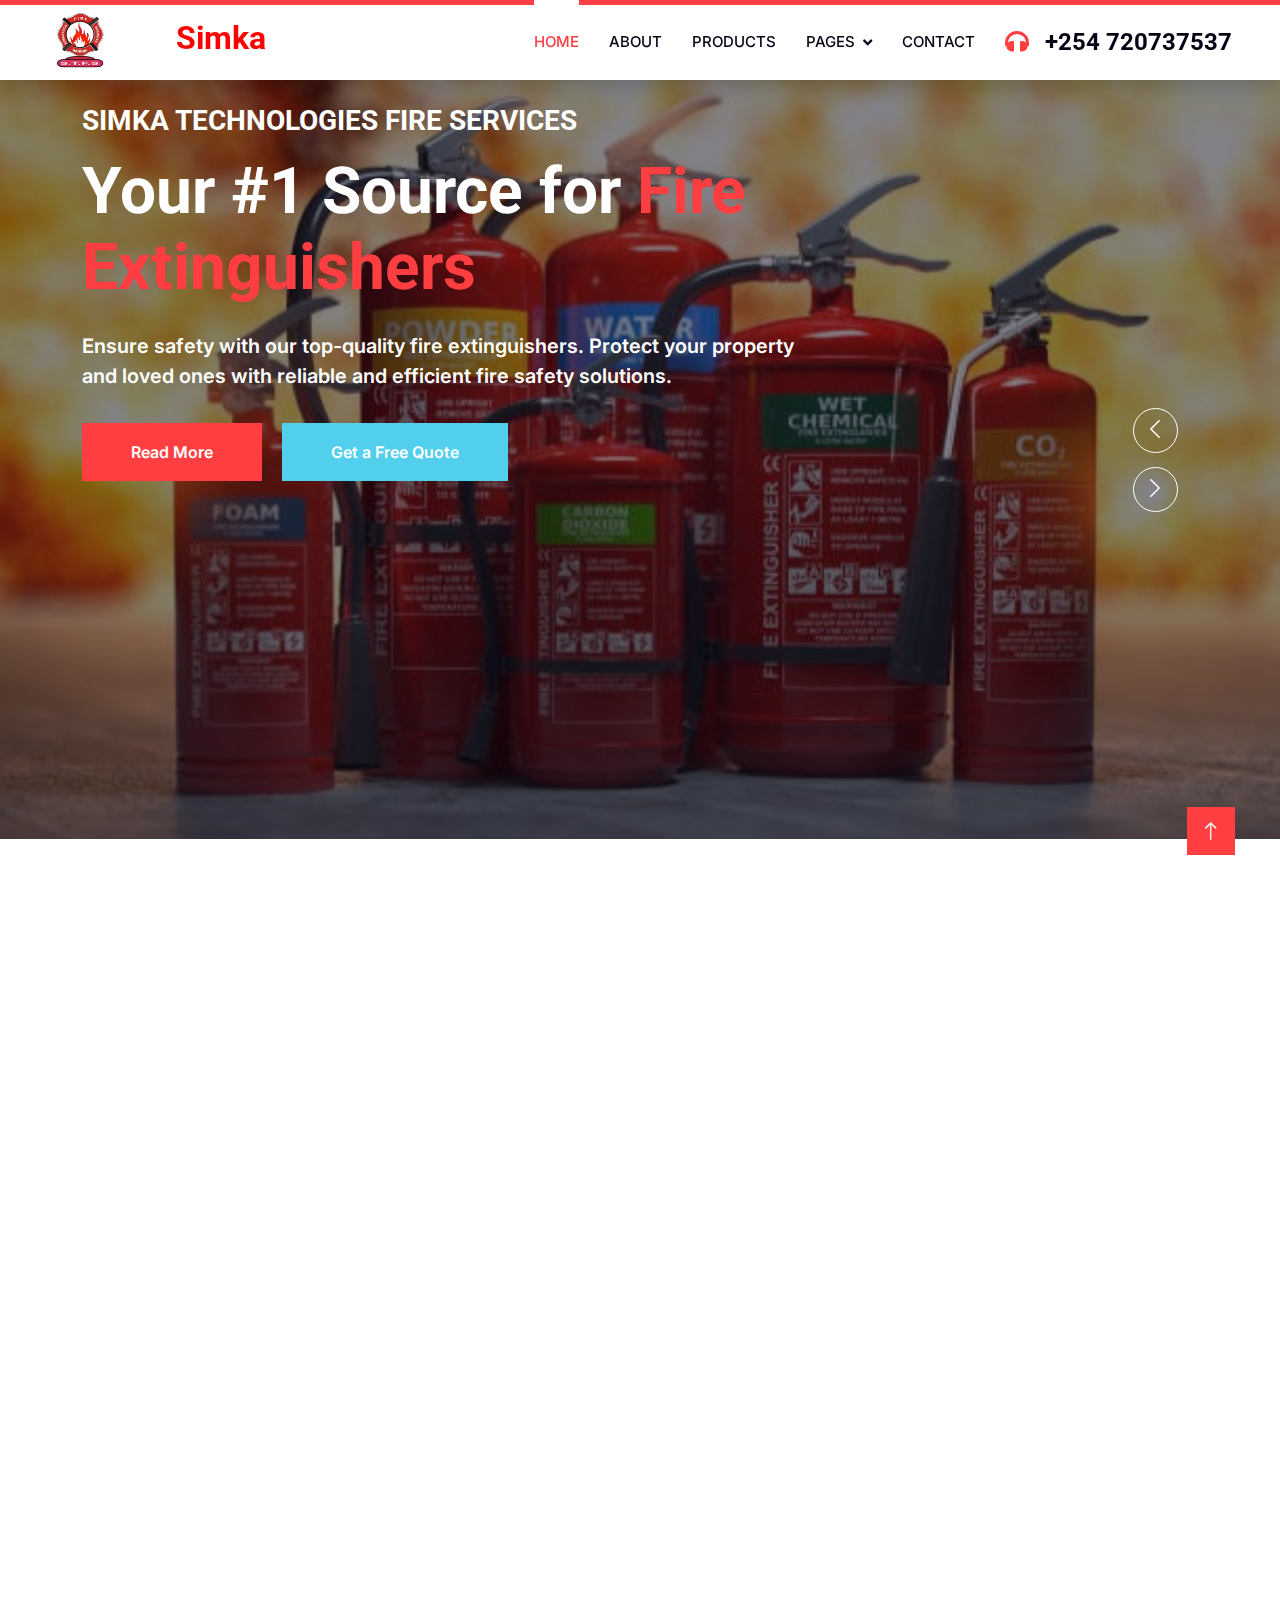
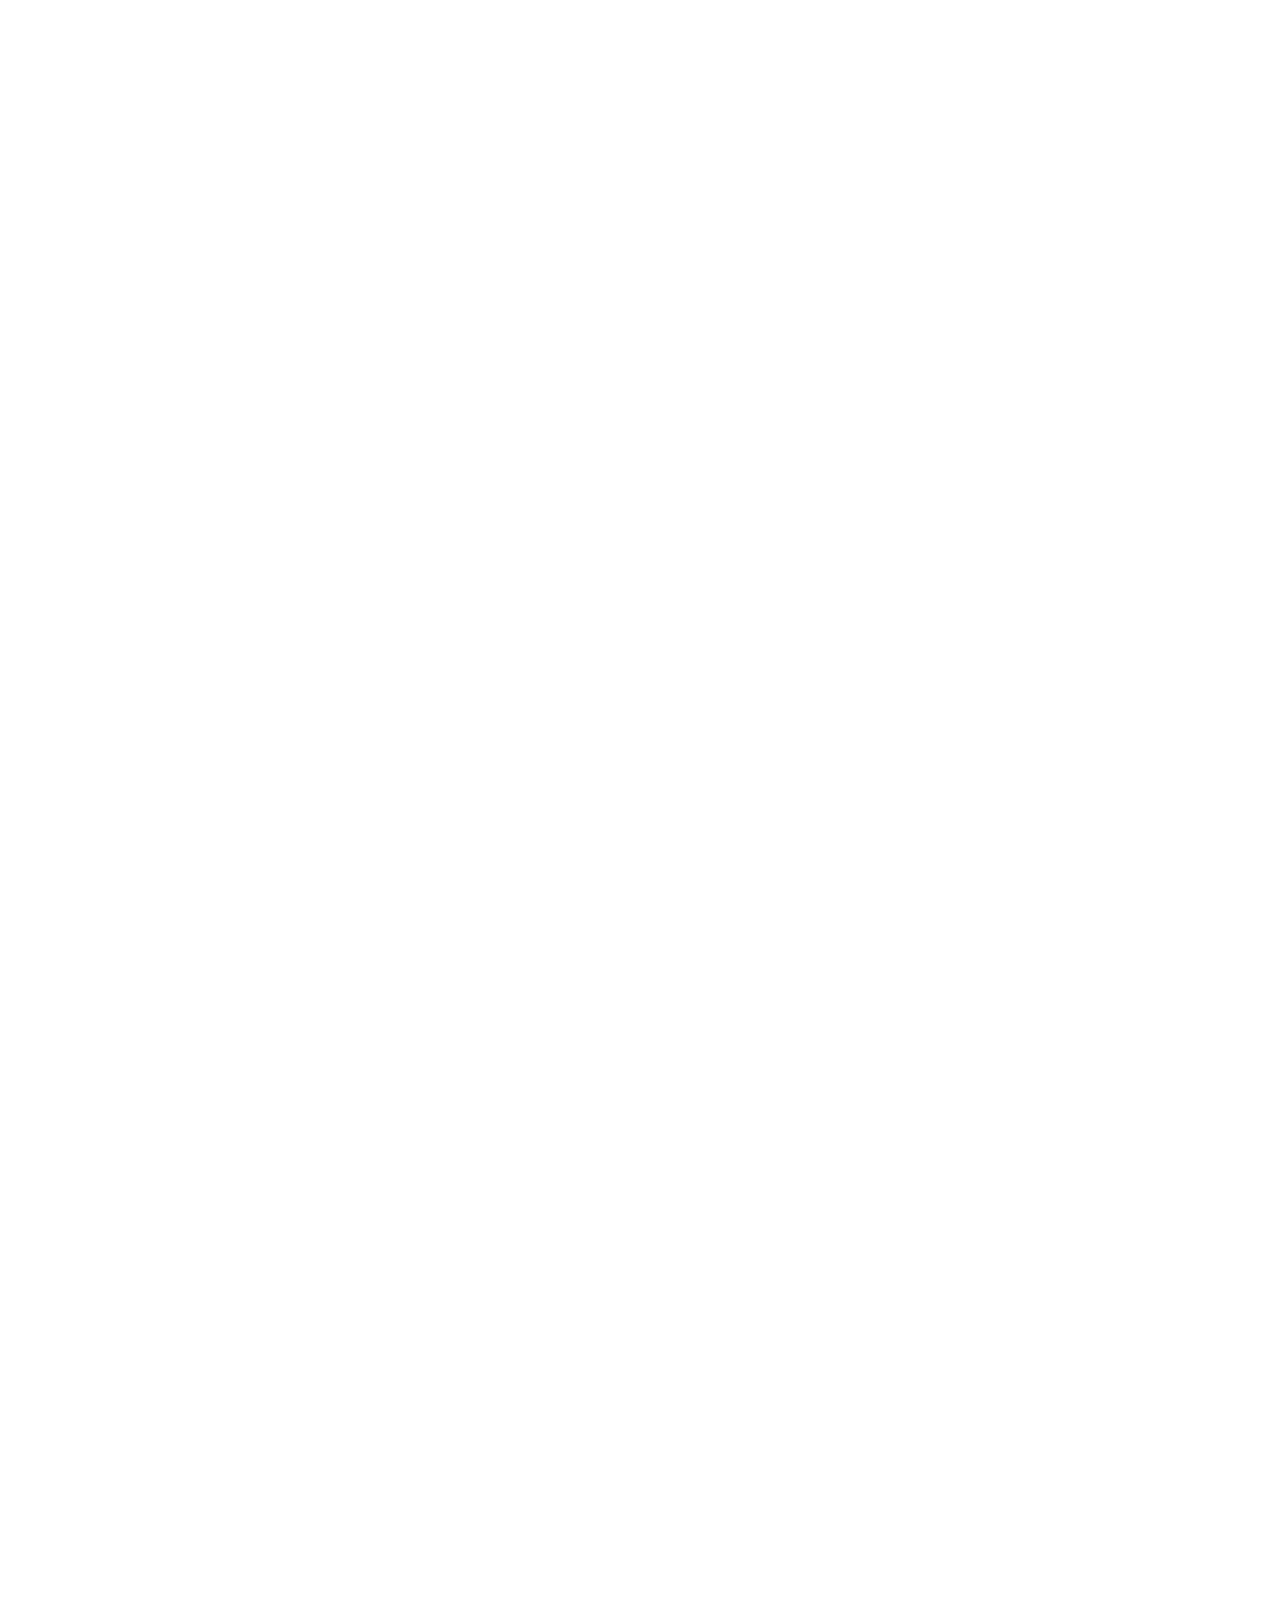
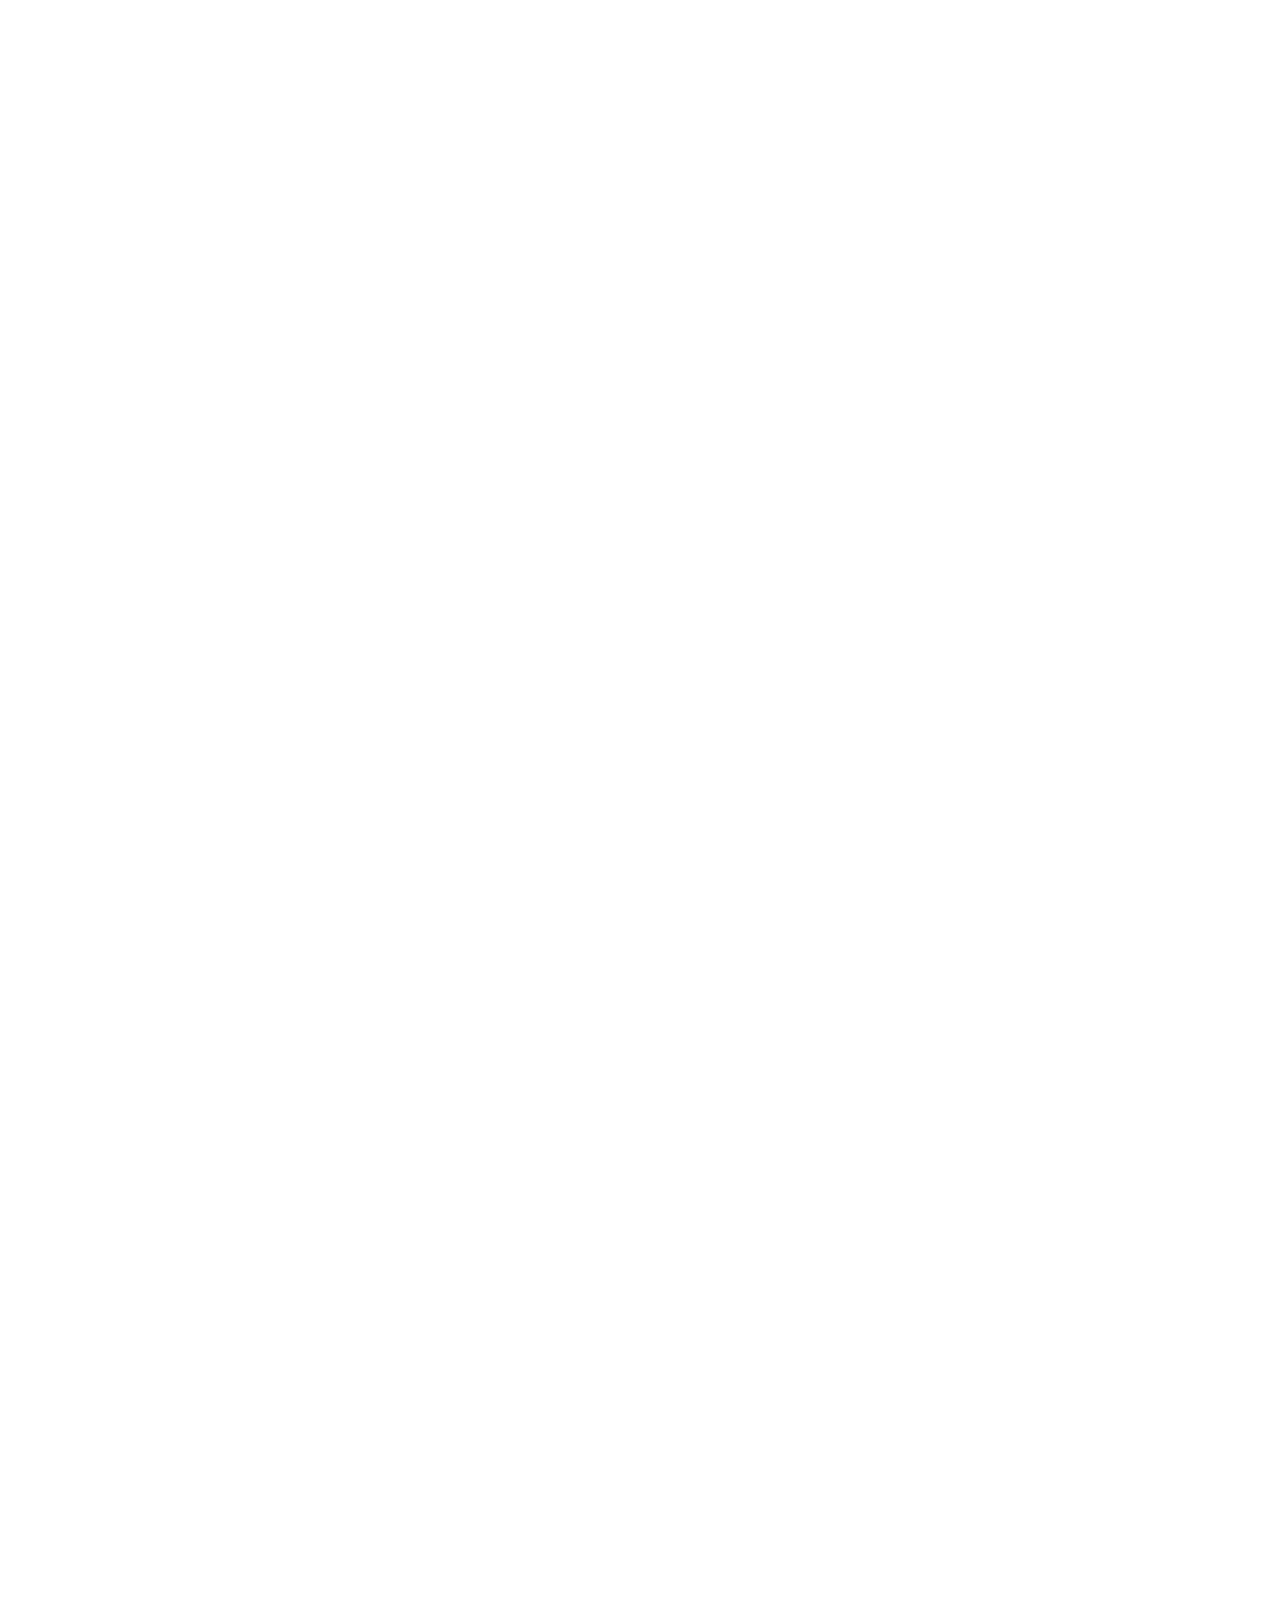
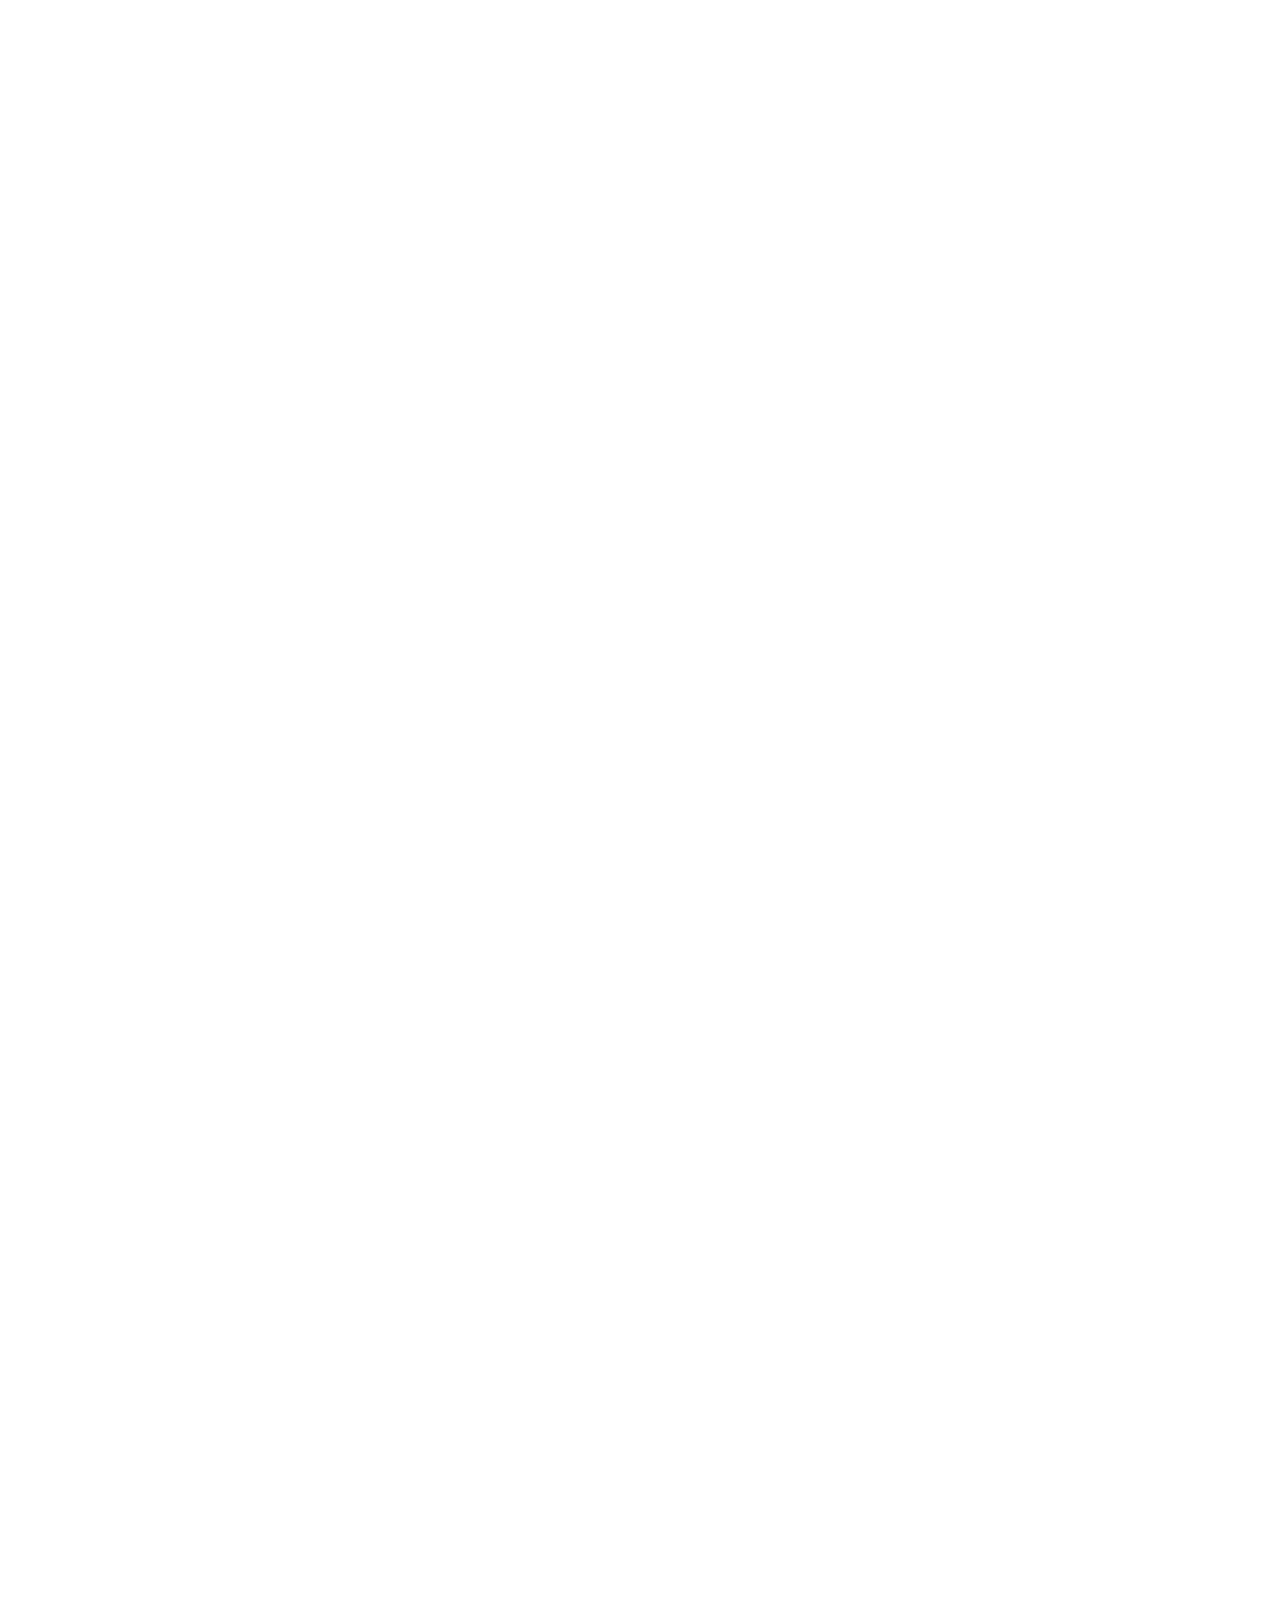
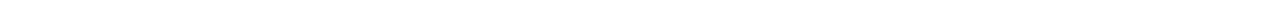
<file: index.html>
<!DOCTYPE html>
<html lang="en">

<head>
    <meta charset="utf-8">
    <title> Simka</title>
    <meta content="width=device-width, initial-scale=1.0" name="viewport">
    <meta content="" name="keywords">
    <meta content="" name="description">

    <!-- Favicon -->
    <link href="img/SimkaLogo.png" rel="icon">

    <!-- Google Web Fonts -->
    <link rel="preconnect" href="https://fonts.googleapis.com">
    <link rel="preconnect" href="https://fonts.gstatic.com" crossorigin>
    <link href="https://fonts.googleapis.com/css2?family=Inter:wght@400;600&family=Roboto:wght@500;700&display=swap" rel="stylesheet">

    <!-- Icon Font Stylesheet -->
    <link href="https://cdnjs.cloudflare.com/ajax/libs/font-awesome/5.10.0/css/all.min.css" rel="stylesheet">
    <link href="https://cdn.jsdelivr.net/npm/bootstrap-icons@1.4.1/font/bootstrap-icons.css" rel="stylesheet">

    <!-- Libraries Stylesheet -->
    <link href="lib/animate/animate.min.css" rel="stylesheet">
    <link href="lib/owlcarousel/assets/owl.carousel.min.css" rel="stylesheet">

    <!-- Customized Bootstrap Stylesheet -->
    <link href="css/bootstrap.min.css" rel="stylesheet">

    <!-- Template Stylesheet -->
    <link href="css/style.css" rel="stylesheet">
</head>

<body>
    <!-- Spinner Start -->
    <div id="spinner" class="show bg-white position-fixed translate-middle w-100 vh-100 top-50 start-50 d-flex align-items-center justify-content-center">
        <div class="spinner-grow text-primary" style="width: 3rem; height: 3rem;" role="status">
            <span class="sr-only">Loading...</span>
        </div>
    </div>
    <!-- Spinner End -->


    <!-- Navbar Start -->
    <nav class="navbar navbar-expand-lg bg-white navbar-light shadow border-top border-5 border-primary sticky-top p-0">
        <a href="index.html" class="navbar-brand bg-white d-flex align-items-center px-4 px-lg-0">
            <img src="img/SimkaLogo.png" alt="Simka Logo" class="navbar-brand d-flex align-items-center px-0 px-lg-5">
            <h2 class="mb-2" style="color: red;">Simka</h2>
        </a>
        
        <button type="button" class="navbar-toggler me-4" data-bs-toggle="collapse" data-bs-target="#navbarCollapse">
            <span class="navbar-toggler-icon"></span>
        </button>
        <div class="collapse navbar-collapse" id="navbarCollapse">
            <div class="navbar-nav ms-auto p-4 p-lg-0">
                <a href="index.html" class="nav-item nav-link active">Home</a>
                <a href="about.html" class="nav-item nav-link">About</a>
                <a href="service.html" class="nav-item nav-link">Products</a>
                <div class="nav-item dropdown">
                    <a href="#" class="nav-link dropdown-toggle" data-bs-toggle="dropdown">Pages</a>
                    <div class="dropdown-menu fade-up m-0">
                        <!---<a href="price.html" class="dropdown-item">Pricing Plan</a>-->
                        <a href="feature.html" class="dropdown-item">Features</a>
                        <a href="quote.html" class="dropdown-item">Free Quote</a>
                        <a href="team.html" class="dropdown-item">Our Team</a>
                        <a href="testimonial.html" class="dropdown-item">Testimonial</a>
                        <!--<a href="404.html" class="dropdown-item">404 Page</a>--->
                    </div>
                </div>
                <a href="contact.html" class="nav-item nav-link">Contact</a>
            </div>
            <h4 class="m-0 pe-lg-5 d-none d-lg-block"><i class="fa fa-headphones text-primary me-3"></i>+254 720737537</h4>
        </div>
    </nav>
    <!-- Navbar End -->


    <!-- Carousel Start -->
    <div class="container-fluid p-0 pb-5">
        <div class="owl-carousel header-carousel position-relative mb-5">
            <div class="owl-carousel-item position-relative">
                <img class="img-fluid" src="img/Image2.jpg" alt="">
                <div class="position-absolute top-0 start-0 w-100 h-100 d-flex align-items-start" style="background: rgba(6, 3, 21, .5);">
                    <div class="container">
                        <div class="row justify-content-start">
                            <div class="col-10 col-lg-8 mt-4">
                                <h3 class="text-white text-uppercase mb-3 animated slideInDown">Simka Technologies Fire Services</h3>
                                <h5 class="display-3 text-white animated slideInDown mb-4">Your #1 Source for <span class="text-primary">Fire Extinguishers</span></h5>
                                <p class="fs-5 fw-medium text-white mb-4 pb-2">Ensure safety with our top-quality fire extinguishers. Protect your property and loved ones with reliable and efficient fire safety solutions.</p>
                                <a href="about.html" class="btn btn-primary py-md-3 px-md-5 me-3 animated slideInLeft">Read More</a>
                                <a href="quote.html" class="btn btn-secondary py-md-3 px-md-5 animated slideInRight">Get a Free Quote</a>
                            </div>
                        </div>
                    </div>
                </div>
            </div>
            <div class="owl-carousel-item position-relative">
                <img class="img-fluid" src="img/Image1.jpg" alt="">
                <div class="position-absolute top-0 start-0 w-100 h-100 d-flex align-items-start" style="background: rgba(6, 3, 21, .5);">
                    <div class="container">
                        <div class="row justify-content-start">
                            <div class="col-10 col-lg-8 mt-4">
                                <h3 class="text-white text-uppercase mb-3 animated slideInDown">Simka Technologies Fire Services</h3>
                                <h5 class="display-3 text-white animated slideInDown mb-4">Your #1 Source for <span class="text-primary">Fire Extinguishers</span></h5>
                                <p class="fs-5 fw-medium text-white mb-4 pb-2">Ensure safety with our top-quality fire extinguishers. Protect your property and loved ones with reliable and efficient fire safety solutions.</p>
                                <a href="" class="btn btn-primary py-md-3 px-md-5 me-3 animated slideInLeft">Read More</a>
                                <a href="" class="btn btn-secondary py-md-3 px-md-5 animated slideInRight">Get a Free Quote</a>
                            </div>
                        </div>
                    </div>
                </div>
            </div>
        </div>
    </div>
    <!-- Carousel End -->


    <!-- About Start -->
    <div class="container-fluid overflow-hidden py-0 px-lg-0">
        <div class="container about py-0 px-lg-0">
            <div class="row g-5 mx-lg-0">
                <div class="col-lg-6 ps-lg-0 wow fadeInLeft" data-wow-delay="0.1s" style="min-height: 400px;">
                    <div class="position-relative h-100">
                        <img class="position-absolute img-fluid w-100 h-100" src="img/about.jpg" style="object-fit: cover; border-radius: 10%;" alt="About Us">
                    </div>
                </div>
                <div class="col-lg-6 about-text wow fadeInUp" data-wow-delay="0.3s">
                    <h6 class="text-secondary text-uppercase mb-3">About Us</h6>
                    <h1 class="mb-5">Your Trusted Partner in Fire Safety</h1>
                    <p class="mb-5">We are committed to providing top-of-the-line fire safety solutions. Our range of fire extinguishers and safety products ensures the highest level of protection for your property and loved ones. With years of expertise in fire safety, we deliver reliability, quality, and peace of mind.</p>
                    <div class="row g-4 mb-5">
                        <div class="col-sm-6 wow fadeIn" data-wow-delay="0.5s">
                            <i class="fa fa-map-marker-alt fa-3x text-primary mb-3"></i>
                            <h5>Local Coverage</h5>
                            <p class="m-0">We serve clients across the country, ensuring that no matter where you are, our top-notch fire safety products and services are within your reach.</p>
                        </div>
                        <div class="col-sm-6 wow fadeIn" data-wow-delay="0.7s">
                            <i class="fa fa-clock fa-3x text-primary mb-3"></i>
                            <h5>On-Time Delivery</h5>
                            <p class="m-0">We understand the importance of timely delivery. Our efficient network ensures that your fire safety products reach you promptly without delay.</p>
                        </div>
                    </div>
                    
                </div>
            </div>
        </div>
    </div>
    
    
    <!-- About End -->


    <!-- Fact Start -->
    <div class="container-xxl py-5">
        <div class="container py-5">
            <div class="row g-5">
                <div class="col-lg-6 wow fadeInUp" data-wow-delay="0.1s">
                    <h6 class="text-secondary text-uppercase mb-3">Some Facts</h6>
                    <h1 class="mb-5">#1 Place for Fire Safety Solutions</h1>
                    <p class="mb-5">We provide top-tier fire extinguishers and safety products to ensure the highest level of protection for your property and loved ones. Our commitment to quality and reliability has made us a trusted name in fire safety.</p>
                    <div class="d-flex align-items-center">
                        <i class="fa fa-headphones fa-2x flex-shrink-0 bg-primary p-3 text-white"></i>
                        <div class="ps-4">
                            <h6>Call for any query!</h6>
                            <h3 class="text-primary m-0"> +254 720737537</h3>
                        </div>
                    </div>
                </div>
                <div class="col-lg-6">
                    <div class="row g-4 align-items-center">
                        <div class="col-sm-6">
                            <div class="bg-primary p-4 mb-4 wow fadeIn" data-wow-delay="0.3s">
                                <i class="fa fa-tools fa-2x text-white mb-3"></i>
                                <h2 class="text-white mb-2" data-toggle="counter-up">1234</h2>
                                <p class="text-white mb-0">Extinguishers Serviced</p>
                            </div>
                            <div class="bg-secondary p-4 wow fadeIn" data-wow-delay="0.5s">
                                <i class="fa fa-fire-extinguisher fa-2x text-white mb-3"></i>
                                <h2 class="text-white mb-2" data-toggle="counter-up">1234</h2>
                                <p class="text-white mb-0">Extinguishers Sold</p>
                            </div>
                        </div>
                        <div class="col-sm-6">
                            <div class="bg-success p-4 wow fadeIn" data-wow-delay="0.7s">
                                <i class="fa fa-star fa-2x text-white mb-3"></i>
                                <h2 class="text-white mb-2" data-toggle="counter-up">1234</h2>
                                <p class="text-white mb-0">Customer Reviews</p>
                            </div>
                        </div>
                    </div>
                </div>
            </div>
        </div>
    </div>
    
    <!-- Fact End -->


    <!-- Service Start -->
    <div class="container-xxl py-5">
        <div class="container py-5">
            <div class="text-center wow fadeInUp" data-wow-delay="0.1s">
                <h6 class="text-secondary text-uppercase">Our Products</h6>
                <h1 class="mb-5">Explore Our Products</h1>
            </div>
            <div class="row g-4">
                <div class="col-md-6 col-lg-4 wow fadeInUp" data-wow-delay="0.3s">
                    <div class="service-item p-4">
                        <div class="overflow-hidden mb-4">
                            <img class="img-fluid" src="img/Image1.jpg" alt="Fire Extinguishers">
                        </div>
                        <h4 class="mb-3">Fire Extinguishers</h4>
                        <p>Water fire extinguishers,Foam fire extinguishers,Dry powder fire extinguishers</p>
                        <div class="price">Ksh 2500-6000</div>
                    </div>
                </div>
                <div class="col-md-6 col-lg-4 wow fadeInUp" data-wow-delay="0.5s">
                    <div class="service-item p-4">
                        <div class="overflow-hidden mb-4">
                            <img class="img-fluid" src="img/FireBlanket.jpg" alt="Fire Blankets">
                        </div>
                        <h4 class="mb-3">Fire Blankets</h4>
                        <p>High-quality fire blankets to smother small fires and provide emergency protection.</p>
                        <div class="price">Ksh 2500</div>
                    </div>
                </div>
                <div class="col-md-6 col-lg-4 wow fadeInUp" data-wow-delay="0.7s">
                    <div class="service-item p-4">
                        <div class="overflow-hidden mb-4">
                            <img class="img-fluid" src="img/SmokeDetector.jpg" alt="Smoke Detectors">
                        </div>
                        <h4 class="mb-3">Smoke Detectors</h4>
                        <p>Advanced smoke detectors to provide early warning of potential fire hazards.</p>
                        <div class="price">Ksh 1800</div>
                    </div>
                </div>
                <div class="col-md-6 col-lg-4 wow fadeInUp" data-wow-delay="0.3s">
                    <div class="service-item p-4">
                        <div class="overflow-hidden mb-4">
                            <img class="img-fluid" src="img/ExtinguisherCabinet2.jpg" alt="Fire Extinguisher Cabinets">
                        </div>
                        <h4 class="mb-3">Extinguisher Cabinets</h4>
                        <p>Durable and secure cabinets for storing and protecting fire extinguishers.</p>
                        <div class="price">Ksh 10000</div>
                    </div>
                </div>
                <div class="col-md-6 col-lg-4 wow fadeInUp" data-wow-delay="0.5s">
                    <div class="service-item p-4">
                        <div class="overflow-hidden mb-4">
                            <img class="img-fluid" src="img/Firehose-Reels.jpg" alt="Fire Hose Reels">
                        </div>
                        <h4 class="mb-3">Fire Hose Reels</h4>
                        <p>Reliable fire hose reels for efficient fire fighting and safety management.</p>
                        <div class="price">Ksh 20000</div>
                    </div>
                </div>
                <div class="col-md-6 col-lg-4 wow fadeInUp" data-wow-delay="0.7s">
                    <div class="service-item p-4">
                        <div class="overflow-hidden mb-4">
                            <img class="img-fluid" src="img/FireSafetySigns.jpg" alt="Fire Safety Signs">
                        </div>
                        <h4 class="mb-3">Fire Safety Signs</h4>
                        <p>Clear and visible fire safety signs to guide and inform in case of an emergency.</p>
                        <div class="price">Ksh 1200</div>
                    </div>
                </div>
            </div>
        </div>
    </div>
    
    
    <!-- Service End -->


    <!-- Feature Start -->
    <div class="container-fluid overflow-hidden py-5 px-lg-0">
        <div class="container feature py-5 px-lg-0">
            <div class="row g-5 mx-lg-0">
                <div class="col-lg-6 feature-text wow fadeInUp" data-wow-delay="0.1s">
                    <h6 class="text-secondary text-uppercase mb-3">Why Choose Us?</h6>
                    <h1 class="mb-5">We've Been Keeping You Safe Since 2008</h1>
                    <div class="d-flex mb-5 wow fadeInUp" data-wow-delay="0.3s">
                        <i class="fa fa-fire-extinguisher text-primary fa-5x flex-shrink-0"></i>
                        <div class="ms-4">
                            <h5>Wide Range of Fire Extinguishers</h5>
                            <p class="mb-0">From water to foam, we offer a variety of fire extinguishers to suit your needs.</p>
                        </div>
                    </div>
                    <div class="d-flex mb-5 wow fadeIn" data-wow-delay="0.5s">
                        <i class="fa fa-cogs text-primary fa-3x flex-shrink-0"></i>
                        <div class="ms-4">
                            <h5>Service and Maintenance</h5>
                            <p class="mb-0">We maintain your fire extinguishers with regular servicing, inspections, and repairs, ensuring they're always ready for emergencies.</p>
                        </div>
                    </div>
                    
                    <div class="d-flex mb-0 wow fadeInUp" data-wow-delay="0.7s">
                        <i class="fa fa-users text-primary fa-3x flex-shrink-0"></i>
                        <div class="ms-4">
                            <h5>Expert Customer Support</h5>
                            <p class="mb-0">Our team is available 24/7 to assist you with any questions or concerns.</p>
                        </div>
                    </div>
                </div>
                <div class="col-lg-6 pe-lg-0 wow fadeInRight" data-wow-delay="0.1s" style="min-height: 400px;">
                    <div class="position-relative h-100">
                        <img class="position-absolute img-fluid w-100 h-100" src="img/feature.jpg" style="object-fit: cover; border-radius: 10%;" alt="Fire Extinguishers">
                    </div>
                </div>
            </div>
        </div>
    </div>
    
    <!-- Feature End -->


    <!-- Pricing Start -->
    <!--
    <div class="container-xxl py-5">
        <div class="container py-5">
            <div class="text-center wow fadeInUp" data-wow-delay="0.1s">
                <h6 class="text-secondary text-uppercase">Pricing Plan</h6>
                <h1 class="mb-5">Choose Your Fire Extinguisher Plan</h1>
            </div>
            <div class="row g-4">
                <div class="col-md-6 col-lg-4 wow fadeInUp" data-wow-delay="0.3s">
                    <div class="price-item">
                        <div class="border-bottom p-4 mb-4">
                            <h5 class="text-primary mb-1">Basic Extinguisher</h5>
                            <h1 class="display-5 mb-0">
                                <small class="align-top" style="font-size: 22px; line-height: 45px;">$</small>49.00<small
                                    class="align-bottom" style="font-size: 16px; line-height: 40px;">/ Unit</small>
                            </h1>
                        </div>
                        <div class="p-4 pt-0">
                            <p><i class="fa fa-check text-success me-3"></i>Standard ABC Powder</p>
                            <p><i class="fa fa-check text-success me-3"></i>Capacity: 1kg</p>
                            <p><i class="fa fa-check text-success me-3"></i>Mounting Bracket Included</p>
                            <p><i class="fa fa-check text-success me-3"></i>1-Year Warranty</p>
                            <a class="btn-slide mt-2" href=""><i class="fa fa-arrow-right"></i><span >Order Now</span></a>
                        </div>
                    </div>
                </div>
                <div class="col-md-6 col-lg-4 wow fadeInUp" data-wow-delay="0.5s">
                    <div class="price-item">
                        <div class="border-bottom p-4 mb-4">
                            <h5 class="text-primary mb-1">Standard Extinguisher</h5>
                            <h1 class="display-5 mb-0">
                                <small class="align-top" style="font-size: 22px; line-height: 45px;">$</small>99.00<small
                                    class="align-bottom" style="font-size: 16px; line-height: 40px;">/ Unit</small>
                            </h1>
                        </div>
                        <div class="p-4 pt-0">
                            <p><i class="fa fa-check text-success me-3"></i>Advanced CO2 Extinguishing Agent</p>
                            <p><i class="fa fa-check text-success me-3"></i>Capacity: 5kg</p>
                            <p><i class="fa fa-check text-success me-3"></i>Wall-Mounted Design</p>
                            <p><i class="fa fa-check text-success me-3"></i>2-Year Warranty</p>
                            <a class="btn-slide mt-2" href=""><i class="fa fa-arrow-right"></i><span >Order Now</span></a>
                        </div>
                    </div>
                </div>
                <div class="col-md-6 col-lg-4 wow fadeInUp" data-wow-delay="0.7s">
                    <div class="price-item">
                        <div class="border-bottom p-4 mb-4">
                            <h5 class="text-primary mb-1">Premium Extinguisher</h5>
                            <h1 class="display-5 mb-0">
                                <small class="align-top" style="font-size: 22px; line-height: 45px;">$</small>149.00<small
                                    class="align-bottom" style="font-size: 16px; line-height: 40px;">/ Unit</small>
                            </h1>
                        </div>
                        <div class="p-4 pt-0">
                            <p><i class="fa fa-check text-success me-3"></i>Specialized Foam Extinguishing Agent</p>
                            <p><i class="fa fa-check text-success me-3"></i>Capacity: 10kg</p>
                            <p><i class="fa fa-check text-success me-3"></i>Heavy-Duty Wheeled Design</p>
                            <p><i class="fa fa-check text-success me-3"></i>3-Year Warranty</p>
                            <a class="btn-slide mt-2" href=""><i class="fa fa-arrow-right"></i><span >Order Now</span></a>
                        </div>
                    </div>
                </div>
            </div>
        </div>
    </div>
    --->
    
    <!-- Pricing End -->


   <!-- Quote Start -->
   <div class="container-xxl py-5">
    <div class="container py-5">
        <div class="row g-5 align-items-center">
            <div class="col-lg-5 wow fadeInUp" data-wow-delay="0.1s">
                <h6 class="text-secondary text-uppercase mb-3">Get A Quote</h6>
                <h1 class="mb-5">Request A Free Quote!</h1>
                <p class="mb-5">Need a quote for fire extinguishers or other fire safety equipment? We've got you covered! Fill out the form below and we'll get back to you as soon as possible.</p>
                <div class="d-flex align-items-center">
                    <i class="fa fa-phone-alt fa-2x flex-shrink-0 bg-primary p-3 text-white"></i>
                    <div class="ps-4">
                        <h6>Call for any query!</h6>
                        <h3 class="text-primary m-0"> +254 720737537</h3>
                    </div>
                </div>
            </div>
            <div class="col-lg-7">
                <div class="bg-light text-center p-5 wow fadeIn" data-wow-delay="0.5s">
                    <form action="backend/quote.php" method="POST">
                        <div class="row g-3">
                            <div class="col-12 col-sm-6">
                                <input name="name" id="name" type="text" class="form-control border-0" placeholder="Your Name" style="height: 55px;" required>
                            </div>
                            <div class="col-12 col-sm-6">
                                <input name="email" id="email" type="email" class="form-control border-0" placeholder="Your Email" style="height: 55px;" required>
                            </div>
                            <div class="col-12 col-sm-6">
                                <input name="mobile" id="mobile" type="text" class="form-control border-0" placeholder="Your Mobile" style="height: 55px;" pattern="\d{10}" oninvalid="this.setCustomValidity('Please enter a valid phone number')" oninput="this.setCustomValidity('')" required>
                            </div>
                            <div class="col-12 col-sm-6">
                                <select name="options" id="options" class="form-select border-0" style="height: 55px;" required>
                                    <option value="">Select an option</option>
                                    <option value="Fire Extinguisher">Fire Extinguisher</option>
                                    <option value="Fire Blanket">Fire Blanket</option>
                                    <option value="Smoke Detector">Smoke Detector</option>
                                    <option value="Extinguisher Cabinets">Extinguisher Cabinets</option>
                                    <option value="Fire Horse Reels">Fire Horse Reels</option>
                                    <option value="Fire Safety Signs">Fire Safety Signs</option>
                                </select>
                            </div>
                            <div class="col-12">
                                <textarea name="message" id="message" class="form-control border-0" placeholder="Message" required></textarea>
                            </div>
                            <div class="col-12">
                                <button class="btn btn-primary w-100 py-3" type="submit" value="submit">Submit</button>
                            </div>
                        </div>
                    </form>
                    
                </div>
            </div>
        </div>
    </div>
</div>
<!-- Quote End --> 


    <!-- Team Start -->
    <div class="container-xxl py-5">
        <div class="container py-5">
            <div class="text-center wow fadeInUp" data-wow-delay="0.1s">
                <h6 class="text-secondary text-uppercase">Our Team</h6>
                <h1 class="mb-5">Expert Team Members</h1>
            </div>
            <div class="row g-4 justify-content-center">
                <div class="col-lg-3 col-md-6 wow fadeInUp" data-wow-delay="0.3s">
                    <div class="team-item p-4">
                        <div class="overflow-hidden mb-4">
                            <img class="img-fluid" src="img/ProfilePicture.jpg" alt="">
                        </div>
                        <h5 class="mb-0">Eunice Kiruma</h5>
                        <p>Fire Extinguisher Technician</p>
                        <div class="btn-slide mt-1">
                            <i class="fa fa-share"></i>
                            <span>
                                <a href=""><i class="fab fa-facebook-f"></i></a>
                                <a href=""><i class="fab fa-twitter"></i></a>
                                <a href=""><i class="fab fa-instagram"></i></a>
                            </span>
                        </div>
                    </div>
                </div>
                <div class="col-lg-3 col-md-6 wow fadeInUp" data-wow-delay="0.5s">
                    <div class="team-item p-4">
                        <div class="overflow-hidden mb-4">
                            <img class="img-fluid" src="img/ProfilePicture.jpg" alt="">
                        </div>
                        <h5 class="mb-0">James Simiyu</h5>
                        <p>Fire Safety Manager</p>
                        <div class="btn-slide mt-1">
                            <i class="fa fa-share"></i>
                            <span>
                                <a href=""><i class="fab fa-facebook-f"></i></a>
                                <a href=""><i class="fab fa-twitter"></i></a>
                                <a href=""><i class="fab fa-instagram"></i></a>
                            </span>
                        </div>
                    </div>
                </div>
                <div class="col-lg-3 col-md-6 wow fadeInUp" data-wow-delay="0.7s">
                    <div class="team-item p-4">
                        <div class="overflow-hidden mb-4">
                            <img class="img-fluid" src="img/ProfilePicture.jpg" alt="">
                        </div>
                        <h5 class="mb-0">Full Name</h5>
                        <p>Designation</p>
                        <div class="btn-slide mt-1">
                            <i class="fa fa-share"></i>
                            <span>
                                <a href=""><i class="fab fa-facebook-f"></i></a>
                                <a href=""><i class="fab fa-twitter"></i></a>
                                <a href=""><i class="fab fa-instagram"></i></a>
                            </span>
                        </div>
                    </div>
                </div>
            </div>
        </div>
    </div>
    <!-- Team End -->

    <!--Testimonial Start-->
    <div class="container-xxl py-5 wow fadeInUp" data-wow-delay="0.1s">
        <div class="container py-5">
            <div class="text-center">
                <h6 class="text-secondary text-uppercase">Testimonial</h6>
                <h1 class="mb-0">What Our Clients Say!</h1>
            </div>
            <div class="owl-carousel testimonial-carousel wow fadeInUp" data-wow-delay="0.1s">
                <div class="testimonial-item p-4 my-5">
                    <i class="fa fa-quote-right fa-3x text-light position-absolute top-0 end-0 mt-n3 me-4"></i>
                    <div class="d-flex align-items-end mb-4">
                        <img class="img-fluid flex-shrink-0" src="img/ProfilePicture.jpg" style="width: 80px; height: 80px;">
                        <div class="ms-4">
                            <h5 class="mb-1">Jane Doe</h5>
                            <p class="m-0">Business Owner</p>
                        </div>
                    </div>
                    <p class="mb-0">“The fire extinguishers from this company are top-notch! Their service team is very responsive and ensures everything is in perfect working order. I feel much safer knowing they are just a call away.”</p>
                </div>
                <div class="testimonial-item p-4 my-5">
                    <i class="fa fa-quote-right fa-3x text-light position-absolute top-0 end-0 mt-n3 me-4"></i>
                    <div class="d-flex align-items-end mb-4">
                        <img class="img-fluid flex-shrink-0" src="img/ProfilePicture.jpg" style="width: 80px; height: 80px;">
                        <div class="ms-4">
                            <h5 class="mb-1">John Smith</h5>
                            <p class="m-0">Homeowner</p>
                        </div>
                    </div>
                    <p class="mb-0">“I purchased a fire blanket and several extinguishers for my home. The quality and reliability are excellent. The staff is knowledgeable and guided me to the right products for my needs.”</p>
                </div>
                <div class="testimonial-item p-4 my-5">
                    <i class="fa fa-quote-right fa-3x text-light position-absolute top-0 end-0 mt-n3 me-4"></i>
                    <div class="d-flex align-items-end mb-4">
                        <img class="img-fluid flex-shrink-0" src="img/ProfilePicture.jpg" style="width: 80px; height: 80px;">
                        <div class="ms-4">
                            <h5 class="mb-1">Emily Johnson</h5>
                            <p class="m-0">Safety Officer</p>
                        </div>
                    </div>
                    <p class="mb-0">“Our company relies on their fire safety products. From fire extinguishers to regular maintenance services, they provide everything we need to comply with safety regulations and protect our staff.”</p>
                </div>
                <div class="testimonial-item p-4 my-5">
                    <i class="fa fa-quote-right fa-3x text-light position-absolute top-0 end-0 mt-n3 me-4"></i>
                    <div class="d-flex align-items-end mb-4">
                        <img class="img-fluid flex-shrink-0" src="img/ProfilePicture.jpg" style="width: 80px; height: 80px;">
                        <div class="ms-4">
                            <h5 class="mb-1">Michael Brown</h5>
                            <p class="m-0">Restaurant Owner</p>
                        </div>
                    </div>
                    <p class="mb-0">“The peace of mind I get from knowing my restaurant is equipped with reliable fire extinguishers is invaluable. Their team provided excellent installation and training services.”</p>
                </div>
            </div>
        </div>
    </div>
    
    <!-- Testimonial End -->


    <!-- Footer Start -->
    <div class="container-fluid bg-dark text-light footer pt-5 wow fadeIn" data-wow-delay="0.1s" style="margin-top: 6rem;">
        <div class="container py-5">
            <div class="row g-5">
                <div class="col-lg-3 col-md-6">
                    <h4 class="text-light mb-4">Address</h4>
                    <p class="mb-2"><i class="fa fa-map-marker-alt me-3"></i>00609, Kahawa, Nairobi</p>
                    <p class="mb-2"><i class="fa fa-phone-alt me-3"></i> +254 720737537</p>
                    <p class="mb-2"><i class="fa fa-envelope me-3"></i>simka@gmail.com</p>
                    <div class="d-flex pt-2">
                        <a class="btn btn-outline-light btn-social" href=""><i class="fab fa-twitter"></i></a>
                        <a class="btn btn-outline-light btn-social" href=""><i class="fab fa-facebook-f"></i></a>
                        <a class="btn btn-outline-light btn-social" href=""><i class="fab fa-youtube"></i></a>
                        <a class="btn btn-outline-light btn-social" href=""><i class="fab fa-linkedin-in"></i></a>
                    </div>
                </div>
                <div class="col-lg-3 col-md-6">
                    <h4 class="text-light mb-4">Services</h4>
                    <a class="btn btn-link">Inspections</a>
                    <a class="btn btn-link">Servicing</a>
                    <a class="btn btn-link">Repairs</a>
                    <a class="btn btn-link">Delivery</a>
                    <a class="btn btn-link">Customer Support</a>
                </div>
                <div class="col-lg-3 col-md-6">
                    <h4 class="text-light mb-4">Quick Links</h4>
                    <a class="btn btn-link" href="about.html">About Us</a>
                    <a class="btn btn-link" href="contact.html">Contact Us</a>
                    <a class="btn btn-link" href="service.html">Our Services</a>
                    <a class="btn btn-link" href="">Terms & Condition</a>
                    <a class="btn btn-link" href="contact.html">Support</a>
                </div>
              
                <div class="col-lg-3 col-md-6">
                    <h4 class="text-light mb-4">Newsletter</h4>
                    <p>Keep up to date with the current ongoing trends in the Fire Department Industry</p>
                    <div class="position-relative mx-auto" style="max-width: 400px;">
                        <form action="backend/NewsletterEmail.php" method="POST">
                            <input class="form-control border-0 w-100 py-3 ps-4 pe-5" name="email" id="email" type="email" placeholder="Your email" required>
                            <button name="signup" type="submit" class="btn btn-primary py-2 position-absolute top-0 end-0 mt-2 me-2">SignUp</button>
                        </form>
                    </div>
                </div>
                
              
            </div>
        </div>
        <div class="container">
            <div class="copyright">
                <div class="row">
                    <div class="col-md-6 text-center text-md-start mb-3 mb-md-0">
                        &copy; <a class="border-bottom">simkafire.com</a> All Rights Reserved.
                    </div>
                    <div class="col-md-6 text-center text-md-end">
                        <!--/*** This template is free as long as you keep the footer author’s credit link/attribution link/backlink. If you'd like to use the template without the footer author’s credit link/attribution link/backlink, you can purchase the Credit Removal License from "https://htmlcodex.com/credit-removal". Thank you for your support. ***/-->
                        Designed By <a class="border-bottom">John-@sk10</a>
                    </div>
                </div>
            </div>
        </div>
    </div>
    <!-- Footer End -->


    <!-- Back to Top -->
    <a href="#" class="btn btn-lg btn-primary btn-lg-square rounded-0 back-to-top"><i class="bi bi-arrow-up"></i></a>


    <!-- JavaScript Libraries -->
    <script src="https://code.jquery.com/jquery-3.4.1.min.js"></script>
    <script src="https://cdn.jsdelivr.net/npm/bootstrap@5.0.0/dist/js/bootstrap.bundle.min.js"></script>
    <script src="lib/wow/wow.min.js"></script>
    <script src="lib/easing/easing.min.js"></script>
    <script src="lib/waypoints/waypoints.min.js"></script>
    <script src="lib/counterup/counterup.min.js"></script>
    <script src="lib/owlcarousel/owl.carousel.min.js"></script>

    <!-- Template Javascript -->
    <script src="js/main.js"></script>
</body>

</html>
</file>
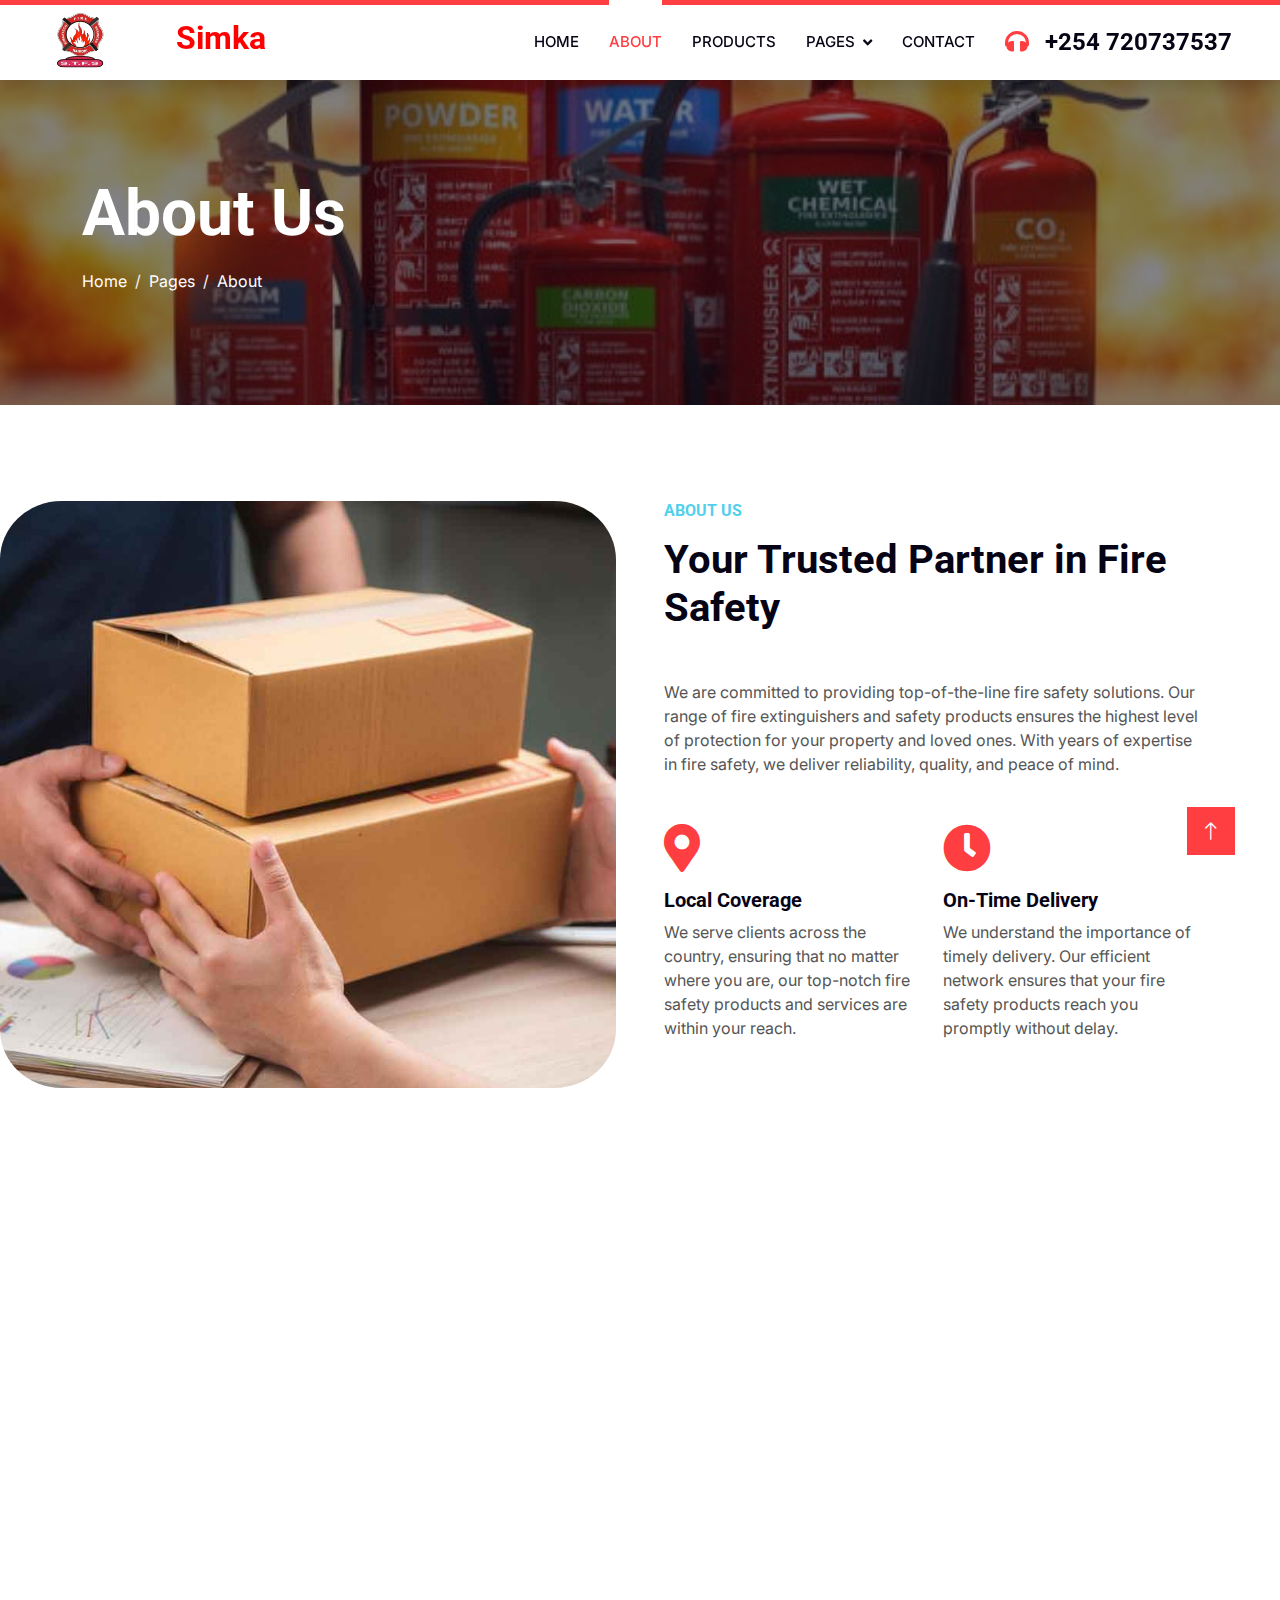
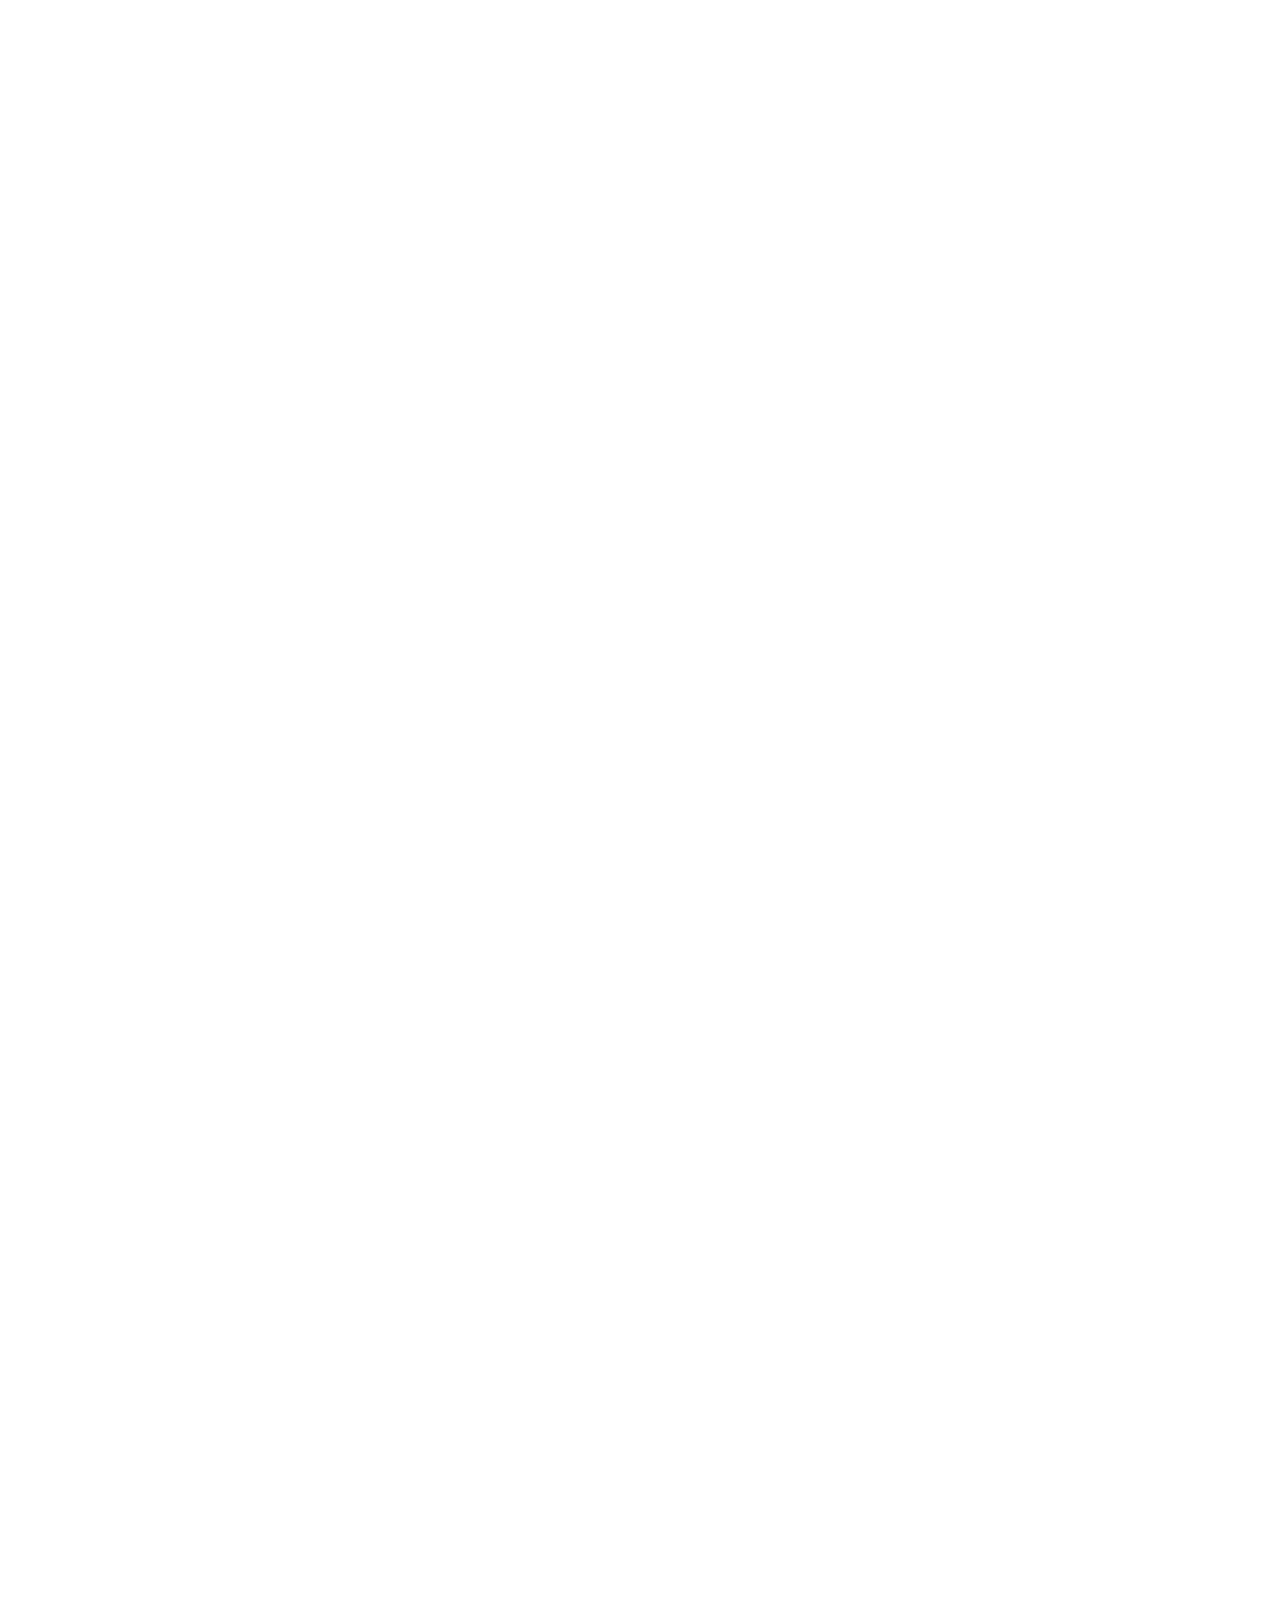
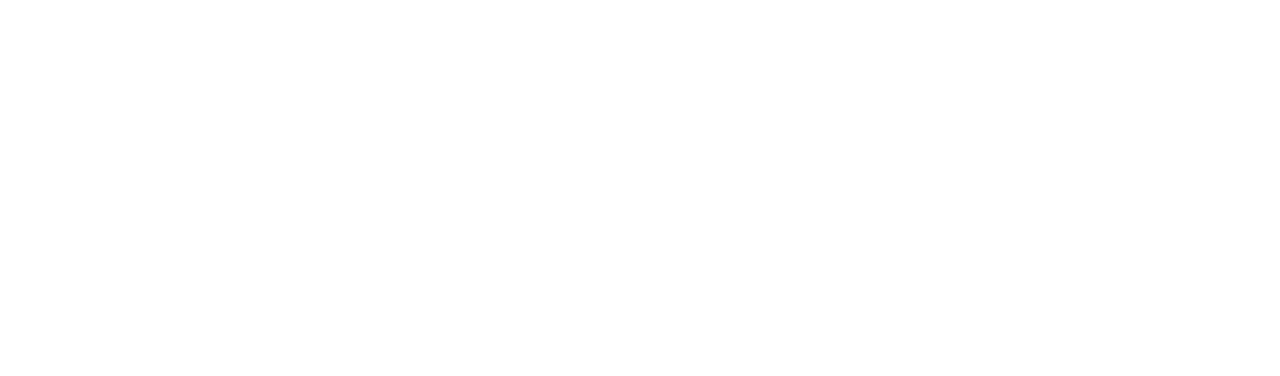
<file: about.html>
<!DOCTYPE html>
<html lang="en">

<head>
    <meta charset="utf-8">
    <title>Simka</title>
    <meta content="width=device-width, initial-scale=1.0" name="viewport">
    <meta content="" name="keywords">
    <meta content="" name="description">

    <!-- Favicon -->
    <link href="img/SimkaLogo.png" rel="icon">

    <!-- Google Web Fonts -->
    <link rel="preconnect" href="https://fonts.googleapis.com">
    <link rel="preconnect" href="https://fonts.gstatic.com" crossorigin>
    <link href="https://fonts.googleapis.com/css2?family=Inter:wght@400;600&family=Roboto:wght@500;700&display=swap" rel="stylesheet">

    <!-- Icon Font Stylesheet -->
    <link href="https://cdnjs.cloudflare.com/ajax/libs/font-awesome/5.10.0/css/all.min.css" rel="stylesheet">
    <link href="https://cdn.jsdelivr.net/npm/bootstrap-icons@1.4.1/font/bootstrap-icons.css" rel="stylesheet">

    <!-- Libraries Stylesheet -->
    <link href="lib/animate/animate.min.css" rel="stylesheet">
    <link href="lib/owlcarousel/assets/owl.carousel.min.css" rel="stylesheet">

    <!-- Customized Bootstrap Stylesheet -->
    <link href="css/bootstrap.min.css" rel="stylesheet">

    <!-- Template Stylesheet -->
    <link href="css/style.css" rel="stylesheet">
</head>

<body>
    <!-- Spinner Start -->
    <div id="spinner" class="show bg-white position-fixed translate-middle w-100 vh-100 top-50 start-50 d-flex align-items-center justify-content-center">
        <div class="spinner-grow text-primary" style="width: 3rem; height: 3rem;" role="status">
            <span class="sr-only">Loading...</span>
        </div>
    </div>
    <!-- Spinner End -->


    <!-- Navbar Start -->
    <nav class="navbar navbar-expand-lg bg-white navbar-light shadow border-top border-5 border-primary sticky-top p-0">
        <a href="index.html" class="navbar-brand bg-white d-flex align-items-center px-4 px-lg-0">
            <img src="img/SimkaLogo.png" alt="Simka Logo" class="navbar-brand d-flex align-items-center px-4 px-lg-5">
            <h2 class="mb-2" style="color: red;">Simka</h2>
        </a>
        <button type="button" class="navbar-toggler me-4" data-bs-toggle="collapse" data-bs-target="#navbarCollapse">
            <span class="navbar-toggler-icon"></span>
        </button>
        <div class="collapse navbar-collapse" id="navbarCollapse">
            <div class="navbar-nav ms-auto p-4 p-lg-0">
                <a href="index.html" class="nav-item nav-link">Home</a>
                <a href="about.html" class="nav-item nav-link active">About</a>
                <a href="service.html" class="nav-item nav-link">Products</a>
                <div class="nav-item dropdown">
                    <a href="#" class="nav-link dropdown-toggle" data-bs-toggle="dropdown">Pages</a>
                    <div class="dropdown-menu fade-up m-0">
                        <!---<a href="price.html" class="dropdown-item">Pricing Plan</a>-->
                        <a href="feature.html" class="dropdown-item">Features</a>
                        <a href="quote.html" class="dropdown-item">Free Quote</a>
                        <a href="team.html" class="dropdown-item">Our Team</a>
                        <a href="testimonial.html" class="dropdown-item">Testimonial</a>
                        <!--<a href="404.html" class="dropdown-item">404 Page</a>--->
                    </div>
                </div>
                <a href="contact.html" class="nav-item nav-link">Contact</a>
            </div>
            <h4 class="m-0 pe-lg-5 d-none d-lg-block"><i class="fa fa-headphones text-primary me-3"></i>+254 720737537</h4>
        </div>
    </nav>
    <!-- Navbar End -->


    <!-- Page Header Start -->
    <div class="container-fluid page-header py-5" style="margin-bottom: 6rem;">
        <div class="container py-5">
            <h1 class="display-3 text-white mb-3 animated slideInDown">About Us</h1>
            <nav aria-label="breadcrumb animated slideInDown">
                <ol class="breadcrumb">
                    <li class="breadcrumb-item"><a class="text-white" href="#">Home</a></li>
                    <li class="breadcrumb-item"><a class="text-white" href="#">Pages</a></li>
                    <li class="breadcrumb-item text-white active" aria-current="page">About</li>
                </ol>
            </nav>
        </div>
    </div>
    <!-- Page Header End -->


   <!-- About Start -->
   <div class="container-fluid overflow-hidden py-0 px-lg-0">
    <div class="container about py-0 px-lg-0">
        <div class="row g-5 mx-lg-0">
            <div class="col-lg-6 ps-lg-0 wow fadeInLeft" data-wow-delay="0.1s" style="min-height: 400px;">
                <div class="position-relative h-100">
                    <img class="position-absolute img-fluid w-100 h-100" src="img/about.jpg" style="object-fit: cover; border-radius: 10%;" alt="About Us">
                </div>
            </div>
            <div class="col-lg-6 about-text wow fadeInUp" data-wow-delay="0.3s">
                <h6 class="text-secondary text-uppercase mb-3">About Us</h6>
                <h1 class="mb-5">Your Trusted Partner in Fire Safety</h1>
                <p class="mb-5">We are committed to providing top-of-the-line fire safety solutions. Our range of fire extinguishers and safety products ensures the highest level of protection for your property and loved ones. With years of expertise in fire safety, we deliver reliability, quality, and peace of mind.</p>
                <div class="row g-4 mb-5">
                    <div class="col-sm-6 wow fadeIn" data-wow-delay="0.5s">
                        <i class="fa fa-map-marker-alt fa-3x text-primary mb-3"></i>
                        <h5>Local Coverage</h5>
                        <p class="m-0">We serve clients across the country, ensuring that no matter where you are, our top-notch fire safety products and services are within your reach.</p>
                    </div>
                    <div class="col-sm-6 wow fadeIn" data-wow-delay="0.7s">
                        <i class="fa fa-clock fa-3x text-primary mb-3"></i>
                        <h5>On-Time Delivery</h5>
                        <p class="m-0">We understand the importance of timely delivery. Our efficient network ensures that your fire safety products reach you promptly without delay.</p>
                    </div>
                </div>
                
            </div>
        </div>
    </div>
</div>


<!-- About End -->


    <!-- Fact Start -->
    <div class="container-xxl py-5">
        <div class="container py-5">
            <div class="row g-5">
                <div class="col-lg-6 wow fadeInUp" data-wow-delay="0.1s">
                    <h6 class="text-secondary text-uppercase mb-3">Some Facts</h6>
                    <h1 class="mb-5">#1 Place for Fire Safety Solutions</h1>
                    <p class="mb-5">We provide top-tier fire extinguishers and safety products to ensure the highest level of protection for your property and loved ones. Our commitment to quality and reliability has made us a trusted name in fire safety.</p>
                    <div class="d-flex align-items-center">
                        <i class="fa fa-headphones fa-2x flex-shrink-0 bg-primary p-3 text-white"></i>
                        <div class="ps-4">
                            <h6>Call for any query!</h6>
                            <h3 class="text-primary m-0"> +254 720737537</h3>
                        </div>
                    </div>
                </div>
                <div class="col-lg-6">
                    <div class="row g-4 align-items-center">
                        <div class="col-sm-6">
                            <div class="bg-primary p-4 mb-4 wow fadeIn" data-wow-delay="0.3s">
                                <i class="fa fa-tools fa-2x text-white mb-3"></i>
                                <h2 class="text-white mb-2" data-toggle="counter-up">1234</h2>
                                <p class="text-white mb-0">Extinguishers Serviced</p>
                            </div>
                            <div class="bg-secondary p-4 wow fadeIn" data-wow-delay="0.5s">
                                <i class="fa fa-fire-extinguisher fa-2x text-white mb-3"></i>
                                <h2 class="text-white mb-2" data-toggle="counter-up">1234</h2>
                                <p class="text-white mb-0">Extinguishers Sold</p>
                            </div>
                        </div>
                        <div class="col-sm-6">
                            <div class="bg-success p-4 wow fadeIn" data-wow-delay="0.7s">
                                <i class="fa fa-star fa-2x text-white mb-3"></i>
                                <h2 class="text-white mb-2" data-toggle="counter-up">1234</h2>
                                <p class="text-white mb-0">Customer Reviews</p>
                            </div>
                        </div>
                    </div>
                </div>
            </div>
        </div>
    </div>
    <!-- Fact End -->


    <!-- Feature Start -->
    <div class="container-fluid overflow-hidden py-5 px-lg-0">
        <div class="container feature py-5 px-lg-0">
            <div class="row g-5 mx-lg-0">
                <div class="col-lg-6 feature-text wow fadeInUp" data-wow-delay="0.1s">
                    <h6 class="text-secondary text-uppercase mb-3">Why Choose Us?</h6>
                    <h1 class="mb-5">We've Been Keeping You Safe Since 2008</h1>
                    <div class="d-flex mb-5 wow fadeInUp" data-wow-delay="0.3s">
                        <i class="fa fa-fire-extinguisher text-primary fa-5x flex-shrink-0"></i>
                        <div class="ms-4">
                            <h5>Wide Range of Fire Extinguishers</h5>
                            <p class="mb-0">From water to foam, we offer a variety of fire extinguishers to suit your needs.</p>
                        </div>
                    </div>
                    <div class="d-flex mb-5 wow fadeIn" data-wow-delay="0.5s">
                        <i class="fa fa-cogs text-primary fa-3x flex-shrink-0"></i>
                        <div class="ms-4">
                            <h5>Service and Maintenance</h5>
                            <p class="mb-0">We maintain your fire extinguishers with regular servicing, inspections, and repairs, ensuring they're always ready for emergencies.</p>
                        </div>
                    </div>
                    
                    <div class="d-flex mb-0 wow fadeInUp" data-wow-delay="0.7s">
                        <i class="fa fa-users text-primary fa-3x flex-shrink-0"></i>
                        <div class="ms-4">
                            <h5>Expert Customer Support</h5>
                            <p class="mb-0">Our team is available 24/7 to assist you with any questions or concerns.</p>
                        </div>
                    </div>
                </div>
                <div class="col-lg-6 pe-lg-0 wow fadeInRight" data-wow-delay="0.1s" style="min-height: 400px;">
                    <div class="position-relative h-100">
                        <img class="position-absolute img-fluid w-100 h-100" src="img/feature.jpg" style="object-fit: cover; border-radius: 10%;" alt="Fire Extinguishers">
                    </div>
                </div>
            </div>
        </div>
    </div>
    <!-- Feature End -->


    <!-- Team Start -->
    <div class="container-xxl py-5">
        <div class="container py-5">
            <div class="text-center wow fadeInUp" data-wow-delay="0.1s">
                <h6 class="text-secondary text-uppercase">Our Team</h6>
                <h1 class="mb-5">Expert Team Members</h1>
            </div>
            <div class="row g-4 justify-content-center">
                <div class="col-lg-3 col-md-6 wow fadeInUp" data-wow-delay="0.3s">
                    <div class="team-item p-4">
                        <div class="overflow-hidden mb-4">
                            <img class="img-fluid" src="img/ProfilePicture.jpg" alt="">
                        </div>
                        <h5 class="mb-0">Eunice Kiruma</h5>
                        <p>Fire Extinguisher Technician</p>
                        <div class="btn-slide mt-1">
                            <i class="fa fa-share"></i>
                            <span>
                                <a href=""><i class="fab fa-facebook-f"></i></a>
                                <a href=""><i class="fab fa-twitter"></i></a>
                                <a href=""><i class="fab fa-instagram"></i></a>
                            </span>
                        </div>
                    </div>
                </div>
                <div class="col-lg-3 col-md-6 wow fadeInUp" data-wow-delay="0.5s">
                    <div class="team-item p-4">
                        <div class="overflow-hidden mb-4">
                            <img class="img-fluid" src="img/ProfilePicture.jpg" alt="">
                        </div>
                        <h5 class="mb-0">James Simiyu</h5>
                        <p>Fire Safety Manager</p>
                        <div class="btn-slide mt-1">
                            <i class="fa fa-share"></i>
                            <span>
                                <a href=""><i class="fab fa-facebook-f"></i></a>
                                <a href=""><i class="fab fa-twitter"></i></a>
                                <a href=""><i class="fab fa-instagram"></i></a>
                            </span>
                        </div>
                    </div>
                </div>
                <div class="col-lg-3 col-md-6 wow fadeInUp" data-wow-delay="0.7s">
                    <div class="team-item p-4">
                        <div class="overflow-hidden mb-4">
                            <img class="img-fluid" src="img/ProfilePicture.jpg" alt="">
                        </div>
                        <h5 class="mb-0">Full Name</h5>
                        <p>Designation</p>
                        <div class="btn-slide mt-1">
                            <i class="fa fa-share"></i>
                            <span>
                                <a href=""><i class="fab fa-facebook-f"></i></a>
                                <a href=""><i class="fab fa-twitter"></i></a>
                                <a href=""><i class="fab fa-instagram"></i></a>
                            </span>
                        </div>
                    </div>
                </div>
            </div>
        </div>
    </div>
    <!-- Team End -->
        

    <!-- Footer Start -->
    <div class="container-fluid bg-dark text-light footer pt-5 wow fadeIn" data-wow-delay="0.1s" style="margin-top: 6rem;">
        <div class="container py-5">
            <div class="row g-5">
                <div class="col-lg-3 col-md-6">
                    <h4 class="text-light mb-4">Address</h4>
                    <p class="mb-2"><i class="fa fa-map-marker-alt me-3"></i>00609, Kahawa, Nairobi</p>
                    <p class="mb-2"><i class="fa fa-phone-alt me-3"></i> +254 720737537</p>
                    <p class="mb-2"><i class="fa fa-envelope me-3"></i>simka@gmail.com</p>
                    <div class="d-flex pt-2">
                        <a class="btn btn-outline-light btn-social" href=""><i class="fab fa-twitter"></i></a>
                        <a class="btn btn-outline-light btn-social" href=""><i class="fab fa-facebook-f"></i></a>
                        <a class="btn btn-outline-light btn-social" href=""><i class="fab fa-youtube"></i></a>
                        <a class="btn btn-outline-light btn-social" href=""><i class="fab fa-linkedin-in"></i></a>
                    </div>
                </div>
                <div class="col-lg-3 col-md-6">
                    <h4 class="text-light mb-4">Services</h4>
                    <a class="btn btn-link">Inspections</a>
                    <a class="btn btn-link">Servicing</a>
                    <a class="btn btn-link">Repairs</a>
                    <a class="btn btn-link">Delivery</a>
                    <a class="btn btn-link">Customer Support</a>
                </div>
                <div class="col-lg-3 col-md-6">
                    <h4 class="text-light mb-4">Quick Links</h4>
                    <a class="btn btn-link" href="about.html">About Us</a>
                    <a class="btn btn-link" href="contact.html">Contact Us</a>
                    <a class="btn btn-link" href="service.html">Our Services</a>
                    <a class="btn btn-link" href="">Terms & Condition</a>
                    <a class="btn btn-link" href="contact.html">Support</a>
                </div>
              
                <div class="col-lg-3 col-md-6">
                    <h4 class="text-light mb-4">Newsletter</h4>
                    <p>Keep up to date with the current ongoing trends in the Fire Department Industry</p>
                    <div class="position-relative mx-auto" style="max-width: 400px;">
                        <form action="backend/NewsletterEmail.php" method="POST">
                            <input class="form-control border-0 w-100 py-3 ps-4 pe-5" name="email" id="email" type="email" placeholder="Your email" required>
                            <button name="signup" type="submit" class="btn btn-primary py-2 position-absolute top-0 end-0 mt-2 me-2">SignUp</button>
                        </form>
                    </div>
                </div>
                
              
            </div>
        </div>
        <div class="container">
            <div class="copyright">
                <div class="row">
                    <div class="col-md-6 text-center text-md-start mb-3 mb-md-0">
                        &copy; <a class="border-bottom">simkafire.com</a> All Rights Reserved.
                    </div>
                    <div class="col-md-6 text-center text-md-end">
                        <!--/*** This template is free as long as you keep the footer author’s credit link/attribution link/backlink. If you'd like to use the template without the footer author’s credit link/attribution link/backlink, you can purchase the Credit Removal License from "https://htmlcodex.com/credit-removal". Thank you for your support. ***/-->
                        Designed By <a class="border-bottom">John-@sk10</a>
                    </div>
                </div>
            </div>
        </div>
    </div>
    <!-- Footer End -->


    <!-- Back to Top -->
    <a href="#" class="btn btn-lg btn-primary btn-lg-square rounded-0 back-to-top"><i class="bi bi-arrow-up"></i></a>


    <!-- JavaScript Libraries -->
    <script src="https://code.jquery.com/jquery-3.4.1.min.js"></script>
    <script src="https://cdn.jsdelivr.net/npm/bootstrap@5.0.0/dist/js/bootstrap.bundle.min.js"></script>
    <script src="lib/wow/wow.min.js"></script>
    <script src="lib/easing/easing.min.js"></script>
    <script src="lib/waypoints/waypoints.min.js"></script>
    <script src="lib/counterup/counterup.min.js"></script>
    <script src="lib/owlcarousel/owl.carousel.min.js"></script>

    <!-- Template Javascript -->
    <script src="js/main.js"></script>
</body>

</html>
</file>
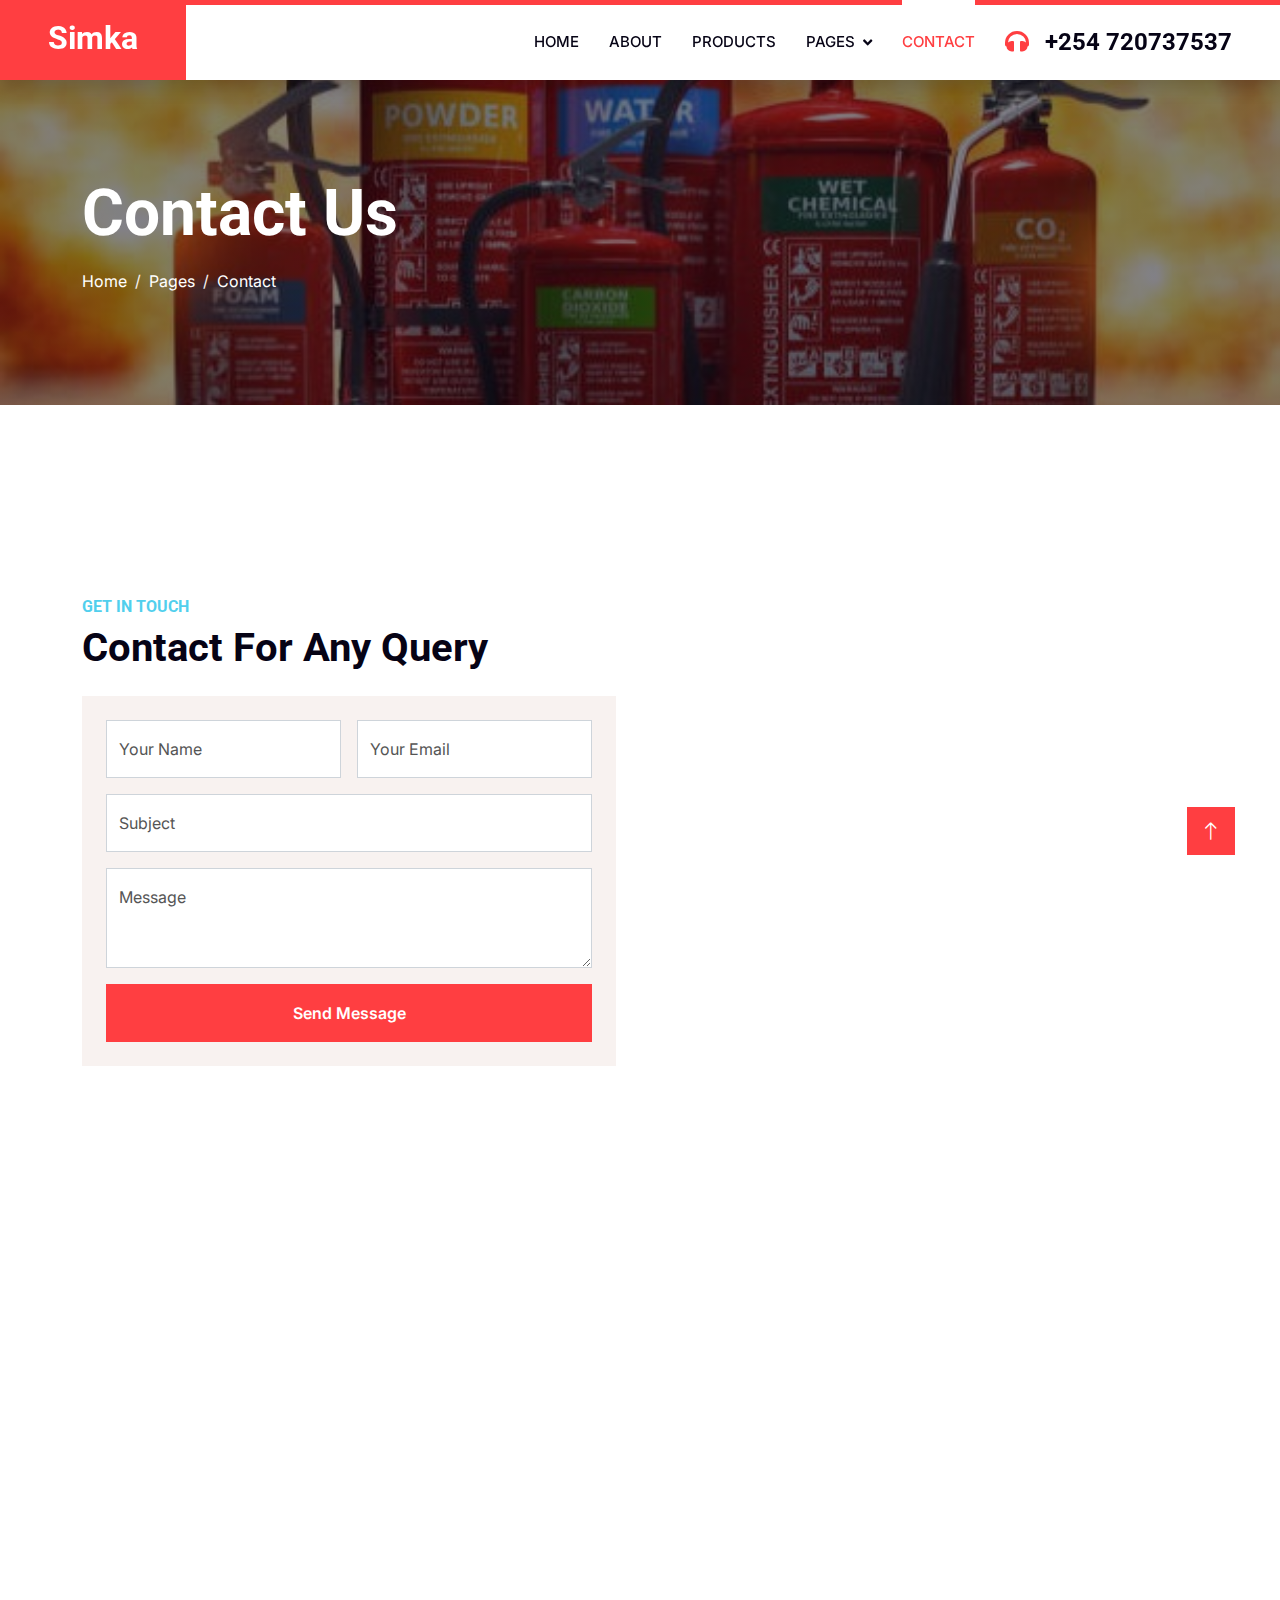
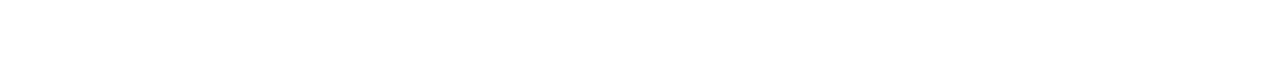
<file: contact.html>
<!DOCTYPE html>
<html lang="en">

<head>
    <meta charset="utf-8">
    <title>Simka</title>
    <meta content="width=device-width, initial-scale=1.0" name="viewport">
    <meta content="" name="keywords">
    <meta content="" name="description">

    <!-- Favicon -->
    <link href="img/favicon.ico" rel="icon">

    <!-- Google Web Fonts -->
    <link rel="preconnect" href="https://fonts.googleapis.com">
    <link rel="preconnect" href="https://fonts.gstatic.com" crossorigin>
    <link href="https://fonts.googleapis.com/css2?family=Inter:wght@400;600&family=Roboto:wght@500;700&display=swap" rel="stylesheet">

    <!-- Icon Font Stylesheet -->
    <link href="https://cdnjs.cloudflare.com/ajax/libs/font-awesome/5.10.0/css/all.min.css" rel="stylesheet">
    <link href="https://cdn.jsdelivr.net/npm/bootstrap-icons@1.4.1/font/bootstrap-icons.css" rel="stylesheet">

    <!-- Libraries Stylesheet -->
    <link href="lib/animate/animate.min.css" rel="stylesheet">
    <link href="lib/owlcarousel/assets/owl.carousel.min.css" rel="stylesheet">

    <!-- Customized Bootstrap Stylesheet -->
    <link href="css/bootstrap.min.css" rel="stylesheet">

    <!-- Template Stylesheet -->
    <link href="css/style.css" rel="stylesheet">
</head>

<body>
    <!-- Spinner Start -->
    <div id="spinner" class="show bg-white position-fixed translate-middle w-100 vh-100 top-50 start-50 d-flex align-items-center justify-content-center">
        <div class="spinner-grow text-primary" style="width: 3rem; height: 3rem;" role="status">
            <span class="sr-only">Loading...</span>
        </div>
    </div>
    <!-- Spinner End -->


    <!-- Navbar Start -->
    <nav class="navbar navbar-expand-lg bg-white navbar-light shadow border-top border-5 border-primary sticky-top p-0">
        <a href="index.html" class="navbar-brand bg-primary d-flex align-items-center px-4 px-lg-5">
            <h2 class="mb-2 text-white">Simka</h2>
        </a>
        <button type="button" class="navbar-toggler me-4" data-bs-toggle="collapse" data-bs-target="#navbarCollapse">
            <span class="navbar-toggler-icon"></span>
        </button>
        <div class="collapse navbar-collapse" id="navbarCollapse">
            <div class="navbar-nav ms-auto p-4 p-lg-0">
                <a href="index.html" class="nav-item nav-link">Home</a>
                <a href="about.html" class="nav-item nav-link">About</a>
                <a href="service.html" class="nav-item nav-link">Products</a>
                <div class="nav-item dropdown">
                    <a href="#" class="nav-link dropdown-toggle" data-bs-toggle="dropdown">Pages</a>
                    <div class="dropdown-menu fade-up m-0">
                        <!---<a href="price.html" class="dropdown-item">Pricing Plan</a>-->
                        <a href="feature.html" class="dropdown-item">Features</a>
                        <a href="quote.html" class="dropdown-item">Free Quote</a>
                        <a href="team.html" class="dropdown-item">Our Team</a>
                        <a href="testimonial.html" class="dropdown-item">Testimonial</a>
                        <a href="404.html" class="dropdown-item">404 Page</a>
                    </div>
                </div>
                <a href="contact.html" class="nav-item nav-link active">Contact</a>
            </div>
            <h4 class="m-0 pe-lg-5 d-none d-lg-block"><i class="fa fa-headphones text-primary me-3"></i>+254 720737537</h4>
        </div>
    </nav>
    <!-- Navbar End -->


    <!-- Page Header Start -->
    <div class="container-fluid page-header py-5" style="margin-bottom: 6rem;">
        <div class="container py-5">
            <h1 class="display-3 text-white mb-3 animated slideInDown">Contact Us</h1>
            <nav aria-label="breadcrumb animated slideInDown">
                <ol class="breadcrumb">
                    <li class="breadcrumb-item"><a class="text-white" href="#">Home</a></li>
                    <li class="breadcrumb-item"><a class="text-white" href="#">Pages</a></li>
                    <li class="breadcrumb-item text-white active" aria-current="page">Contact</li>
                </ol>
            </nav>
        </div>
    </div>
    <!-- Page Header End -->


    <!-- Contact Start -->
    <div class="container-fluid overflow-hidden py-5 px-lg-0">
        <div class="container contact-page py-5 px-lg-0">
            <div class="row g-5 mx-lg-0">
                <div class="col-md-6 contact-form wow fadeIn" data-wow-delay="0.1s">
                    <h6 class="text-secondary text-uppercase">Get In Touch</h6>
                    <h1 class="mb-4">Contact For Any Query</h1>
                    <!--<p class="mb-4">The contact form is currently inactive. Get a functional and working contact form with Ajax & PHP in a few minutes. Just copy and paste the files, add a little code and you're done. <a href="https://htmlcodex.com/contact-form">Download Now</a>.</p>-->
                    <div class="bg-light p-4">
                        <form>
                            <div class="row g-3">
                                <div class="col-md-6">
                                    <div class="form-floating">
                                        <input type="text" class="form-control" id="name" placeholder="Your Name">
                                        <label for="name">Your Name</label>
                                    </div>
                                </div>
                                <div class="col-md-6">
                                    <div class="form-floating">
                                        <input type="email" class="form-control" id="email" placeholder="Your Email">
                                        <label for="email">Your Email</label>
                                    </div>
                                </div>
                                <div class="col-12">
                                    <div class="form-floating">
                                        <input type="text" class="form-control" id="subject" placeholder="Subject">
                                        <label for="subject">Subject</label>
                                    </div>
                                </div>
                                <div class="col-12">
                                    <div class="form-floating">
                                        <textarea class="form-control" placeholder="Leave a message here" id="message" style="height: 100px"></textarea>
                                        <label for="message">Message</label>
                                    </div>
                                </div>
                                <div class="col-12">
                                    <button class="btn btn-primary w-100 py-3" type="submit">Send Message</button>
                                </div>
                            </div>
                        </form>
                    </div>
                </div>
                <div class="col-md-6 pe-lg-0 wow fadeInRight" data-wow-delay="0.1s">
                    <div class="position-relative h-100">
                        <iframe class="position-absolute w-100 h-100" style="object-fit: cover;"
                        src="https://www.google.com/maps/embed?pb=!1m18!1m12!1m3!1d3001156.4288297426!2d-78.01371936852176!3d42.72876761954724!2m3!1f0!2f0!3f0!3m2!1i1024!2i768!4f13.1!3m3!1m2!1s0x4ccc4bf0f123a5a9%3A0xddcfc6c1de189567!2sNew%20York%2C%20USA!5e0!3m2!1sen!2sbd!4v1603794290143!5m2!1sen!2sbd"
                        frameborder="0" allowfullscreen="" aria-hidden="false"
                        tabindex="0"></iframe>
                    </div>
                </div>
            </div>
        </div>
    </div>
    <!-- Contact End -->


    <!-- Footer Start -->
    <div class="container-fluid bg-dark text-light footer pt-5 wow fadeIn" data-wow-delay="0.1s" style="margin-top: 6rem;">
        <div class="container py-5">
            <div class="row g-5">
                <div class="col-lg-3 col-md-6">
                    <h4 class="text-light mb-4">Address</h4>
                    <p class="mb-2"><i class="fa fa-map-marker-alt me-3"></i>00609, Kahawa, Nairobi</p>
                    <p class="mb-2"><i class="fa fa-phone-alt me-3"></i> +254 720737537</p>
                    <p class="mb-2"><i class="fa fa-envelope me-3"></i>simka@gmail.com</p>
                    <div class="d-flex pt-2">
                        <a class="btn btn-outline-light btn-social" href=""><i class="fab fa-twitter"></i></a>
                        <a class="btn btn-outline-light btn-social" href=""><i class="fab fa-facebook-f"></i></a>
                        <a class="btn btn-outline-light btn-social" href=""><i class="fab fa-youtube"></i></a>
                        <a class="btn btn-outline-light btn-social" href=""><i class="fab fa-linkedin-in"></i></a>
                    </div>
                </div>
                <div class="col-lg-3 col-md-6">
                    <h4 class="text-light mb-4">Services</h4>
                    <a class="btn btn-link">Inspections</a>
                    <a class="btn btn-link">Servicing</a>
                    <a class="btn btn-link">Repairs</a>
                    <a class="btn btn-link">Delivery</a>
                    <a class="btn btn-link">Customer Support</a>
                </div>
                <div class="col-lg-3 col-md-6">
                    <h4 class="text-light mb-4">Quick Links</h4>
                    <a class="btn btn-link" href="about.html">About Us</a>
                    <a class="btn btn-link" href="contact.html">Contact Us</a>
                    <a class="btn btn-link" href="service.html">Our Services</a>
                    <a class="btn btn-link" href="">Terms & Condition</a>
                    <a class="btn btn-link" href="contact.html">Support</a>
                </div>
                <div class="col-lg-3 col-md-6">
                    <h4 class="text-light mb-4">Newsletter</h4>
                    <p>Keep up to date with the current ongoing trends in the Fire Department Industry</p>
                    <div class="position-relative mx-auto" style="max-width: 400px;">
                        <input class="form-control border-0 w-100 py-3 ps-4 pe-5" type="text" placeholder="Your email">
                        <button type="button" class="btn btn-primary py-2 position-absolute top-0 end-0 mt-2 me-2">SignUp</button>
                    </div>
                </div>
            </div>
        </div>
        <div class="container">
            <div class="copyright">
                <div class="row">
                    <div class="col-md-6 text-center text-md-start mb-3 mb-md-0">
                        &copy; <a class="border-bottom">simkafire.com</a> All Rights Reserved.
                    </div>
                    <div class="col-md-6 text-center text-md-end">
                        <!--/*** This template is free as long as you keep the footer author’s credit link/attribution link/backlink. If you'd like to use the template without the footer author’s credit link/attribution link/backlink, you can purchase the Credit Removal License from "https://htmlcodex.com/credit-removal". Thank you for your support. ***/-->
                        Designed By <a class="border-bottom">John-@sk10</a>
                    </div>
                </div>
            </div>
        </div>
    </div>
    <!-- Footer End -->


    <!-- Back to Top -->
    <a href="#" class="btn btn-lg btn-primary btn-lg-square rounded-0 back-to-top"><i class="bi bi-arrow-up"></i></a>


    <!-- JavaScript Libraries -->
    <script src="https://code.jquery.com/jquery-3.4.1.min.js"></script>
    <script src="https://cdn.jsdelivr.net/npm/bootstrap@5.0.0/dist/js/bootstrap.bundle.min.js"></script>
    <script src="lib/wow/wow.min.js"></script>
    <script src="lib/easing/easing.min.js"></script>
    <script src="lib/waypoints/waypoints.min.js"></script>
    <script src="lib/counterup/counterup.min.js"></script>
    <script src="lib/owlcarousel/owl.carousel.min.js"></script>

    <!-- Template Javascript -->
    <script src="js/main.js"></script>
</body>

</html>
</file>
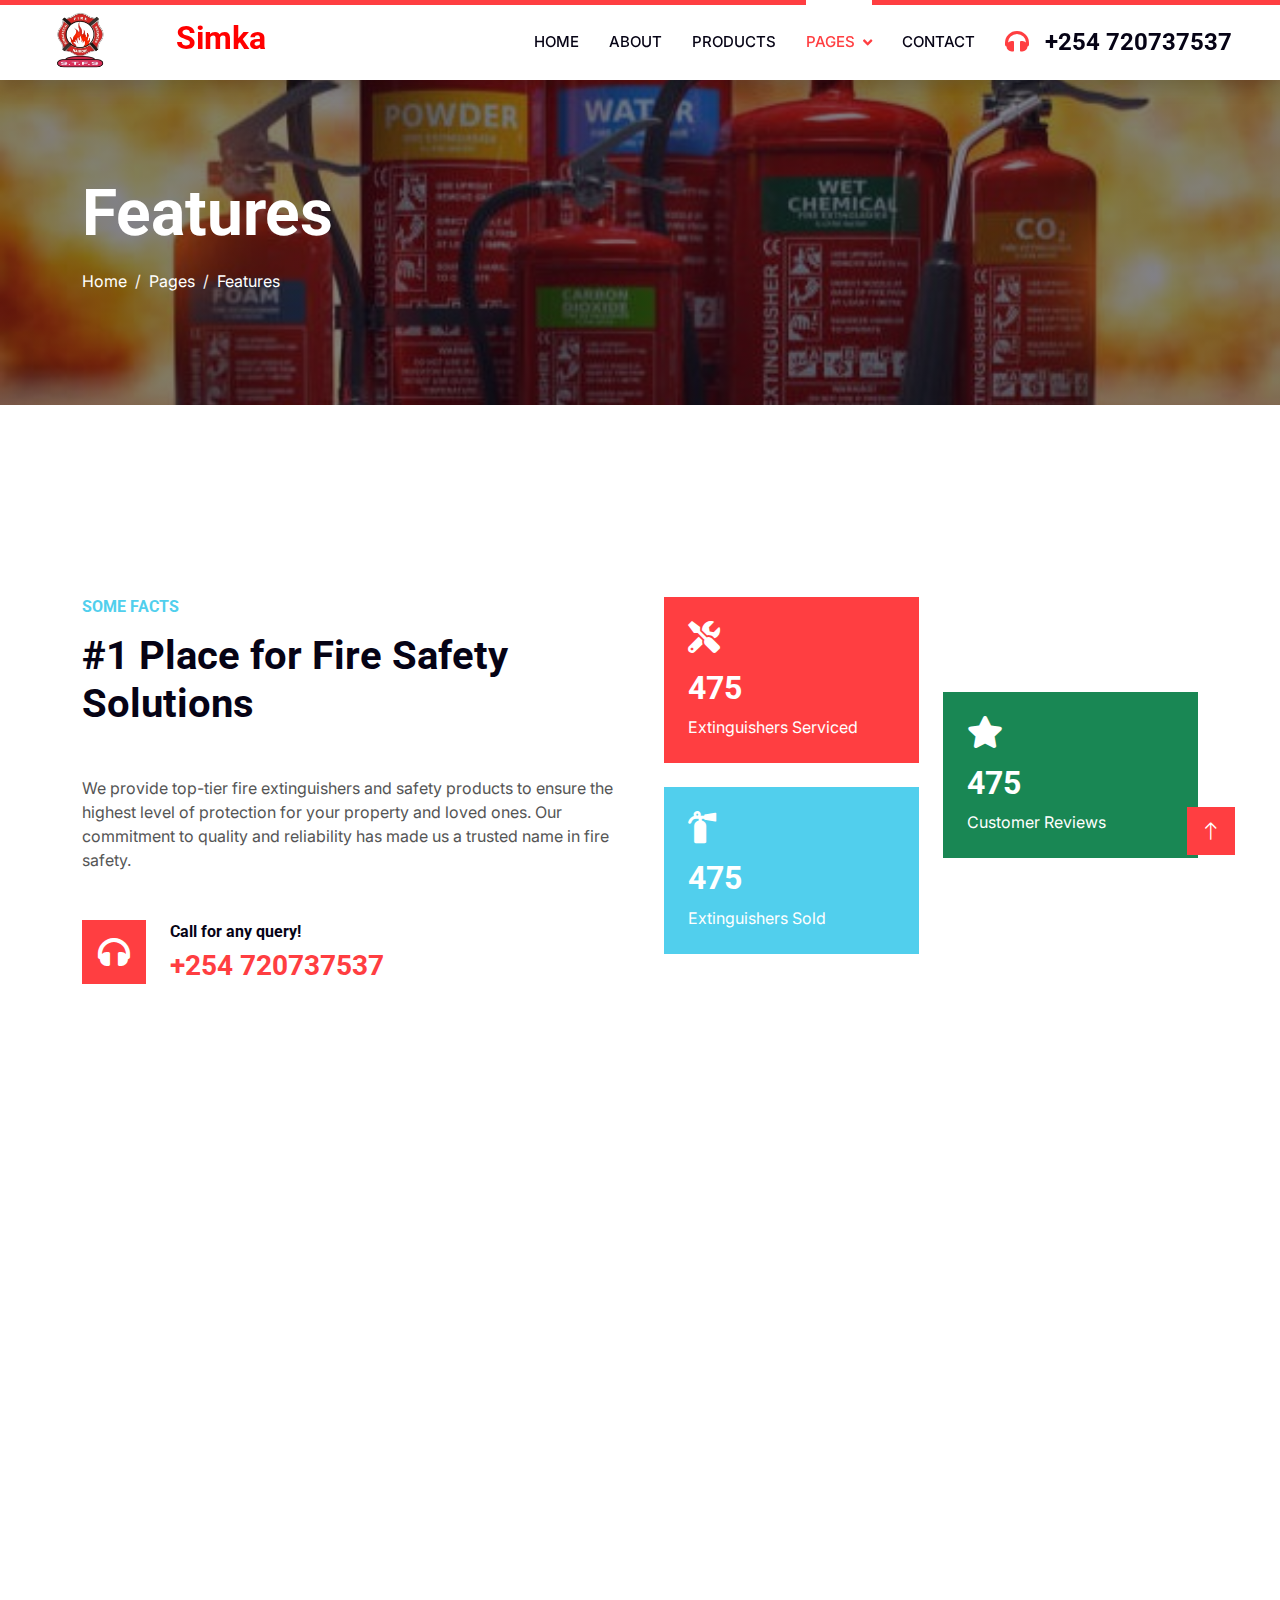
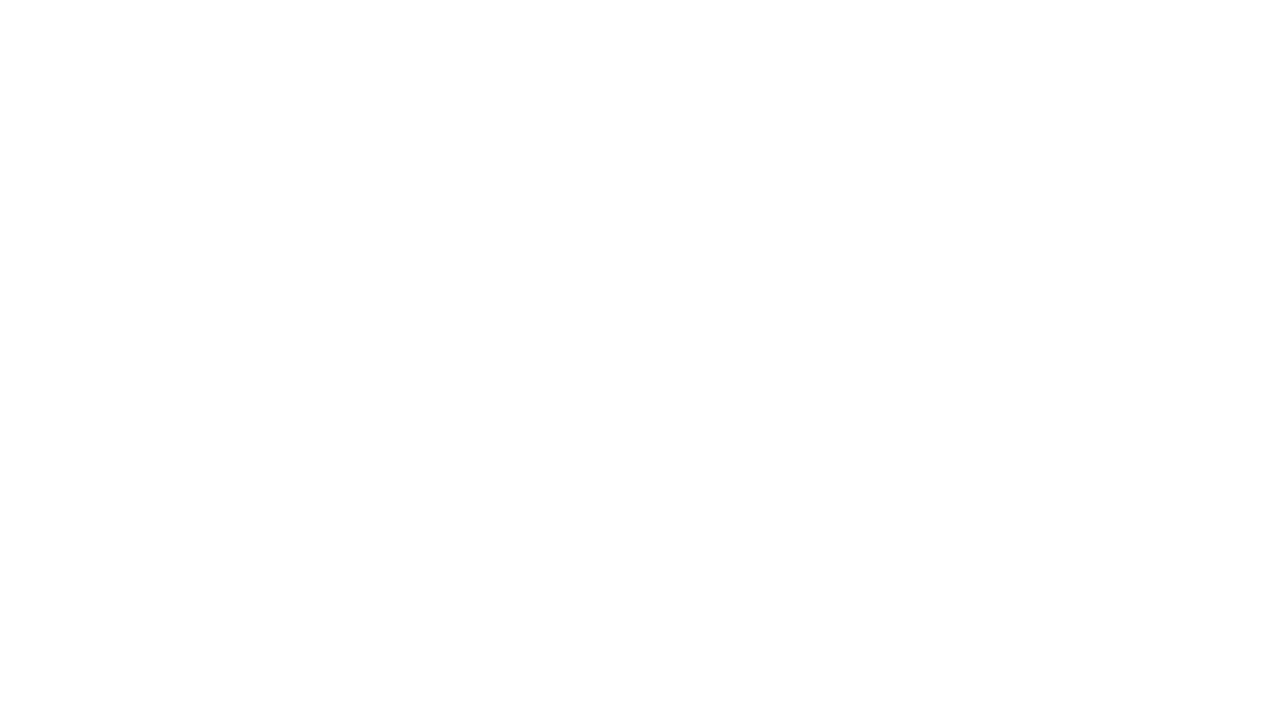
<file: feature.html>
<!DOCTYPE html>
<html lang="en">

<head>
    <meta charset="utf-8">
    <title>Simka</title>
    <meta content="width=device-width, initial-scale=1.0" name="viewport">
    <meta content="" name="keywords">
    <meta content="" name="description">

    <!-- Favicon -->
    <link href="img/SimkaLogo.png" rel="icon">

    <!-- Google Web Fonts -->
    <link rel="preconnect" href="https://fonts.googleapis.com">
    <link rel="preconnect" href="https://fonts.gstatic.com" crossorigin>
    <link href="https://fonts.googleapis.com/css2?family=Inter:wght@400;600&family=Roboto:wght@500;700&display=swap" rel="stylesheet">

    <!-- Icon Font Stylesheet -->
    <link href="https://cdnjs.cloudflare.com/ajax/libs/font-awesome/5.10.0/css/all.min.css" rel="stylesheet">
    <link href="https://cdn.jsdelivr.net/npm/bootstrap-icons@1.4.1/font/bootstrap-icons.css" rel="stylesheet">

    <!-- Libraries Stylesheet -->
    <link href="lib/animate/animate.min.css" rel="stylesheet">
    <link href="lib/owlcarousel/assets/owl.carousel.min.css" rel="stylesheet">

    <!-- Customized Bootstrap Stylesheet -->
    <link href="css/bootstrap.min.css" rel="stylesheet">

    <!-- Template Stylesheet -->
    <link href="css/style.css" rel="stylesheet">
</head>

<body>
    <!-- Spinner Start -->
    <div id="spinner" class="show bg-white position-fixed translate-middle w-100 vh-100 top-50 start-50 d-flex align-items-center justify-content-center">
        <div class="spinner-grow text-primary" style="width: 3rem; height: 3rem;" role="status">
            <span class="sr-only">Loading...</span>
        </div>
    </div>
    <!-- Spinner End -->


    <!-- Navbar Start -->
    <nav class="navbar navbar-expand-lg bg-white navbar-light shadow border-top border-5 border-primary sticky-top p-0">
        <a href="index.html" class="navbar-brand bg-white d-flex align-items-center px-4 px-lg-0">
            <img src="img/SimkaLogo.png" alt="Simka Logo" class="navbar-brand d-flex align-items-center px-4 px-lg-5">
            <h2 class="mb-2" style="color: red;">Simka</h2>
        </a>
        <button type="button" class="navbar-toggler me-4" data-bs-toggle="collapse" data-bs-target="#navbarCollapse">
            <span class="navbar-toggler-icon"></span>
        </button>
        <div class="collapse navbar-collapse" id="navbarCollapse">
            <div class="navbar-nav ms-auto p-4 p-lg-0">
                <a href="index.html" class="nav-item nav-link">Home</a>
                <a href="about.html" class="nav-item nav-link">About</a>
                <a href="service.html" class="nav-item nav-link">Products</a>
                <div class="nav-item dropdown">
                    <a href="#" class="nav-link dropdown-toggle active" data-bs-toggle="dropdown">Pages</a>
                    <div class="dropdown-menu fade-up m-0">
                        <!---<a href="price.html" class="dropdown-item">Pricing Plan</a>-->
                        <a href="feature.html" class="dropdown-item active">Features</a>
                        <a href="quote.html" class="dropdown-item">Free Quote</a>
                        <a href="team.html" class="dropdown-item">Our Team</a>
                        <a href="testimonial.html" class="dropdown-item">Testimonial</a>
                       <!--<a href="404.html" class="dropdown-item">404 Page</a>--->
                    </div>
                </div>
                <a href="contact.html" class="nav-item nav-link">Contact</a>
            </div>
            <h4 class="m-0 pe-lg-5 d-none d-lg-block"><i class="fa fa-headphones text-primary me-3"></i>+254 720737537</h4>
        </div>
    </nav>
    <!-- Navbar End -->


    <!-- Page Header Start -->
    <div class="container-fluid page-header py-5" style="margin-bottom: 6rem;">
        <div class="container py-5">
            <h1 class="display-3 text-white mb-3 animated slideInDown">Features</h1>
            <nav aria-label="breadcrumb animated slideInDown">
                <ol class="breadcrumb">
                    <li class="breadcrumb-item"><a class="text-white" href="#">Home</a></li>
                    <li class="breadcrumb-item"><a class="text-white" href="#">Pages</a></li>
                    <li class="breadcrumb-item text-white active" aria-current="page">Features</li>
                </ol>
            </nav>
        </div>
    </div>
    <!-- Page Header End -->


    <!-- Fact Start -->
    <div class="container-xxl py-5">
        <div class="container py-5">
            <div class="row g-5">
                <div class="col-lg-6 wow fadeInUp" data-wow-delay="0.1s">
                    <h6 class="text-secondary text-uppercase mb-3">Some Facts</h6>
                    <h1 class="mb-5">#1 Place for Fire Safety Solutions</h1>
                    <p class="mb-5">We provide top-tier fire extinguishers and safety products to ensure the highest level of protection for your property and loved ones. Our commitment to quality and reliability has made us a trusted name in fire safety.</p>
                    <div class="d-flex align-items-center">
                        <i class="fa fa-headphones fa-2x flex-shrink-0 bg-primary p-3 text-white"></i>
                        <div class="ps-4">
                            <h6>Call for any query!</h6>
                            <h3 class="text-primary m-0"> +254 720737537</h3>
                        </div>
                    </div>
                </div>
                <div class="col-lg-6">
                    <div class="row g-4 align-items-center">
                        <div class="col-sm-6">
                            <div class="bg-primary p-4 mb-4 wow fadeIn" data-wow-delay="0.3s">
                                <i class="fa fa-tools fa-2x text-white mb-3"></i>
                                <h2 class="text-white mb-2" data-toggle="counter-up">1234</h2>
                                <p class="text-white mb-0">Extinguishers Serviced</p>
                            </div>
                            <div class="bg-secondary p-4 wow fadeIn" data-wow-delay="0.5s">
                                <i class="fa fa-fire-extinguisher fa-2x text-white mb-3"></i>
                                <h2 class="text-white mb-2" data-toggle="counter-up">1234</h2>
                                <p class="text-white mb-0">Extinguishers Sold</p>
                            </div>
                        </div>
                        <div class="col-sm-6">
                            <div class="bg-success p-4 wow fadeIn" data-wow-delay="0.7s">
                                <i class="fa fa-star fa-2x text-white mb-3"></i>
                                <h2 class="text-white mb-2" data-toggle="counter-up">1234</h2>
                                <p class="text-white mb-0">Customer Reviews</p>
                            </div>
                        </div>
                    </div>
                </div>
            </div>
        </div>
    </div>
    <!-- Fact End -->


    <!-- Feature Start -->
    <div class="container-fluid overflow-hidden py-5 px-lg-0">
        <div class="container feature py-5 px-lg-0">
            <div class="row g-5 mx-lg-0">
                <div class="col-lg-6 feature-text wow fadeInUp" data-wow-delay="0.1s">
                    <h6 class="text-secondary text-uppercase mb-3">Why Choose Us?</h6>
                    <h1 class="mb-5">We've Been Keeping You Safe Since 2008</h1>
                    <div class="d-flex mb-5 wow fadeInUp" data-wow-delay="0.3s">
                        <i class="fa fa-fire-extinguisher text-primary fa-5x flex-shrink-0"></i>
                        <div class="ms-4">
                            <h5>Wide Range of Fire Extinguishers</h5>
                            <p class="mb-0">From water to foam, we offer a variety of fire extinguishers to suit your needs.</p>
                        </div>
                    </div>
                    <div class="d-flex mb-5 wow fadeIn" data-wow-delay="0.5s">
                        <i class="fa fa-cogs text-primary fa-3x flex-shrink-0"></i>
                        <div class="ms-4">
                            <h5>Service and Maintenance</h5>
                            <p class="mb-0">We maintain your fire extinguishers with regular servicing, inspections, and repairs, ensuring they're always ready for emergencies.</p>
                        </div>
                    </div>
                    
                    <div class="d-flex mb-0 wow fadeInUp" data-wow-delay="0.7s">
                        <i class="fa fa-users text-primary fa-3x flex-shrink-0"></i>
                        <div class="ms-4">
                            <h5>Expert Customer Support</h5>
                            <p class="mb-0">Our team is available 24/7 to assist you with any questions or concerns.</p>
                        </div>
                    </div>
                </div>
                <div class="col-lg-6 pe-lg-0 wow fadeInRight" data-wow-delay="0.1s" style="min-height: 400px;">
                    <div class="position-relative h-100">
                        <img class="position-absolute img-fluid w-100 h-100" src="img/feature.jpg" style="object-fit: cover; border-radius: 10%;" alt="Fire Extinguishers">
                    </div>
                </div>
            </div>
        </div>
    </div>
    <!-- Feature End -->
        

    <!-- Footer Start -->
    <div class="container-fluid bg-dark text-light footer pt-5 wow fadeIn" data-wow-delay="0.1s" style="margin-top: 6rem;">
        <div class="container py-5">
            <div class="row g-5">
                <div class="col-lg-3 col-md-6">
                    <h4 class="text-light mb-4">Address</h4>
                    <p class="mb-2"><i class="fa fa-map-marker-alt me-3"></i>00609, Kahawa, Nairobi</p>
                    <p class="mb-2"><i class="fa fa-phone-alt me-3"></i> +254 720737537</p>
                    <p class="mb-2"><i class="fa fa-envelope me-3"></i>simka@gmail.com</p>
                    <div class="d-flex pt-2">
                        <a class="btn btn-outline-light btn-social" href=""><i class="fab fa-twitter"></i></a>
                        <a class="btn btn-outline-light btn-social" href=""><i class="fab fa-facebook-f"></i></a>
                        <a class="btn btn-outline-light btn-social" href=""><i class="fab fa-youtube"></i></a>
                        <a class="btn btn-outline-light btn-social" href=""><i class="fab fa-linkedin-in"></i></a>
                    </div>
                </div>
                <div class="col-lg-3 col-md-6">
                    <h4 class="text-light mb-4">Services</h4>
                    <a class="btn btn-link">Inspections</a>
                    <a class="btn btn-link">Servicing</a>
                    <a class="btn btn-link">Repairs</a>
                    <a class="btn btn-link">Delivery</a>
                    <a class="btn btn-link">Customer Support</a>
                </div>
                <div class="col-lg-3 col-md-6">
                    <h4 class="text-light mb-4">Quick Links</h4>
                    <a class="btn btn-link" href="about.html">About Us</a>
                    <a class="btn btn-link" href="contact.html">Contact Us</a>
                    <a class="btn btn-link" href="service.html">Our Services</a>
                    <a class="btn btn-link" href="">Terms & Condition</a>
                    <a class="btn btn-link" href="contact.html">Support</a>
                </div>
              
                <div class="col-lg-3 col-md-6">
                    <h4 class="text-light mb-4">Newsletter</h4>
                    <p>Keep up to date with the current ongoing trends in the Fire Department Industry</p>
                    <div class="position-relative mx-auto" style="max-width: 400px;">
                        <form action="backend/NewsletterEmail.php" method="POST">
                            <input class="form-control border-0 w-100 py-3 ps-4 pe-5" name="email" id="email" type="email" placeholder="Your email" required>
                            <button name="signup" type="submit" class="btn btn-primary py-2 position-absolute top-0 end-0 mt-2 me-2">SignUp</button>
                        </form>
                    </div>
                </div>
                
              
            </div>
        </div>
        <div class="container">
            <div class="copyright">
                <div class="row">
                    <div class="col-md-6 text-center text-md-start mb-3 mb-md-0">
                        &copy; <a class="border-bottom">simkafire.com</a> All Rights Reserved.
                    </div>
                    <div class="col-md-6 text-center text-md-end">
                        <!--/*** This template is free as long as you keep the footer author’s credit link/attribution link/backlink. If you'd like to use the template without the footer author’s credit link/attribution link/backlink, you can purchase the Credit Removal License from "https://htmlcodex.com/credit-removal". Thank you for your support. ***/-->
                        Designed By <a class="border-bottom">John-@sk10</a>
                    </div>
                </div>
            </div>
        </div>
    </div>
    <!-- Footer End -->


    <!-- Back to Top -->
    <a href="#" class="btn btn-lg btn-primary btn-lg-square rounded-0 back-to-top"><i class="bi bi-arrow-up"></i></a>


    <!-- JavaScript Libraries -->
    <script src="https://code.jquery.com/jquery-3.4.1.min.js"></script>
    <script src="https://cdn.jsdelivr.net/npm/bootstrap@5.0.0/dist/js/bootstrap.bundle.min.js"></script>
    <script src="lib/wow/wow.min.js"></script>
    <script src="lib/easing/easing.min.js"></script>
    <script src="lib/waypoints/waypoints.min.js"></script>
    <script src="lib/counterup/counterup.min.js"></script>
    <script src="lib/owlcarousel/owl.carousel.min.js"></script>

    <!-- Template Javascript -->
    <script src="js/main.js"></script>
</body>

</html>
</file>
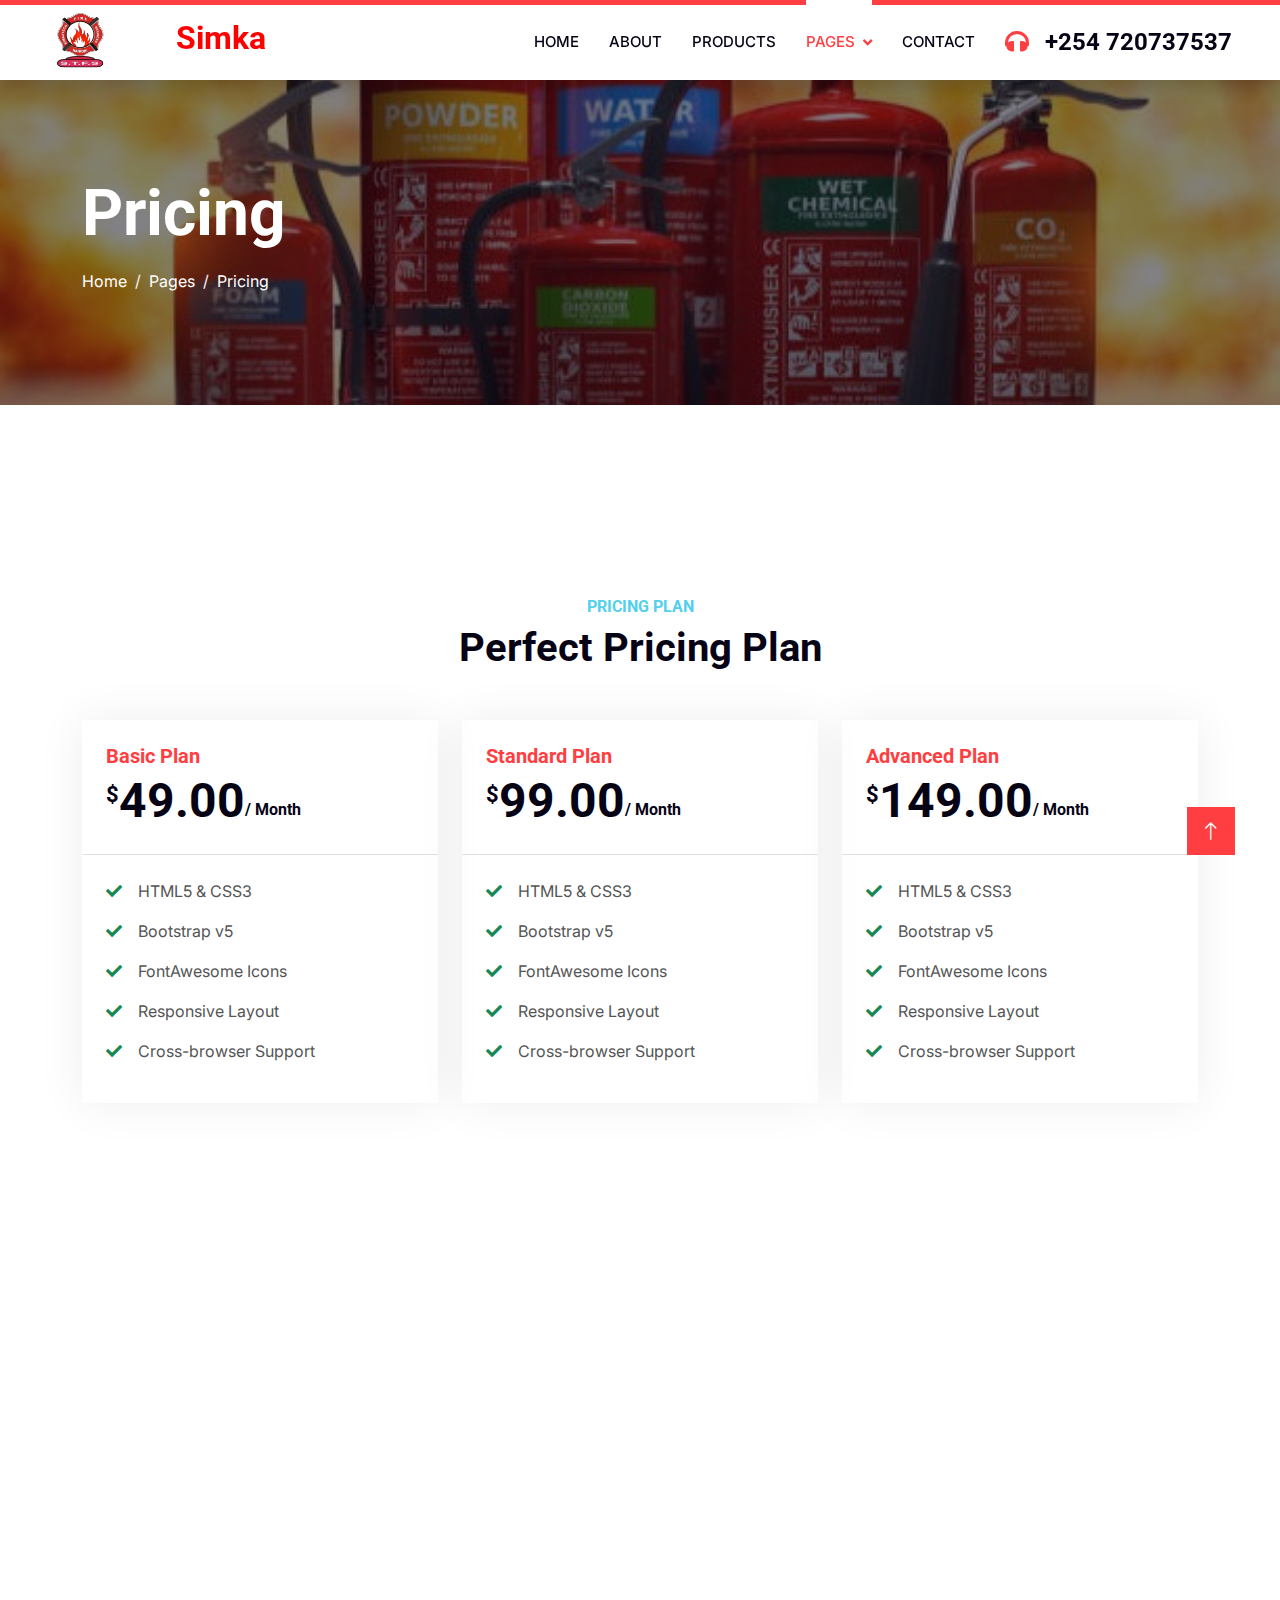
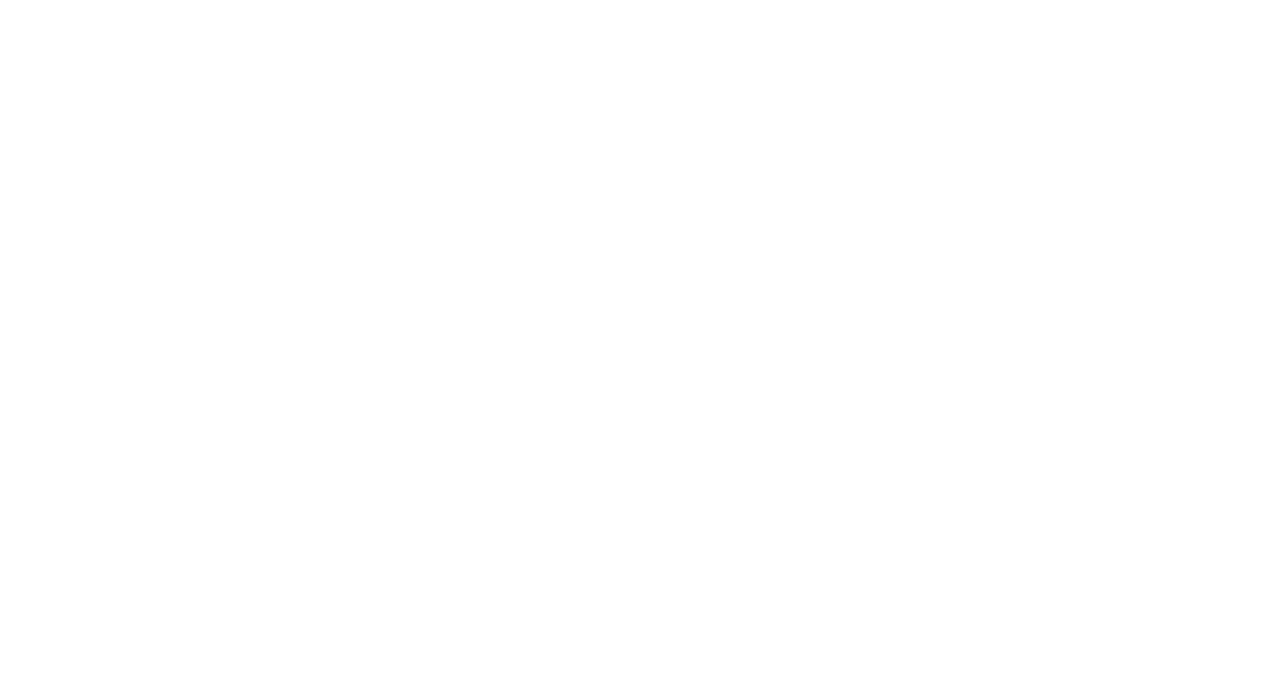
<file: price.html>
<!DOCTYPE html>
<html lang="en">

<head>
    <meta charset="utf-8">
    <title>Logistica - Shipping Company Website Template</title>
    <meta content="width=device-width, initial-scale=1.0" name="viewport">
    <meta content="" name="keywords">
    <meta content="" name="description">

    <!-- Favicon -->
    <link href="img/SimkaLogo.png" rel="icon">

    <!-- Google Web Fonts -->
    <link rel="preconnect" href="https://fonts.googleapis.com">
    <link rel="preconnect" href="https://fonts.gstatic.com" crossorigin>
    <link href="https://fonts.googleapis.com/css2?family=Inter:wght@400;600&family=Roboto:wght@500;700&display=swap" rel="stylesheet">

    <!-- Icon Font Stylesheet -->
    <link href="https://cdnjs.cloudflare.com/ajax/libs/font-awesome/5.10.0/css/all.min.css" rel="stylesheet">
    <link href="https://cdn.jsdelivr.net/npm/bootstrap-icons@1.4.1/font/bootstrap-icons.css" rel="stylesheet">

    <!-- Libraries Stylesheet -->
    <link href="lib/animate/animate.min.css" rel="stylesheet">
    <link href="lib/owlcarousel/assets/owl.carousel.min.css" rel="stylesheet">

    <!-- Customized Bootstrap Stylesheet -->
    <link href="css/bootstrap.min.css" rel="stylesheet">

    <!-- Template Stylesheet -->
    <link href="css/style.css" rel="stylesheet">
</head>
<!-
<body>
    <!-- Spinner Start -->
    <div id="spinner" class="show bg-white position-fixed translate-middle w-100 vh-100 top-50 start-50 d-flex align-items-center justify-content-center">
        <div class="spinner-grow text-primary" style="width: 3rem; height: 3rem;" role="status">
            <span class="sr-only">Loading...</span>
        </div>
    </div>
    <!-- Spinner End -->


    <!-- Navbar Start -->
    <nav class="navbar navbar-expand-lg bg-white navbar-light shadow border-top border-5 border-primary sticky-top p-0">
        <a href="index.html" class="navbar-brand bg-white d-flex align-items-center px-4 px-lg-0">
            <img src="img/SimkaLogo.png" alt="Simka Logo" class="navbar-brand d-flex align-items-center px-4 px-lg-5">
            <h2 class="mb-2" style="color: red;">Simka</h2>
        </a>
        <button type="button" class="navbar-toggler me-4" data-bs-toggle="collapse" data-bs-target="#navbarCollapse">
            <span class="navbar-toggler-icon"></span>
        </button>
        <div class="collapse navbar-collapse" id="navbarCollapse">
            <div class="navbar-nav ms-auto p-4 p-lg-0">
                <a href="index.html" class="nav-item nav-link">Home</a>
                <a href="about.html" class="nav-item nav-link">About</a>
                <a href="service.html" class="nav-item nav-link">Products</a>
                <div class="nav-item dropdown">
                    <a href="#" class="nav-link dropdown-toggle active" data-bs-toggle="dropdown">Pages</a>
                    <div class="dropdown-menu fade-up m-0">
                        <a href="price.html" class="dropdown-item active">Pricing Plan</a>
                        <a href="feature.html" class="dropdown-item">Features</a>
                        <a href="quote.html" class="dropdown-item">Free Quote</a>
                        <a href="team.html" class="dropdown-item">Our Team</a>
                        <a href="testimonial.html" class="dropdown-item">Testimonial</a>
                        <!--<a href="404.html" class="dropdown-item">404 Page</a>--->
                    </div>
                </div>
                <a href="contact.html" class="nav-item nav-link">Contact</a>
            </div>
            <h4 class="m-0 pe-lg-5 d-none d-lg-block"><i class="fa fa-headphones text-primary me-3"></i>+254 720737537</h4>
        </div>
    </nav>
    <!-- Navbar End -->


    <!-- Page Header Start -->
    <div class="container-fluid page-header py-5" style="margin-bottom: 6rem;">
        <div class="container py-5">
            <h1 class="display-3 text-white mb-3 animated slideInDown">Pricing</h1>
            <nav aria-label="breadcrumb animated slideInDown">
                <ol class="breadcrumb">
                    <li class="breadcrumb-item"><a class="text-white" href="#">Home</a></li>
                    <li class="breadcrumb-item"><a class="text-white" href="#">Pages</a></li>
                    <li class="breadcrumb-item text-white active" aria-current="page">Pricing</li>
                </ol>
            </nav>
        </div>
    </div>
    <!-- Page Header End -->


    <!-- Pricing Start -->
    <div class="container-xxl py-5">
        <div class="container py-5">
            <div class="text-center wow fadeInUp" data-wow-delay="0.1s">
                <h6 class="text-secondary text-uppercase">Pricing Plan</h6>
                <h1 class="mb-5">Perfect Pricing Plan</h1>
            </div>
            <div class="row g-4">
                <div class="col-md-6 col-lg-4 wow fadeInUp" data-wow-delay="0.3s">
                    <div class="price-item">
                        <div class="border-bottom p-4 mb-4">
                            <h5 class="text-primary mb-1">Basic Plan</h5>
                            <h1 class="display-5 mb-0">
                                <small class="align-top" style="font-size: 22px; line-height: 45px;">$</small>49.00<small
                                    class="align-bottom" style="font-size: 16px; line-height: 40px;">/ Month</small>
                            </h1>
                        </div>
                        <div class="p-4 pt-0">
                            <p><i class="fa fa-check text-success me-3"></i>HTML5 & CSS3</p>
                            <p><i class="fa fa-check text-success me-3"></i>Bootstrap v5</p>
                            <p><i class="fa fa-check text-success me-3"></i>FontAwesome Icons</p>
                            <p><i class="fa fa-check text-success me-3"></i>Responsive Layout</p>
                            <p><i class="fa fa-check text-success me-3"></i>Cross-browser Support</p>
                            <a class="btn-slide mt-2" href=""><i class="fa fa-arrow-right"></i><span >Order Now</span></a>
                        </div>
                    </div>
                </div>
                <div class="col-md-6 col-lg-4 wow fadeInUp" data-wow-delay="0.5s">
                    <div class="price-item">
                        <div class="border-bottom p-4 mb-4">
                            <h5 class="text-primary mb-1">Standard Plan</h5>
                            <h1 class="display-5 mb-0">
                                <small class="align-top" style="font-size: 22px; line-height: 45px;">$</small>99.00<small
                                    class="align-bottom" style="font-size: 16px; line-height: 40px;">/ Month</small>
                            </h1>
                        </div>
                        <div class="p-4 pt-0">
                            <p><i class="fa fa-check text-success me-3"></i>HTML5 & CSS3</p>
                            <p><i class="fa fa-check text-success me-3"></i>Bootstrap v5</p>
                            <p><i class="fa fa-check text-success me-3"></i>FontAwesome Icons</p>
                            <p><i class="fa fa-check text-success me-3"></i>Responsive Layout</p>
                            <p><i class="fa fa-check text-success me-3"></i>Cross-browser Support</p>
                            <a class="btn-slide mt-2" href=""><i class="fa fa-arrow-right"></i><span >Order Now</span></a>
                        </div>
                    </div>
                </div>
                <div class="col-md-6 col-lg-4 wow fadeInUp" data-wow-delay="0.7s">
                    <div class="price-item">
                        <div class="border-bottom p-4 mb-4">
                            <h5 class="text-primary mb-1">Advanced Plan</h5>
                            <h1 class="display-5 mb-0">
                                <small class="align-top" style="font-size: 22px; line-height: 45px;">$</small>149.00<small
                                    class="align-bottom" style="font-size: 16px; line-height: 40px;">/ Month</small>
                            </h1>
                        </div>
                        <div class="p-4 pt-0">
                            <p><i class="fa fa-check text-success me-3"></i>HTML5 & CSS3</p>
                            <p><i class="fa fa-check text-success me-3"></i>Bootstrap v5</p>
                            <p><i class="fa fa-check text-success me-3"></i>FontAwesome Icons</p>
                            <p><i class="fa fa-check text-success me-3"></i>Responsive Layout</p>
                            <p><i class="fa fa-check text-success me-3"></i>Cross-browser Support</p>
                            <a class="btn-slide mt-2" href=""><i class="fa fa-arrow-right"></i><span >Order Now</span></a>
                        </div>
                    </div>
                </div>
            </div>
        </div>
    </div>
    <!-- Pricing End -->


   <!-- Quote Start -->
   <div class="container-xxl py-5">
    <div class="container py-5">
        <div class="row g-5 align-items-center">
            <div class="col-lg-5 wow fadeInUp" data-wow-delay="0.1s">
                <h6 class="text-secondary text-uppercase mb-3">Get A Quote</h6>
                <h1 class="mb-5">Request A Free Quote!</h1>
                <p class="mb-5">Need a quote for fire extinguishers or other fire safety equipment? We've got you covered! Fill out the form below and we'll get back to you as soon as possible.</p>
                <div class="d-flex align-items-center">
                    <i class="fa fa-phone-alt fa-2x flex-shrink-0 bg-primary p-3 text-white"></i>
                    <div class="ps-4">
                        <h6>Call for any query!</h6>
                        <h3 class="text-primary m-0"> +254 720737537</h3>
                    </div>
                </div>
            </div>
            <div class="col-lg-7">
                <div class="bg-light text-center p-5 wow fadeIn" data-wow-delay="0.5s">
                    <form action="backend/quote.php" method="POST">
                        <div class="row g-3">
                            <div class="col-12 col-sm-6">
                                <input name="name" id="name" type="text" class="form-control border-0" placeholder="Your Name" style="height: 55px;" required>
                            </div>
                            <div class="col-12 col-sm-6">
                                <input name="email" id="email" type="email" class="form-control border-0" placeholder="Your Email" style="height: 55px;" required>
                            </div>
                            <div class="col-12 col-sm-6">
                                <input name="mobile" id="mobile" type="text" class="form-control border-0" placeholder="Your Mobile" style="height: 55px;" pattern="\d{10}" oninvalid="this.setCustomValidity('Please enter a valid phone number')" oninput="this.setCustomValidity('')" required>
                            </div>
                            <div class="col-12 col-sm-6">
                                <select name="options" id="options" class="form-select border-0" style="height: 55px;" required>
                                    <option value="">Select an option</option>
                                    <option value="Fire Extinguisher">Fire Extinguisher</option>
                                    <option value="Fire Blanket">Fire Blanket</option>
                                    <option value="Smoke Detector">Smoke Detector</option>
                                    <option value="Extinguisher Cabinets">Extinguisher Cabinets</option>
                                    <option value="Fire Horse Reels">Fire Horse Reels</option>
                                    <option value="Fire Safety Signs">Fire Safety Signs</option>
                                </select>
                            </div>
                            <div class="col-12">
                                <textarea name="message" id="message" class="form-control border-0" placeholder="Message" required></textarea>
                            </div>
                            <div class="col-12">
                                <button class="btn btn-primary w-100 py-3" type="submit" value="submit">Submit</button>
                            </div>
                        </div>
                    </form>
                    
                </div>
            </div>
        </div>
    </div>
</div>
<!-- Quote End --> 
        

    <!-- Footer Start -->
    <div class="container-fluid bg-dark text-light footer pt-5 wow fadeIn" data-wow-delay="0.1s" style="margin-top: 6rem;">
        <div class="container py-5">
            <div class="row g-5">
                <div class="col-lg-3 col-md-6">
                    <h4 class="text-light mb-4">Address</h4>
                    <p class="mb-2"><i class="fa fa-map-marker-alt me-3"></i>00609, Kahawa, Nairobi</p>
                    <p class="mb-2"><i class="fa fa-phone-alt me-3"></i> +254 720737537</p>
                    <p class="mb-2"><i class="fa fa-envelope me-3"></i>simka@gmail.com</p>
                    <div class="d-flex pt-2">
                        <a class="btn btn-outline-light btn-social" href=""><i class="fab fa-twitter"></i></a>
                        <a class="btn btn-outline-light btn-social" href=""><i class="fab fa-facebook-f"></i></a>
                        <a class="btn btn-outline-light btn-social" href=""><i class="fab fa-youtube"></i></a>
                        <a class="btn btn-outline-light btn-social" href=""><i class="fab fa-linkedin-in"></i></a>
                    </div>
                </div>
                <div class="col-lg-3 col-md-6">
                    <h4 class="text-light mb-4">Services</h4>
                    <a class="btn btn-link">Inspections</a>
                    <a class="btn btn-link">Servicing</a>
                    <a class="btn btn-link">Repairs</a>
                    <a class="btn btn-link">Delivery</a>
                    <a class="btn btn-link">Customer Support</a>
                </div>
                <div class="col-lg-3 col-md-6">
                    <h4 class="text-light mb-4">Quick Links</h4>
                    <a class="btn btn-link" href="about.html">About Us</a>
                    <a class="btn btn-link" href="contact.html">Contact Us</a>
                    <a class="btn btn-link" href="service.html">Our Services</a>
                    <a class="btn btn-link" href="">Terms & Condition</a>
                    <a class="btn btn-link" href="contact.html">Support</a>
                </div>
              
                <div class="col-lg-3 col-md-6">
                    <h4 class="text-light mb-4">Newsletter</h4>
                    <p>Keep up to date with the current ongoing trends in the Fire Department Industry</p>
                    <div class="position-relative mx-auto" style="max-width: 400px;">
                        <form action="backend/NewsletterEmail.php" method="POST">
                            <input class="form-control border-0 w-100 py-3 ps-4 pe-5" name="email" id="email" type="email" placeholder="Your email" required>
                            <button name="signup" type="submit" class="btn btn-primary py-2 position-absolute top-0 end-0 mt-2 me-2">SignUp</button>
                        </form>
                    </div>
                </div>
                
              
            </div>
        </div>
        <div class="container">
            <div class="copyright">
                <div class="row">
                    <div class="col-md-6 text-center text-md-start mb-3 mb-md-0">
                        &copy; <a class="border-bottom">simkafire.com</a> All Rights Reserved.
                    </div>
                    <div class="col-md-6 text-center text-md-end">
                        <!--/*** This template is free as long as you keep the footer author’s credit link/attribution link/backlink. If you'd like to use the template without the footer author’s credit link/attribution link/backlink, you can purchase the Credit Removal License from "https://htmlcodex.com/credit-removal". Thank you for your support. ***/-->
                        Designed By <a class="border-bottom">John-@sk10</a>
                    </div>
                </div>
            </div>
        </div>
    </div>
    <!-- Footer End -->


    <!-- Back to Top -->
    <a href="#" class="btn btn-lg btn-primary btn-lg-square rounded-0 back-to-top"><i class="bi bi-arrow-up"></i></a>


    <!-- JavaScript Libraries -->
    <script src="https://code.jquery.com/jquery-3.4.1.min.js"></script>
    <script src="https://cdn.jsdelivr.net/npm/bootstrap@5.0.0/dist/js/bootstrap.bundle.min.js"></script>
    <script src="lib/wow/wow.min.js"></script>
    <script src="lib/easing/easing.min.js"></script>
    <script src="lib/waypoints/waypoints.min.js"></script>
    <script src="lib/counterup/counterup.min.js"></script>
    <script src="lib/owlcarousel/owl.carousel.min.js"></script>

    <!-- Template Javascript -->
    <script src="js/main.js"></script>
</body>


</html>
</file>
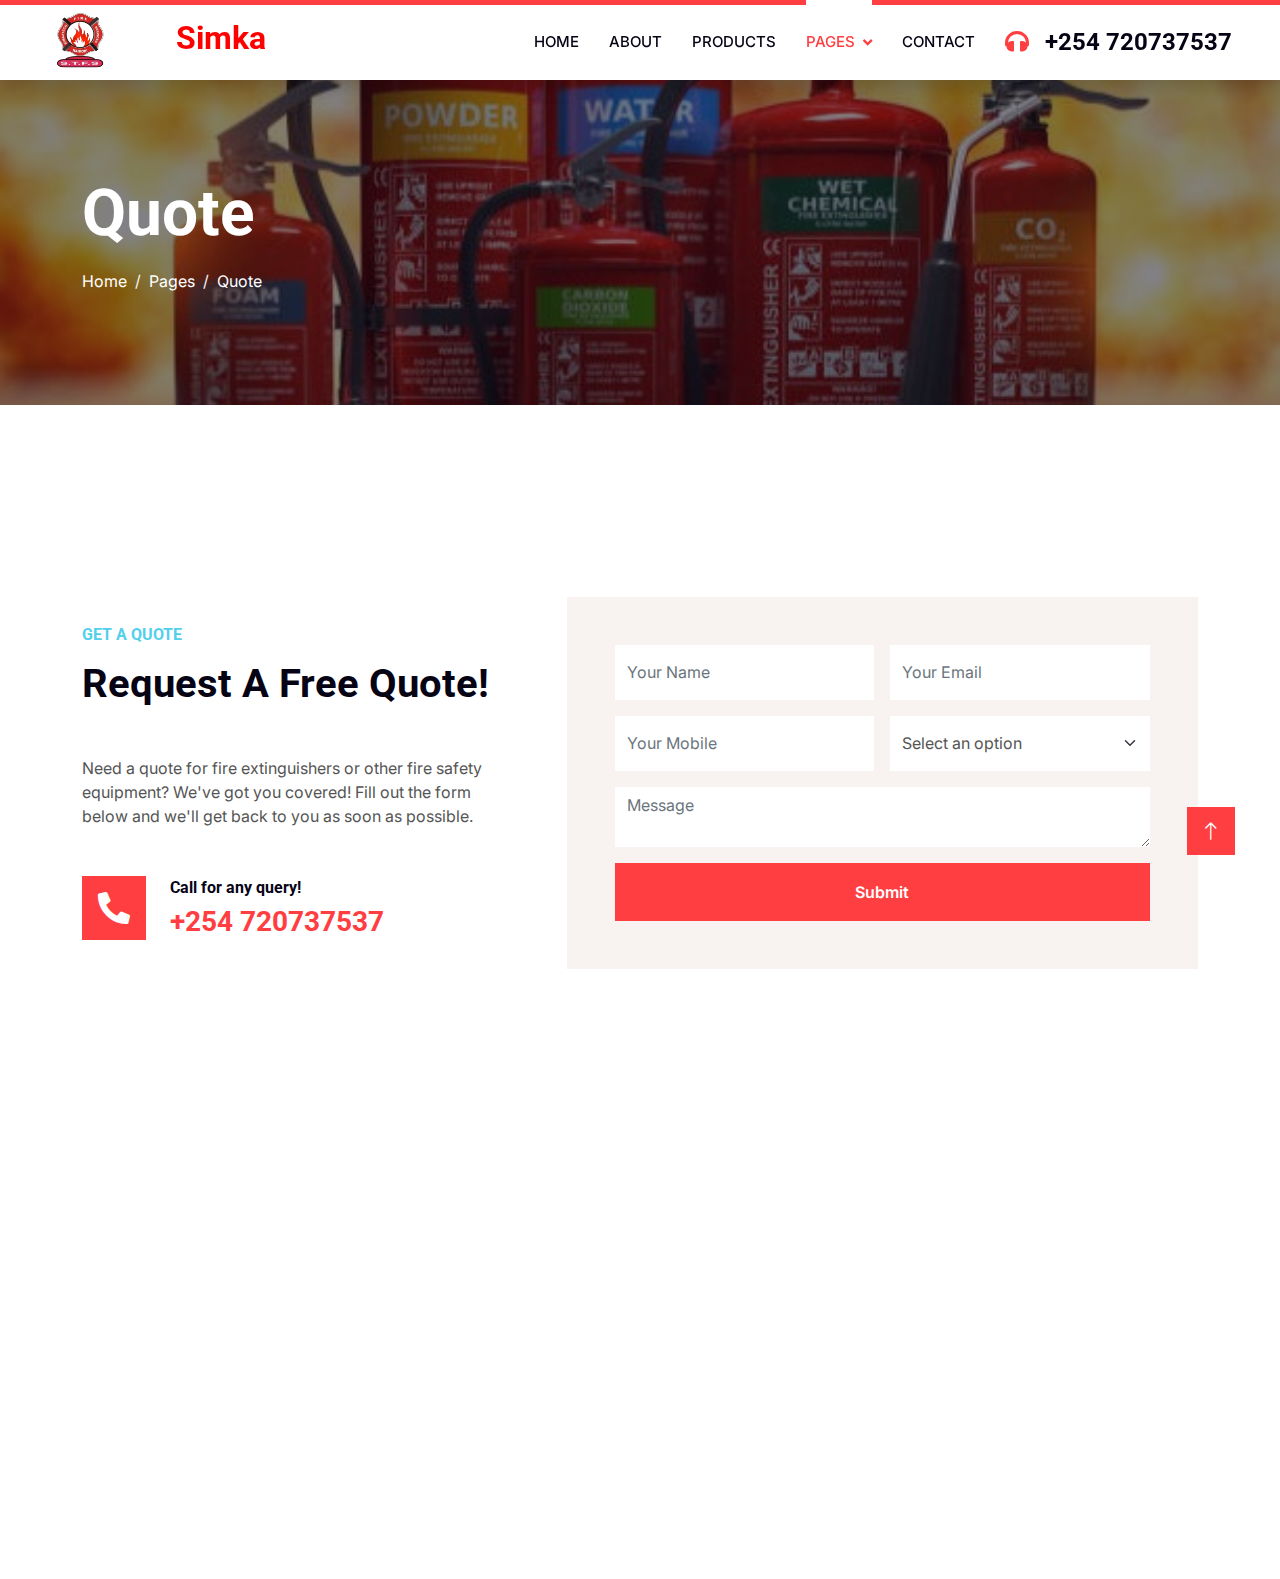
<file: quote.html>
<!DOCTYPE html>
<html lang="en">

<head>
    <meta charset="utf-8">
    <title>Simka</title>
    <meta content="width=device-width, initial-scale=1.0" name="viewport">
    <meta content="" name="keywords">
    <meta content="" name="description">

    <!-- Favicon -->
    <link href="img/SimkaLogo.png" rel="icon">

    <!-- Google Web Fonts -->
    <link rel="preconnect" href="https://fonts.googleapis.com">
    <link rel="preconnect" href="https://fonts.gstatic.com" crossorigin>
    <link href="https://fonts.googleapis.com/css2?family=Inter:wght@400;600&family=Roboto:wght@500;700&display=swap" rel="stylesheet">

    <!-- Icon Font Stylesheet -->
    <link href="https://cdnjs.cloudflare.com/ajax/libs/font-awesome/5.10.0/css/all.min.css" rel="stylesheet">
    <link href="https://cdn.jsdelivr.net/npm/bootstrap-icons@1.4.1/font/bootstrap-icons.css" rel="stylesheet">

    <!-- Libraries Stylesheet -->
    <link href="lib/animate/animate.min.css" rel="stylesheet">
    <link href="lib/owlcarousel/assets/owl.carousel.min.css" rel="stylesheet">

    <!-- Customized Bootstrap Stylesheet -->
    <link href="css/bootstrap.min.css" rel="stylesheet">

    <!-- Template Stylesheet -->
    <link href="css/style.css" rel="stylesheet">
</head>

<body>
    <!-- Spinner Start -->
    <div id="spinner" class="show bg-white position-fixed translate-middle w-100 vh-100 top-50 start-50 d-flex align-items-center justify-content-center">
        <div class="spinner-grow text-primary" style="width: 3rem; height: 3rem;" role="status">
            <span class="sr-only">Loading...</span>
        </div>
    </div>
    <!-- Spinner End -->


    <!-- Navbar Start -->
    <nav class="navbar navbar-expand-lg bg-white navbar-light shadow border-top border-5 border-primary sticky-top p-0">
        <a href="index.html" class="navbar-brand bg-white d-flex align-items-center px-4 px-lg-0">
            <img src="img/SimkaLogo.png" alt="Simka Logo" class="navbar-brand d-flex align-items-center px-4 px-lg-5">
            <h2 class="mb-2" style="color: red;">Simka</h2>
        </a>
        <button type="button" class="navbar-toggler me-4" data-bs-toggle="collapse" data-bs-target="#navbarCollapse">
            <span class="navbar-toggler-icon"></span>
        </button>
        <div class="collapse navbar-collapse" id="navbarCollapse">
            <div class="navbar-nav ms-auto p-4 p-lg-0">
                <a href="index.html" class="nav-item nav-link">Home</a>
                <a href="about.html" class="nav-item nav-link">About</a>
                <a href="service.html" class="nav-item nav-link">Products</a>
                <div class="nav-item dropdown">
                    <a href="#" class="nav-link dropdown-toggle active" data-bs-toggle="dropdown">Pages</a>
                    <div class="dropdown-menu fade-up m-0">
                        <!---<a href="price.html" class="dropdown-item">Pricing Plan</a>-->
                        <a href="feature.html" class="dropdown-item">Features</a>
                        <a href="quote.html" class="dropdown-item active">Free Quote</a>
                        <a href="team.html" class="dropdown-item">Our Team</a>
                        <a href="testimonial.html" class="dropdown-item">Testimonial</a>
                        <!--<a href="404.html" class="dropdown-item">404 Page</a>--->
                    </div>
                </div>
                <a href="contact.html" class="nav-item nav-link">Contact</a>
            </div>
            <h4 class="m-0 pe-lg-5 d-none d-lg-block"><i class="fa fa-headphones text-primary me-3"></i>+254 720737537</h4>
        </div>
    </nav>
    <!-- Navbar End -->


    <!-- Page Header Start -->
    <div class="container-fluid page-header py-5" style="margin-bottom: 6rem;">
        <div class="container py-5">
            <h1 class="display-3 text-white mb-3 animated slideInDown">Quote</h1>
            <nav aria-label="breadcrumb animated slideInDown">
                <ol class="breadcrumb">
                    <li class="breadcrumb-item"><a class="text-white" href="#">Home</a></li>
                    <li class="breadcrumb-item"><a class="text-white" href="#">Pages</a></li>
                    <li class="breadcrumb-item text-white active" aria-current="page">Quote</li>
                </ol>
            </nav>
        </div>
    </div>
    <!-- Page Header End -->
    


    <!--Quote Js code Start-->
    <script>
        function validate() {
            var name = document.getElementById('name').value;
            var email = document.getElementById('email').value;
            var mobile = document.getElementById('mobile').value;
            var options = document.getElementById('options').value;
            var message = document.getElementById('message').value;

            if (name === "" || email === "" || mobile === "" || options === "" || message === "") {
                alert("Please fill all the fields");
                return false; // Prevent form submission
            }

            return true; // Allow form submission
        }
    </script>
     
    <!--Quote Js code End-->

   <!-- Quote Start -->
   <div class="container-xxl py-5">
    <div class="container py-5">
        <div class="row g-5 align-items-center">
            <div class="col-lg-5 wow fadeInUp" data-wow-delay="0.1s">
                <h6 class="text-secondary text-uppercase mb-3">Get A Quote</h6>
                <h1 class="mb-5">Request A Free Quote!</h1>
                <p class="mb-5">Need a quote for fire extinguishers or other fire safety equipment? We've got you covered! Fill out the form below and we'll get back to you as soon as possible.</p>
                <div class="d-flex align-items-center">
                    <i class="fa fa-phone-alt fa-2x flex-shrink-0 bg-primary p-3 text-white"></i>
                    <div class="ps-4">
                        <h6>Call for any query!</h6>
                        <h3 class="text-primary m-0"> +254 720737537</h3>
                    </div>
                </div>
            </div>
            <div class="col-lg-7">
                <div class="bg-light text-center p-5 wow fadeIn" data-wow-delay="0.5s">
                    <form action="backend/quote.php" method="POST">
                        <div class="row g-3">
                            <div class="col-12 col-sm-6">
                                <input name="name" id="name" type="text" class="form-control border-0" placeholder="Your Name" style="height: 55px;" required>
                            </div>
                            <div class="col-12 col-sm-6">
                                <input name="email" id="email" type="email" class="form-control border-0" placeholder="Your Email" style="height: 55px;" required>
                            </div>
                            <div class="col-12 col-sm-6">
                                <input name="mobile" id="mobile" type="text" class="form-control border-0" placeholder="Your Mobile" style="height: 55px;" pattern="\d{10}" oninvalid="this.setCustomValidity('Please enter a valid phone number')" oninput="this.setCustomValidity('')" required>
                            </div>
                            <div class="col-12 col-sm-6">
                                <select name="options" id="options" class="form-select border-0" style="height: 55px;" required>
                                    <option value="">Select an option</option>
                                    <option value="Fire Extinguisher">Fire Extinguisher</option>
                                    <option value="Fire Blanket">Fire Blanket</option>
                                    <option value="Smoke Detector">Smoke Detector</option>
                                    <option value="Extinguisher Cabinets">Extinguisher Cabinets</option>
                                    <option value="Fire Horse Reels">Fire Horse Reels</option>
                                    <option value="Fire Safety Signs">Fire Safety Signs</option>
                                </select>
                            </div>
                            <div class="col-12">
                                <textarea name="message" id="message" class="form-control border-0" placeholder="Message" required></textarea>
                            </div>
                            <div class="col-12">
                                <button class="btn btn-primary w-100 py-3" type="submit" value="submit">Submit</button>
                            </div>
                        </div>
                    </form>
                    
                </div>
            </div>
        </div>
    </div>
</div>
<!-- Quote End -->       
        

    <!-- Footer Start -->
    <div class="container-fluid bg-dark text-light footer pt-5 wow fadeIn" data-wow-delay="0.1s" style="margin-top: 6rem;">
        <div class="container py-5">
            <div class="row g-5">
                <div class="col-lg-3 col-md-6">
                    <h4 class="text-light mb-4">Address</h4>
                    <p class="mb-2"><i class="fa fa-map-marker-alt me-3"></i>00609, Kahawa, Nairobi</p>
                    <p class="mb-2"><i class="fa fa-phone-alt me-3"></i> +254 720737537</p>
                    <p class="mb-2"><i class="fa fa-envelope me-3"></i>simka@gmail.com</p>
                    <div class="d-flex pt-2">
                        <a class="btn btn-outline-light btn-social" href=""><i class="fab fa-twitter"></i></a>
                        <a class="btn btn-outline-light btn-social" href=""><i class="fab fa-facebook-f"></i></a>
                        <a class="btn btn-outline-light btn-social" href=""><i class="fab fa-youtube"></i></a>
                        <a class="btn btn-outline-light btn-social" href=""><i class="fab fa-linkedin-in"></i></a>
                    </div>
                </div>
                <div class="col-lg-3 col-md-6">
                    <h4 class="text-light mb-4">Services</h4>
                    <a class="btn btn-link">Inspections</a>
                    <a class="btn btn-link">Servicing</a>
                    <a class="btn btn-link">Repairs</a>
                    <a class="btn btn-link">Delivery</a>
                    <a class="btn btn-link">Customer Support</a>
                </div>
                <div class="col-lg-3 col-md-6">
                    <h4 class="text-light mb-4">Quick Links</h4>
                    <a class="btn btn-link" href="about.html">About Us</a>
                    <a class="btn btn-link" href="contact.html">Contact Us</a>
                    <a class="btn btn-link" href="service.html">Our Services</a>
                    <a class="btn btn-link" href="">Terms & Condition</a>
                    <a class="btn btn-link" href="contact.html">Support</a>
                </div>
              
                <div class="col-lg-3 col-md-6">
                    <h4 class="text-light mb-4">Newsletter</h4>
                    <p>Keep up to date with the current ongoing trends in the Fire Department Industry</p>
                    <div class="position-relative mx-auto" style="max-width: 400px;">
                        <form action="backend/NewsletterEmail.php" method="POST">
                            <input class="form-control border-0 w-100 py-3 ps-4 pe-5" name="email" id="email" type="email" placeholder="Your email" required>
                            <button name="signup" type="submit" class="btn btn-primary py-2 position-absolute top-0 end-0 mt-2 me-2">SignUp</button>
                        </form>
                    </div>
                </div>
                
              
            </div>
        </div>
        <div class="container">
            <div class="copyright">
                <div class="row">
                    <div class="col-md-6 text-center text-md-start mb-3 mb-md-0">
                        &copy; <a class="border-bottom">simkafire.com</a> All Rights Reserved.
                    </div>
                    <div class="col-md-6 text-center text-md-end">
                        <!--/*** This template is free as long as you keep the footer author’s credit link/attribution link/backlink. If you'd like to use the template without the footer author’s credit link/attribution link/backlink, you can purchase the Credit Removal License from "https://htmlcodex.com/credit-removal". Thank you for your support. ***/-->
                        Designed By <a class="border-bottom">John-@sk10</a>
                    </div>
                </div>
            </div>
        </div>
    </div>
    <!-- Footer End -->


    <!-- Back to Top -->
    <a href="#" class="btn btn-lg btn-primary btn-lg-square rounded-0 back-to-top"><i class="bi bi-arrow-up"></i></a>


    <!-- JavaScript Libraries -->
    <script src="https://code.jquery.com/jquery-3.4.1.min.js"></script>
    <script src="https://cdn.jsdelivr.net/npm/bootstrap@5.0.0/dist/js/bootstrap.bundle.min.js"></script>
    <script src="lib/wow/wow.min.js"></script>
    <script src="lib/easing/easing.min.js"></script>
    <script src="lib/waypoints/waypoints.min.js"></script>
    <script src="lib/counterup/counterup.min.js"></script>
    <script src="lib/owlcarousel/owl.carousel.min.js"></script>

    <!-- Template Javascript -->
    <script src="js/main.js"></script>
</body>

</html>
</file>
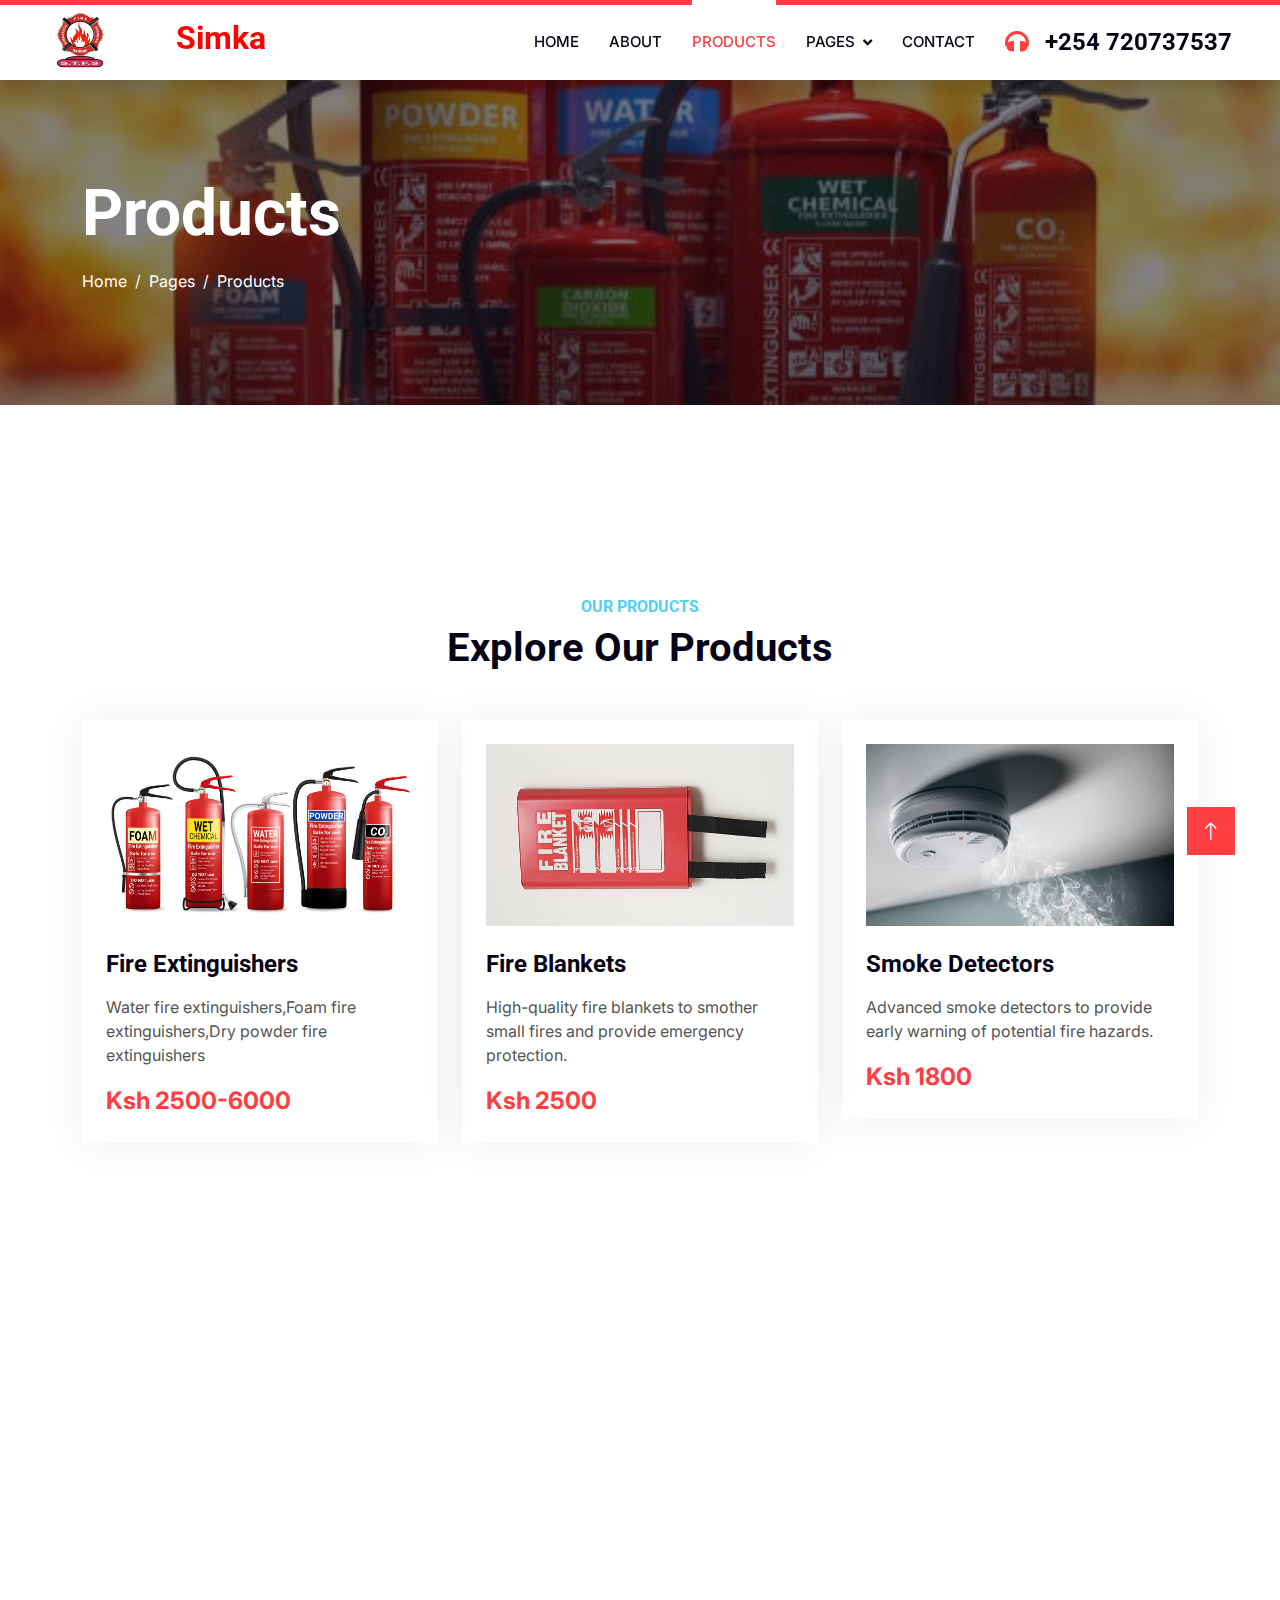
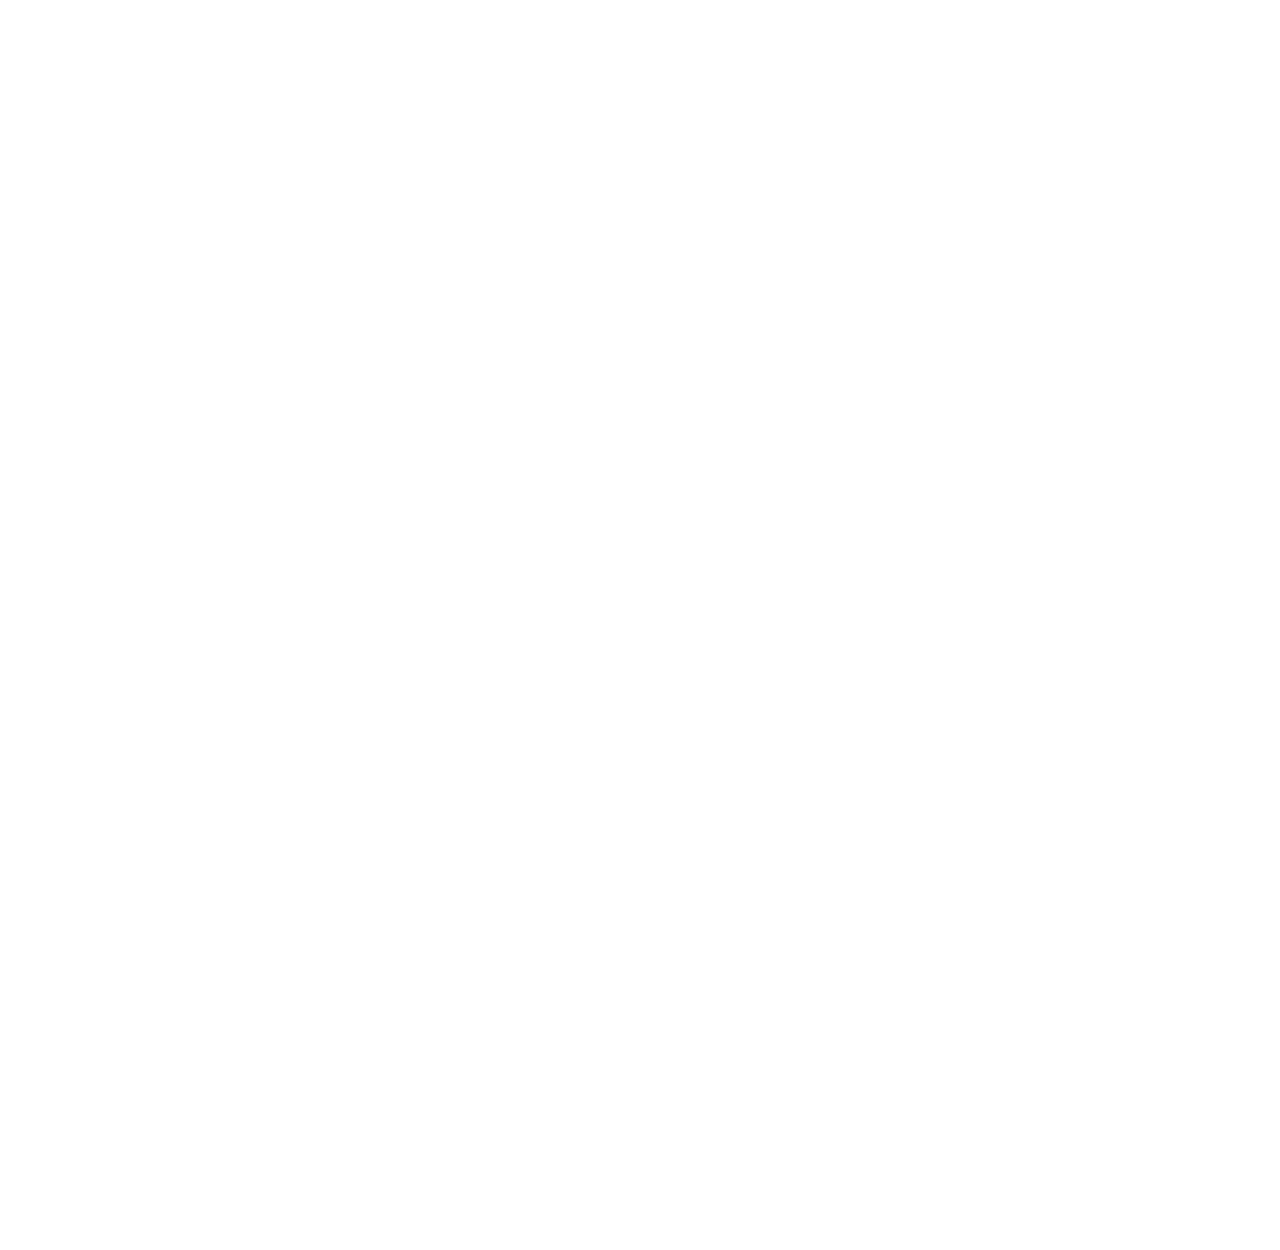
<file: service.html>
<!DOCTYPE html>
<html lang="en">

<head>
    <meta charset="utf-8">
    <title>Simka</title>
    <meta content="width=device-width, initial-scale=1.0" name="viewport">
    <meta content="" name="keywords">
    <meta content="" name="description">

    <!-- Favicon -->
    <link href="img/SimkaLogo.png" rel="icon">

    <!-- Google Web Fonts -->
    <link rel="preconnect" href="https://fonts.googleapis.com">
    <link rel="preconnect" href="https://fonts.gstatic.com" crossorigin>
    <link href="https://fonts.googleapis.com/css2?family=Inter:wght@400;600&family=Roboto:wght@500;700&display=swap" rel="stylesheet">

    <!-- Icon Font Stylesheet -->
    <link href="https://cdnjs.cloudflare.com/ajax/libs/font-awesome/5.10.0/css/all.min.css" rel="stylesheet">
    <link href="https://cdn.jsdelivr.net/npm/bootstrap-icons@1.4.1/font/bootstrap-icons.css" rel="stylesheet">

    <!-- Libraries Stylesheet -->
    <link href="lib/animate/animate.min.css" rel="stylesheet">
    <link href="lib/owlcarousel/assets/owl.carousel.min.css" rel="stylesheet">

    <!-- Customized Bootstrap Stylesheet -->
    <link href="css/bootstrap.min.css" rel="stylesheet">

    <!-- Template Stylesheet -->
    <link href="css/style.css" rel="stylesheet">
</head>

<body>
    <!-- Spinner Start -->
    <div id="spinner" class="show bg-white position-fixed translate-middle w-100 vh-100 top-50 start-50 d-flex align-items-center justify-content-center">
        <div class="spinner-grow text-primary" style="width: 3rem; height: 3rem;" role="status">
            <span class="sr-only">Loading...</span>
        </div>
    </div>
    <!-- Spinner End -->


    <!-- Navbar Start -->
    <nav class="navbar navbar-expand-lg bg-white navbar-light shadow border-top border-5 border-primary sticky-top p-0">
        <a href="index.html" class="navbar-brand bg-white d-flex align-items-center px-4 px-lg-0">
            <img src="img/SimkaLogo.png" alt="Simka Logo" class="navbar-brand d-flex align-items-center px-4 px-lg-5">
            <h2 class="mb-2" style="color: red;">Simka</h2>
        </a>
        <button type="button" class="navbar-toggler me-4" data-bs-toggle="collapse" data-bs-target="#navbarCollapse">
            <span class="navbar-toggler-icon"></span>
        </button>
        <div class="collapse navbar-collapse" id="navbarCollapse">
            <div class="navbar-nav ms-auto p-4 p-lg-0">
                <a href="index.html" class="nav-item nav-link">Home</a>
                <a href="about.html" class="nav-item nav-link">About</a>
                <a href="service.html" class="nav-item nav-link active">Products</a>
                <div class="nav-item dropdown">
                    <a href="#" class="nav-link dropdown-toggle" data-bs-toggle="dropdown">Pages</a>
                    <div class="dropdown-menu fade-up m-0">
                        <!---<a href="price.html" class="dropdown-item">Pricing Plan</a>-->
                        <a href="feature.html" class="dropdown-item">Features</a>
                        <a href="quote.html" class="dropdown-item">Free Quote</a>
                        <a href="team.html" class="dropdown-item">Our Team</a>
                        <a href="testimonial.html" class="dropdown-item">Testimonial</a>
                        <!--<a href="404.html" class="dropdown-item">404 Page</a>--->
                    </div>
                </div>
                <a href="contact.html" class="nav-item nav-link">Contact</a>
            </div>
            <h4 class="m-0 pe-lg-5 d-none d-lg-block"><i class="fa fa-headphones text-primary me-3"></i>+254 720737537</h4>
        </div>
    </nav>
    <!-- Navbar End -->


    <!-- Page Header Start -->
    <div class="container-fluid page-header py-5" style="margin-bottom: 6rem;">
        <div class="container py-5">
            <h1 class="display-3 text-white mb-3 animated slideInDown">Products</h1>
            <nav aria-label="breadcrumb animated slideInDown">
                <ol class="breadcrumb">
                    <li class="breadcrumb-item"><a class="text-white" href="#">Home</a></li>
                    <li class="breadcrumb-item"><a class="text-white" href="#">Pages</a></li>
                    <li class="breadcrumb-item text-white active" aria-current="page">Products</li>
                </ol>
            </nav>
        </div>
    </div>
    <!-- Page Header End -->


    <!-- Service Start -->
    <div class="container-xxl py-5">
        <div class="container py-5">
            <div class="text-center wow fadeInUp" data-wow-delay="0.1s">
                <h6 class="text-secondary text-uppercase">Our Products</h6>
                <h1 class="mb-5">Explore Our Products</h1>
            </div>
            <div class="row g-4">
                <div class="col-md-6 col-lg-4 wow fadeInUp" data-wow-delay="0.3s">
                    <div class="service-item p-4">
                        <div class="overflow-hidden mb-4">
                            <img class="img-fluid" src="img/Image1.jpg" alt="Fire Extinguishers">
                        </div>
                        <h4 class="mb-3">Fire Extinguishers</h4>
                        <p>Water fire extinguishers,Foam fire extinguishers,Dry powder fire extinguishers</p>
                        <div class="price">Ksh 2500-6000</div>
                    </div>
                </div>
                <div class="col-md-6 col-lg-4 wow fadeInUp" data-wow-delay="0.5s">
                    <div class="service-item p-4">
                        <div class="overflow-hidden mb-4">
                            <img class="img-fluid" src="img/FireBlanket.jpg" alt="Fire Blankets">
                        </div>
                        <h4 class="mb-3">Fire Blankets</h4>
                        <p>High-quality fire blankets to smother small fires and provide emergency protection.</p>
                        <div class="price">Ksh 2500</div>
                    </div>
                </div>
                <div class="col-md-6 col-lg-4 wow fadeInUp" data-wow-delay="0.7s">
                    <div class="service-item p-4">
                        <div class="overflow-hidden mb-4">
                            <img class="img-fluid" src="img/SmokeDetector.jpg" alt="Smoke Detectors">
                        </div>
                        <h4 class="mb-3">Smoke Detectors</h4>
                        <p>Advanced smoke detectors to provide early warning of potential fire hazards.</p>
                        <div class="price">Ksh 1800</div>
                    </div>
                </div>
                <div class="col-md-6 col-lg-4 wow fadeInUp" data-wow-delay="0.3s">
                    <div class="service-item p-4">
                        <div class="overflow-hidden mb-4">
                            <img class="img-fluid" src="img/ExtinguisherCabinet2.jpg" alt="Fire Extinguisher Cabinets">
                        </div>
                        <h4 class="mb-3">Extinguisher Cabinets</h4>
                        <p>Durable and secure cabinets for storing and protecting fire extinguishers.</p>
                        <div class="price">Ksh 10000</div>
                    </div>
                </div>
                <div class="col-md-6 col-lg-4 wow fadeInUp" data-wow-delay="0.5s">
                    <div class="service-item p-4">
                        <div class="overflow-hidden mb-4">
                            <img class="img-fluid" src="img/Firehose-Reels.jpg" alt="Fire Hose Reels">
                        </div>
                        <h4 class="mb-3">Fire Hose Reels</h4>
                        <p>Reliable fire hose reels for efficient fire fighting and safety management.</p>
                        <div class="price">Ksh 20000</div>
                    </div>
                </div>
                <div class="col-md-6 col-lg-4 wow fadeInUp" data-wow-delay="0.7s">
                    <div class="service-item p-4">
                        <div class="overflow-hidden mb-4">
                            <img class="img-fluid" src="img/FireSafetySigns.jpg" alt="Fire Safety Signs">
                        </div>
                        <h4 class="mb-3">Fire Safety Signs</h4>
                        <p>Clear and visible fire safety signs to guide and inform in case of an emergency.</p>
                        <div class="price">Ksh 1200</div>
                    </div>
                </div>
            </div>
        </div>
    </div>
    <!-- Service End -->


    <!-- Testimonial Start -->
    <div class="container-xxl py-5 wow fadeInUp" data-wow-delay="0.1s">
        <div class="container py-5">
            <div class="text-center">
                <h6 class="text-secondary text-uppercase">Testimonial</h6>
                <h1 class="mb-0">What Our Clients Say!</h1>
            </div>
            <div class="owl-carousel testimonial-carousel wow fadeInUp" data-wow-delay="0.1s">
                <div class="testimonial-item p-4 my-5">
                    <i class="fa fa-quote-right fa-3x text-light position-absolute top-0 end-0 mt-n3 me-4"></i>
                    <div class="d-flex align-items-end mb-4">
                        <img class="img-fluid flex-shrink-0" src="img/ProfilePicture.jpg" style="width: 80px; height: 80px;">
                        <div class="ms-4">
                            <h5 class="mb-1">Jane Doe</h5>
                            <p class="m-0">Business Owner</p>
                        </div>
                    </div>
                    <p class="mb-0">“The fire extinguishers from this company are top-notch! Their service team is very responsive and ensures everything is in perfect working order. I feel much safer knowing they are just a call away.”</p>
                </div>
                <div class="testimonial-item p-4 my-5">
                    <i class="fa fa-quote-right fa-3x text-light position-absolute top-0 end-0 mt-n3 me-4"></i>
                    <div class="d-flex align-items-end mb-4">
                        <img class="img-fluid flex-shrink-0" src="img/ProfilePicture.jpg" style="width: 80px; height: 80px;">
                        <div class="ms-4">
                            <h5 class="mb-1">John Smith</h5>
                            <p class="m-0">Homeowner</p>
                        </div>
                    </div>
                    <p class="mb-0">“I purchased a fire blanket and several extinguishers for my home. The quality and reliability are excellent. The staff is knowledgeable and guided me to the right products for my needs.”</p>
                </div>
                <div class="testimonial-item p-4 my-5">
                    <i class="fa fa-quote-right fa-3x text-light position-absolute top-0 end-0 mt-n3 me-4"></i>
                    <div class="d-flex align-items-end mb-4">
                        <img class="img-fluid flex-shrink-0" src="img/ProfilePicture.jpg" style="width: 80px; height: 80px;">
                        <div class="ms-4">
                            <h5 class="mb-1">Emily Johnson</h5>
                            <p class="m-0">Safety Officer</p>
                        </div>
                    </div>
                    <p class="mb-0">“Our company relies on their fire safety products. From fire extinguishers to regular maintenance services, they provide everything we need to comply with safety regulations and protect our staff.”</p>
                </div>
                <div class="testimonial-item p-4 my-5">
                    <i class="fa fa-quote-right fa-3x text-light position-absolute top-0 end-0 mt-n3 me-4"></i>
                    <div class="d-flex align-items-end mb-4">
                        <img class="img-fluid flex-shrink-0" src="img/ProfilePicture.jpg" style="width: 80px; height: 80px;">
                        <div class="ms-4">
                            <h5 class="mb-1">Michael Brown</h5>
                            <p class="m-0">Restaurant Owner</p>
                        </div>
                    </div>
                    <p class="mb-0">“The peace of mind I get from knowing my restaurant is equipped with reliable fire extinguishers is invaluable. Their team provided excellent installation and training services.”</p>
                </div>
            </div>
        </div>
    </div>    
    <!-- Testimonial End -->


    <!-- Footer Start -->
    <div class="container-fluid bg-dark text-light footer pt-5 wow fadeIn" data-wow-delay="0.1s" style="margin-top: 6rem;">
        <div class="container py-5">
            <div class="row g-5">
                <div class="col-lg-3 col-md-6">
                    <h4 class="text-light mb-4">Address</h4>
                    <p class="mb-2"><i class="fa fa-map-marker-alt me-3"></i>00609, Kahawa, Nairobi</p>
                    <p class="mb-2"><i class="fa fa-phone-alt me-3"></i> +254 720737537</p>
                    <p class="mb-2"><i class="fa fa-envelope me-3"></i>simka@gmail.com</p>
                    <div class="d-flex pt-2">
                        <a class="btn btn-outline-light btn-social" href=""><i class="fab fa-twitter"></i></a>
                        <a class="btn btn-outline-light btn-social" href=""><i class="fab fa-facebook-f"></i></a>
                        <a class="btn btn-outline-light btn-social" href=""><i class="fab fa-youtube"></i></a>
                        <a class="btn btn-outline-light btn-social" href=""><i class="fab fa-linkedin-in"></i></a>
                    </div>
                </div>
                <div class="col-lg-3 col-md-6">
                    <h4 class="text-light mb-4">Services</h4>
                    <a class="btn btn-link">Inspections</a>
                    <a class="btn btn-link">Servicing</a>
                    <a class="btn btn-link">Repairs</a>
                    <a class="btn btn-link">Delivery</a>
                    <a class="btn btn-link">Customer Support</a>
                </div>
                <div class="col-lg-3 col-md-6">
                    <h4 class="text-light mb-4">Quick Links</h4>
                    <a class="btn btn-link" href="about.html">About Us</a>
                    <a class="btn btn-link" href="contact.html">Contact Us</a>
                    <a class="btn btn-link" href="service.html">Our Services</a>
                    <a class="btn btn-link" href="">Terms & Condition</a>
                    <a class="btn btn-link" href="contact.html">Support</a>
                </div>
              
                <div class="col-lg-3 col-md-6">
                    <h4 class="text-light mb-4">Newsletter</h4>
                    <p>Keep up to date with the current ongoing trends in the Fire Department Industry</p>
                    <div class="position-relative mx-auto" style="max-width: 400px;">
                        <form action="backend/NewsletterEmail.php" method="POST">
                            <input class="form-control border-0 w-100 py-3 ps-4 pe-5" name="email" id="email" type="email" placeholder="Your email" required>
                            <button name="signup" type="submit" class="btn btn-primary py-2 position-absolute top-0 end-0 mt-2 me-2">SignUp</button>
                        </form>
                    </div>
                </div>
                
              
            </div>
        </div>
        <div class="container">
            <div class="copyright">
                <div class="row">
                    <div class="col-md-6 text-center text-md-start mb-3 mb-md-0">
                        &copy; <a class="border-bottom">simkafire.com</a> All Rights Reserved.
                    </div>
                    <div class="col-md-6 text-center text-md-end">
                        <!--/*** This template is free as long as you keep the footer author’s credit link/attribution link/backlink. If you'd like to use the template without the footer author’s credit link/attribution link/backlink, you can purchase the Credit Removal License from "https://htmlcodex.com/credit-removal". Thank you for your support. ***/-->
                        Designed By <a class="border-bottom">John-@sk10</a>
                    </div>
                </div>
            </div>
        </div>
    </div>
    <!-- Footer End -->


    <!-- Back to Top -->
    <a href="#" class="btn btn-lg btn-primary btn-lg-square rounded-0 back-to-top"><i class="bi bi-arrow-up"></i></a>


    <!-- JavaScript Libraries -->
    <script src="https://code.jquery.com/jquery-3.4.1.min.js"></script>
    <script src="https://cdn.jsdelivr.net/npm/bootstrap@5.0.0/dist/js/bootstrap.bundle.min.js"></script>
    <script src="lib/wow/wow.min.js"></script>
    <script src="lib/easing/easing.min.js"></script>
    <script src="lib/waypoints/waypoints.min.js"></script>
    <script src="lib/counterup/counterup.min.js"></script>
    <script src="lib/owlcarousel/owl.carousel.min.js"></script>

    <!-- Template Javascript -->
    <script src="js/main.js"></script>
</body>

</html>
</file>
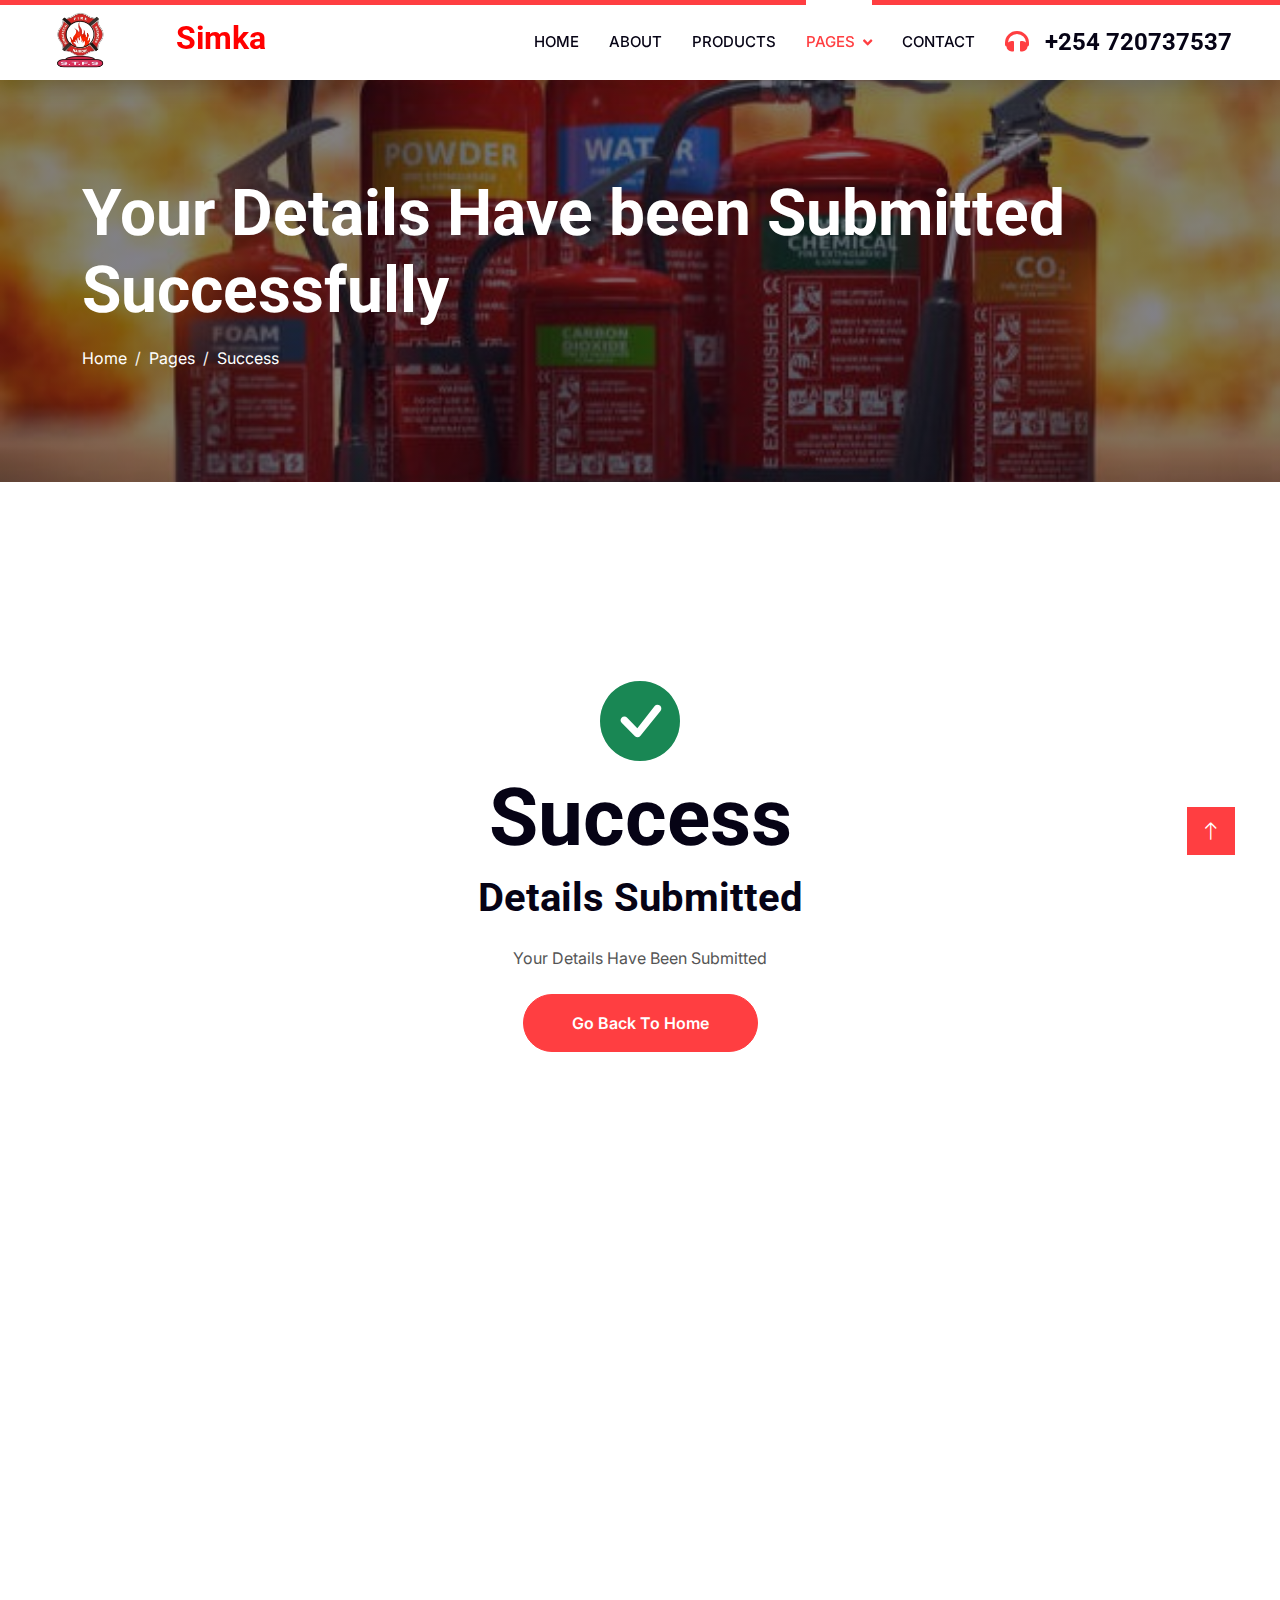
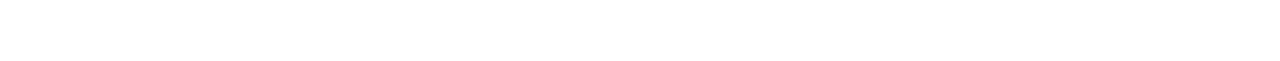
<file: success.html>
<!DOCTYPE html>
<html lang="en">

<head>
    <meta charset="utf-8">
    <title>Simka</title>
    <meta content="width=device-width, initial-scale=1.0" name="viewport">
    <meta content="" name="keywords">
    <meta content="" name="description">

    <!-- Favicon -->
    <link href="img/SimkaLogo.png" rel="icon">

    <!-- Google Web Fonts -->
    <link rel="preconnect" href="https://fonts.googleapis.com">
    <link rel="preconnect" href="https://fonts.gstatic.com" crossorigin>
    <link href="https://fonts.googleapis.com/css2?family=Inter:wght@400;600&family=Roboto:wght@500;700&display=swap" rel="stylesheet">

    <!-- Icon Font Stylesheet -->
    <link href="https://cdnjs.cloudflare.com/ajax/libs/font-awesome/5.10.0/css/all.min.css" rel="stylesheet">
    <link href="https://cdn.jsdelivr.net/npm/bootstrap-icons@1.4.1/font/bootstrap-icons.css" rel="stylesheet">

    <!-- Libraries Stylesheet -->
    <link href="lib/animate/animate.min.css" rel="stylesheet">
    <link href="lib/owlcarousel/assets/owl.carousel.min.css" rel="stylesheet">

    <!-- Customized Bootstrap Stylesheet -->
    <link href="css/bootstrap.min.css" rel="stylesheet">

    <!-- Template Stylesheet -->
    <link href="css/style.css" rel="stylesheet">
</head>

<body>
    <!-- Spinner Start -->
    <div id="spinner" class="show bg-white position-fixed translate-middle w-100 vh-100 top-50 start-50 d-flex align-items-center justify-content-center">
        <div class="spinner-grow text-primary" style="width: 3rem; height: 3rem;" role="status">
            <span class="sr-only">Loading...</span>
        </div>
    </div>
    <!-- Spinner End -->


    <!-- Navbar Start -->
    <nav class="navbar navbar-expand-lg bg-white navbar-light shadow border-top border-5 border-primary sticky-top p-0">
        <a href="index.html" class="navbar-brand bg-white d-flex align-items-center px-4 px-lg-0">
            <img src="img/SimkaLogo.png" alt="Simka Logo" class="navbar-brand d-flex align-items-center px-4 px-lg-5">
            <h2 class="mb-2" style="color: red;">Simka</h2>
        </a>
        <button type="button" class="navbar-toggler me-4" data-bs-toggle="collapse" data-bs-target="#navbarCollapse">
            <span class="navbar-toggler-icon"></span>
        </button>
        <div class="collapse navbar-collapse" id="navbarCollapse">
            <div class="navbar-nav ms-auto p-4 p-lg-0">
                <a href="index.html" class="nav-item nav-link">Home</a>
                <a href="about.html" class="nav-item nav-link">About</a>
                <a href="service.html" class="nav-item nav-link">Products</a>
                <div class="nav-item dropdown">
                    <a href="#" class="nav-link dropdown-toggle active" data-bs-toggle="dropdown">Pages</a>
                    <div class="dropdown-menu fade-up m-0">
                        <!---<a href="price.html" class="dropdown-item">Pricing Plan</a>-->
                        <a href="feature.html" class="dropdown-item">Features</a>
                        <a href="quote.html" class="dropdown-item">Free Quote</a>
                        <a href="team.html" class="dropdown-item">Our Team</a>
                        <a href="testimonial.html" class="dropdown-item">Testimonial</a>
                        <!--<a href="404.html" class="dropdown-item">404 Page</a>--->
                    </div>
                </div>
                <a href="contact.html" class="nav-item nav-link">Contact</a>
            </div>
            <h4 class="m-0 pe-lg-5 d-none d-lg-block"><i class="fa fa-headphones text-primary me-3"></i>+254 720737537</h4>
        </div>
    </nav>
    <!-- Navbar End -->


    <!-- Page Header Start -->
    <div class="container-fluid page-header py-5" style="margin-bottom: 6rem;">
        <div class="container py-5">
            <h1 class="display-3 text-white mb-3 animated slideInDown">Your Details Have been Submitted Successfully</h1>
            <nav aria-label="breadcrumb animated slideInDown">
                <ol class="breadcrumb">
                    <li class="breadcrumb-item"><a class="text-white" href="#">Home</a></li>
                    <li class="breadcrumb-item"><a class="text-white" href="#">Pages</a></li>
                    <li class="breadcrumb-item text-white active" aria-current="page">Success</li>
                </ol>
            </nav>
        </div>
    </div>
    <!-- Page Header End -->


    <!-- 404 Start -->
    <div class="container-xxl py-5 wow fadeInUp" data-wow-delay="0.1s">
        <div class="container text-center py-5">
            <div class="row justify-content-center">
                <div class="col-lg-6">
                <i class="bi bi-check-circle-fill display-1 text-success"></i>
                    <h1 class="display-1">Success</h1>
                    <h1 class="mb-4">Details Submitted</h1>
                    <p class="mb-4">Your Details Have Been Submitted</p>
                    <a class="btn btn-primary rounded-pill py-3 px-5" href="index.html">Go Back To Home</a>
                </div>
            </div>
        </div>
    </div>
    <!-- 404 End -->
        

    <!-- Footer Start -->
    <div class="container-fluid bg-dark text-light footer pt-5 wow fadeIn" data-wow-delay="0.1s" style="margin-top: 6rem;">
        <div class="container py-5">
            <div class="row g-5">
                <div class="col-lg-3 col-md-6">
                    <h4 class="text-light mb-4">Address</h4>
                    <p class="mb-2"><i class="fa fa-map-marker-alt me-3"></i>00609, Kahawa, Nairobi</p>
                    <p class="mb-2"><i class="fa fa-phone-alt me-3"></i> +254 720737537</p>
                    <p class="mb-2"><i class="fa fa-envelope me-3"></i>simka@gmail.com</p>
                    <div class="d-flex pt-2">
                        <a class="btn btn-outline-light btn-social" href=""><i class="fab fa-twitter"></i></a>
                        <a class="btn btn-outline-light btn-social" href=""><i class="fab fa-facebook-f"></i></a>
                        <a class="btn btn-outline-light btn-social" href=""><i class="fab fa-youtube"></i></a>
                        <a class="btn btn-outline-light btn-social" href=""><i class="fab fa-linkedin-in"></i></a>
                    </div>
                </div>
                <div class="col-lg-3 col-md-6">
                    <h4 class="text-light mb-4">Services</h4>
                    <a class="btn btn-link">Inspections</a>
                    <a class="btn btn-link">Servicing</a>
                    <a class="btn btn-link">Repairs</a>
                    <a class="btn btn-link">Delivery</a>
                    <a class="btn btn-link">Customer Support</a>
                </div>
                <div class="col-lg-3 col-md-6">
                    <h4 class="text-light mb-4">Quick Links</h4>
                    <a class="btn btn-link" href="about.html">About Us</a>
                    <a class="btn btn-link" href="contact.html">Contact Us</a>
                    <a class="btn btn-link" href="service.html">Our Services</a>
                    <a class="btn btn-link" href="">Terms & Condition</a>
                    <a class="btn btn-link" href="contact.html">Support</a>
                </div>
              
                <div class="col-lg-3 col-md-6">
                    <h4 class="text-light mb-4">Newsletter</h4>
                    <p>Keep up to date with the current ongoing trends in the Fire Department Industry</p>
                    <div class="position-relative mx-auto" style="max-width: 400px;">
                        <form action="backend/NewsletterEmail.php" method="POST">
                            <input class="form-control border-0 w-100 py-3 ps-4 pe-5" name="email" id="email" type="email" placeholder="Your email" required>
                            <button name="signup" type="submit" class="btn btn-primary py-2 position-absolute top-0 end-0 mt-2 me-2">SignUp</button>
                        </form>
                    </div>
                </div>
                
              
            </div>
        </div>
        <div class="container">
            <div class="copyright">
                <div class="row">
                    <div class="col-md-6 text-center text-md-start mb-3 mb-md-0">
                        &copy; <a class="border-bottom">simkafire.com</a> All Rights Reserved.
                    </div>
                    <div class="col-md-6 text-center text-md-end">
                        <!--/*** This template is free as long as you keep the footer author’s credit link/attribution link/backlink. If you'd like to use the template without the footer author’s credit link/attribution link/backlink, you can purchase the Credit Removal License from "https://htmlcodex.com/credit-removal". Thank you for your support. ***/-->
                        Designed By <a class="border-bottom">John-@sk10</a>
                    </div>
                </div>
            </div>
        </div>
    </div>
    <!-- Footer End -->


    <!-- Back to Top -->
    <a href="#" class="btn btn-lg btn-primary btn-lg-square rounded-0 back-to-top"><i class="bi bi-arrow-up"></i></a>


    <!-- JavaScript Libraries -->
    <script src="https://code.jquery.com/jquery-3.4.1.min.js"></script>
    <script src="https://cdn.jsdelivr.net/npm/bootstrap@5.0.0/dist/js/bootstrap.bundle.min.js"></script>
    <script src="lib/wow/wow.min.js"></script>
    <script src="lib/easing/easing.min.js"></script>
    <script src="lib/waypoints/waypoints.min.js"></script>
    <script src="lib/counterup/counterup.min.js"></script>
    <script src="lib/owlcarousel/owl.carousel.min.js"></script>

    <!-- Template Javascript -->
    <script src="js/main.js"></script>
</body>

</html>
</file>
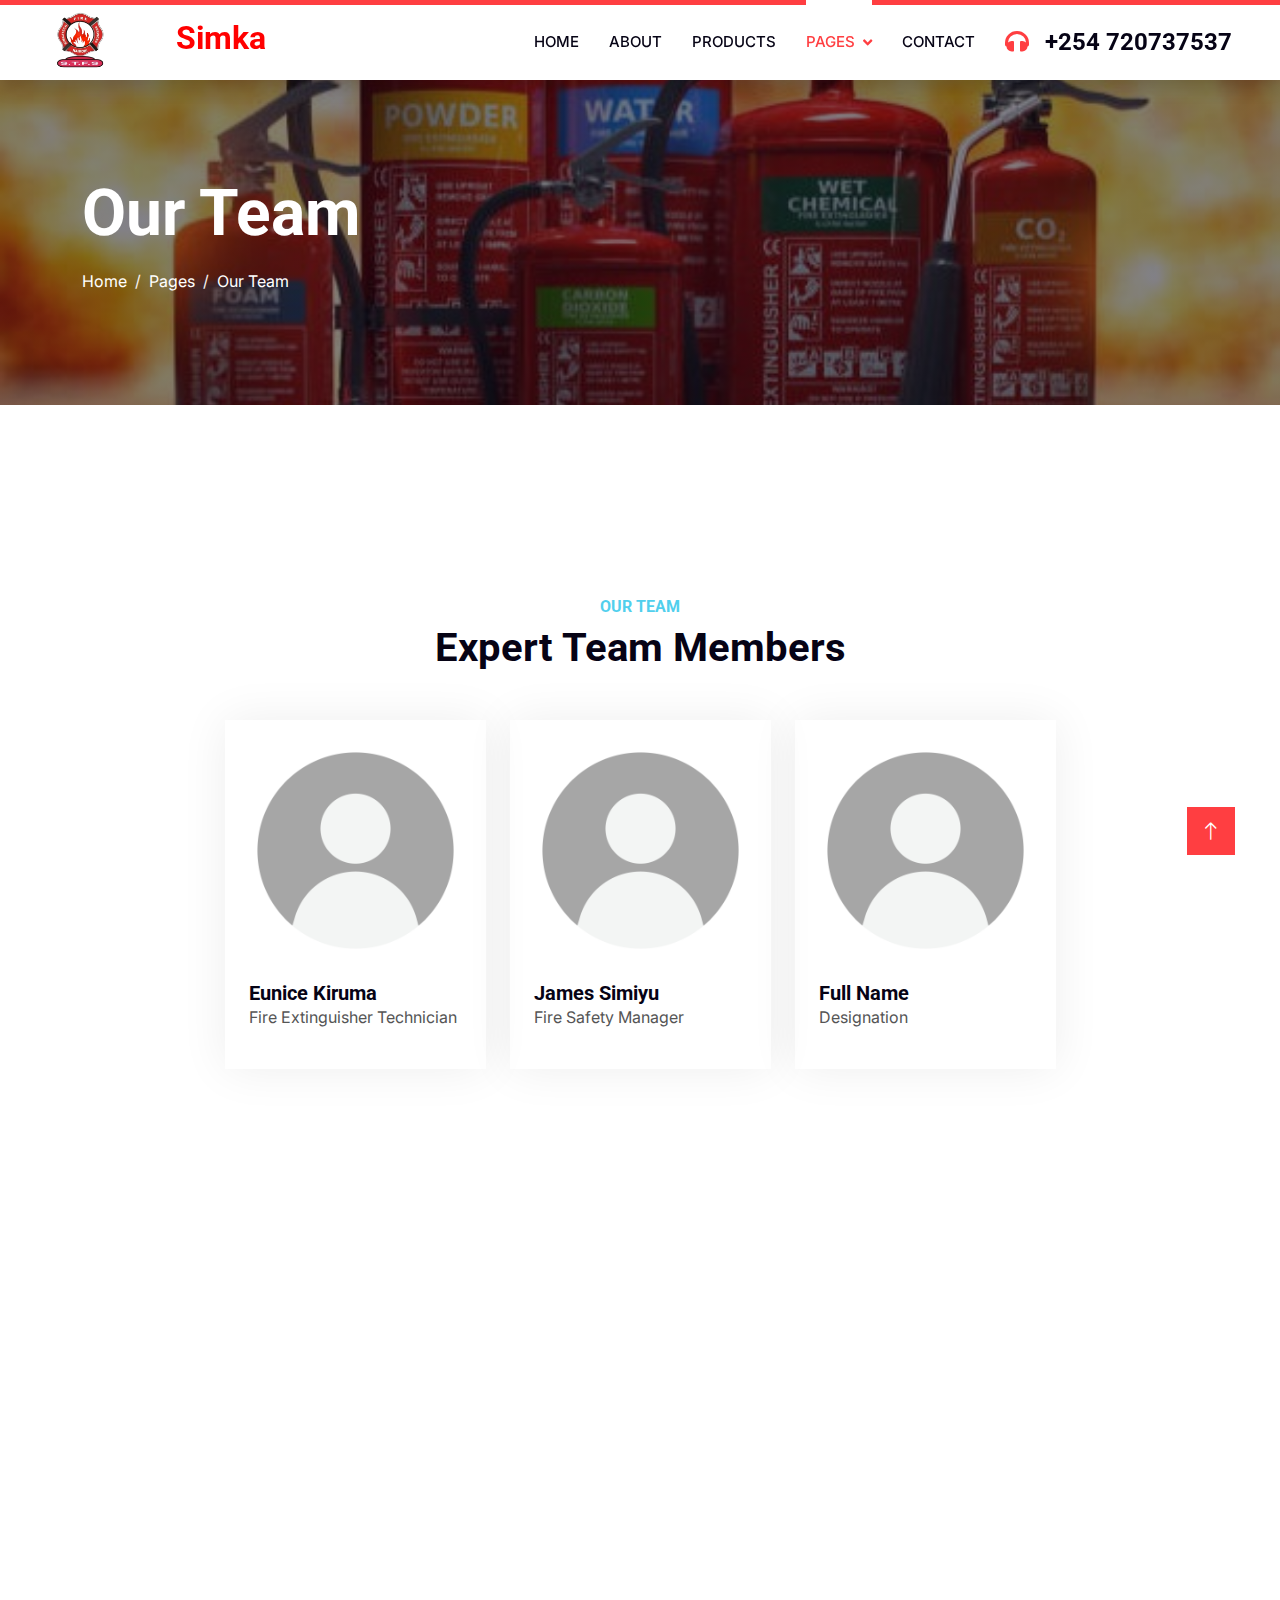
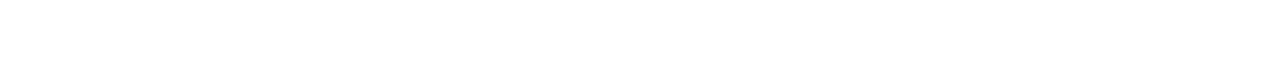
<file: team.html>
<!DOCTYPE html>
<html lang="en">

<head>
    <meta charset="utf-8">
    <title>Simka</title>
    <meta content="width=device-width, initial-scale=1.0" name="viewport">
    <meta content="" name="keywords">
    <meta content="" name="description">

    <!-- Favicon -->
    <link href="img/SimkaLogo.png" rel="icon">

    <!-- Google Web Fonts -->
    <link rel="preconnect" href="https://fonts.googleapis.com">
    <link rel="preconnect" href="https://fonts.gstatic.com" crossorigin>
    <link href="https://fonts.googleapis.com/css2?family=Inter:wght@400;600&family=Roboto:wght@500;700&display=swap" rel="stylesheet">

    <!-- Icon Font Stylesheet -->
    <link href="https://cdnjs.cloudflare.com/ajax/libs/font-awesome/5.10.0/css/all.min.css" rel="stylesheet">
    <link href="https://cdn.jsdelivr.net/npm/bootstrap-icons@1.4.1/font/bootstrap-icons.css" rel="stylesheet">

    <!-- Libraries Stylesheet -->
    <link href="lib/animate/animate.min.css" rel="stylesheet">
    <link href="lib/owlcarousel/assets/owl.carousel.min.css" rel="stylesheet">

    <!-- Customized Bootstrap Stylesheet -->
    <link href="css/bootstrap.min.css" rel="stylesheet">

    <!-- Template Stylesheet -->
    <link href="css/style.css" rel="stylesheet">
</head>

<body>
    <!-- Spinner Start -->
    <div id="spinner" class="show bg-white position-fixed translate-middle w-100 vh-100 top-50 start-50 d-flex align-items-center justify-content-center">
        <div class="spinner-grow text-primary" style="width: 3rem; height: 3rem;" role="status">
            <span class="sr-only">Loading...</span>
        </div>
    </div>
    <!-- Spinner End -->


    <!-- Navbar Start -->
    <nav class="navbar navbar-expand-lg bg-white navbar-light shadow border-top border-5 border-primary sticky-top p-0">
        <a href="index.html" class="navbar-brand bg-white d-flex align-items-center px-4 px-lg-0">
            <img src="img/SimkaLogo.png" alt="Simka Logo" class="navbar-brand d-flex align-items-center px-4 px-lg-5">
            <h2 class="mb-2" style="color: red;">Simka</h2>
        </a>
        <button type="button" class="navbar-toggler me-4" data-bs-toggle="collapse" data-bs-target="#navbarCollapse">
            <span class="navbar-toggler-icon"></span>
        </button>
        <div class="collapse navbar-collapse" id="navbarCollapse">
            <div class="navbar-nav ms-auto p-4 p-lg-0">
                <a href="index.html" class="nav-item nav-link">Home</a>
                <a href="about.html" class="nav-item nav-link">About</a>
                <a href="service.html" class="nav-item nav-link">Products</a>
                <div class="nav-item dropdown">
                    <a href="#" class="nav-link dropdown-toggle active" data-bs-toggle="dropdown">Pages</a>
                    <div class="dropdown-menu fade-up m-0">
                        <!---<a href="price.html" class="dropdown-item">Pricing Plan</a>-->
                        <a href="feature.html" class="dropdown-item">Features</a>
                        <a href="quote.html" class="dropdown-item">Free Quote</a>
                        <a href="team.html" class="dropdown-item active">Our Team</a>
                        <a href="testimonial.html" class="dropdown-item">Testimonial</a>
                        <!--<a href="404.html" class="dropdown-item">404 Page</a>--->
                    </div>
                </div>
                <a href="contact.html" class="nav-item nav-link">Contact</a>
            </div>
            <h4 class="m-0 pe-lg-5 d-none d-lg-block"><i class="fa fa-headphones text-primary me-3"></i>+254 720737537</h4>
        </div>
    </nav>
    <!-- Navbar End -->


    <!-- Page Header Start -->
    <div class="container-fluid page-header py-5" style="margin-bottom: 6rem;">
        <div class="container py-5">
            <h1 class="display-3 text-white mb-3 animated slideInDown">Our Team</h1>
            <nav aria-label="breadcrumb animated slideInDown">
                <ol class="breadcrumb">
                    <li class="breadcrumb-item"><a class="text-white" href="#">Home</a></li>
                    <li class="breadcrumb-item"><a class="text-white" href="#">Pages</a></li>
                    <li class="breadcrumb-item text-white active" aria-current="page">Our Team</li>
                </ol>
            </nav>
        </div>
    </div>
    <!-- Page Header End -->


    <!-- Team Start -->
    <div class="container-xxl py-5">
        <div class="container py-5">
            <div class="text-center wow fadeInUp" data-wow-delay="0.1s">
                <h6 class="text-secondary text-uppercase">Our Team</h6>
                <h1 class="mb-5">Expert Team Members</h1>
            </div>
            <div class="row g-4 justify-content-center">
                <div class="col-lg-3 col-md-6 wow fadeInUp" data-wow-delay="0.3s">
                    <div class="team-item p-4">
                        <div class="overflow-hidden mb-4">
                            <img class="img-fluid" src="img/ProfilePicture.jpg" alt="">
                        </div>
                        <h5 class="mb-0">Eunice Kiruma</h5>
                        <p>Fire Extinguisher Technician</p>
                        <div class="btn-slide mt-1">
                            <i class="fa fa-share"></i>
                            <span>
                                <a href=""><i class="fab fa-facebook-f"></i></a>
                                <a href=""><i class="fab fa-twitter"></i></a>
                                <a href=""><i class="fab fa-instagram"></i></a>
                            </span>
                        </div>
                    </div>
                </div>
                <div class="col-lg-3 col-md-6 wow fadeInUp" data-wow-delay="0.5s">
                    <div class="team-item p-4">
                        <div class="overflow-hidden mb-4">
                            <img class="img-fluid" src="img/ProfilePicture.jpg" alt="">
                        </div>
                        <h5 class="mb-0">James Simiyu</h5>
                        <p>Fire Safety Manager</p>
                        <div class="btn-slide mt-1">
                            <i class="fa fa-share"></i>
                            <span>
                                <a href=""><i class="fab fa-facebook-f"></i></a>
                                <a href=""><i class="fab fa-twitter"></i></a>
                                <a href=""><i class="fab fa-instagram"></i></a>
                            </span>
                        </div>
                    </div>
                </div>
                <div class="col-lg-3 col-md-6 wow fadeInUp" data-wow-delay="0.7s">
                    <div class="team-item p-4">
                        <div class="overflow-hidden mb-4">
                            <img class="img-fluid" src="img/ProfilePicture.jpg" alt="">
                        </div>
                        <h5 class="mb-0">Full Name</h5>
                        <p>Designation</p>
                        <div class="btn-slide mt-1">
                            <i class="fa fa-share"></i>
                            <span>
                                <a href=""><i class="fab fa-facebook-f"></i></a>
                                <a href=""><i class="fab fa-twitter"></i></a>
                                <a href=""><i class="fab fa-instagram"></i></a>
                            </span>
                        </div>
                    </div>
                </div>
            </div>
        </div>
    </div>
    <!-- Team End -->
        

     <!-- Footer Start -->
     <div class="container-fluid bg-dark text-light footer pt-5 wow fadeIn" data-wow-delay="0.1s" style="margin-top: 6rem;">
        <div class="container py-5">
            <div class="row g-5">
                <div class="col-lg-3 col-md-6">
                    <h4 class="text-light mb-4">Address</h4>
                    <p class="mb-2"><i class="fa fa-map-marker-alt me-3"></i>00609, Kahawa, Nairobi</p>
                    <p class="mb-2"><i class="fa fa-phone-alt me-3"></i> +254 720737537</p>
                    <p class="mb-2"><i class="fa fa-envelope me-3"></i>simka@gmail.com</p>
                    <div class="d-flex pt-2">
                        <a class="btn btn-outline-light btn-social" href=""><i class="fab fa-twitter"></i></a>
                        <a class="btn btn-outline-light btn-social" href=""><i class="fab fa-facebook-f"></i></a>
                        <a class="btn btn-outline-light btn-social" href=""><i class="fab fa-youtube"></i></a>
                        <a class="btn btn-outline-light btn-social" href=""><i class="fab fa-linkedin-in"></i></a>
                    </div>
                </div>
                <div class="col-lg-3 col-md-6">
                    <h4 class="text-light mb-4">Services</h4>
                    <a class="btn btn-link">Inspections</a>
                    <a class="btn btn-link">Servicing</a>
                    <a class="btn btn-link">Repairs</a>
                    <a class="btn btn-link">Delivery</a>
                    <a class="btn btn-link">Customer Support</a>
                </div>
                <div class="col-lg-3 col-md-6">
                    <h4 class="text-light mb-4">Quick Links</h4>
                    <a class="btn btn-link" href="about.html">About Us</a>
                    <a class="btn btn-link" href="contact.html">Contact Us</a>
                    <a class="btn btn-link" href="service.html">Our Services</a>
                    <a class="btn btn-link" href="">Terms & Condition</a>
                    <a class="btn btn-link" href="contact.html">Support</a>
                </div>
              
                <div class="col-lg-3 col-md-6">
                    <h4 class="text-light mb-4">Newsletter</h4>
                    <p>Keep up to date with the current ongoing trends in the Fire Department Industry</p>
                    <div class="position-relative mx-auto" style="max-width: 400px;">
                        <form action="backend/NewsletterEmail.php" method="POST">
                            <input class="form-control border-0 w-100 py-3 ps-4 pe-5" name="email" id="email" type="email" placeholder="Your email" required>
                            <button name="signup" type="submit" class="btn btn-primary py-2 position-absolute top-0 end-0 mt-2 me-2">SignUp</button>
                        </form>
                    </div>
                </div>
                
              
            </div>
        </div>
        <div class="container">
            <div class="copyright">
                <div class="row">
                    <div class="col-md-6 text-center text-md-start mb-3 mb-md-0">
                        &copy; <a class="border-bottom">simkafire.com</a> All Rights Reserved.
                    </div>
                    <div class="col-md-6 text-center text-md-end">
                        <!--/*** This template is free as long as you keep the footer author’s credit link/attribution link/backlink. If you'd like to use the template without the footer author’s credit link/attribution link/backlink, you can purchase the Credit Removal License from "https://htmlcodex.com/credit-removal". Thank you for your support. ***/-->
                        Designed By <a class="border-bottom">John-@sk10</a>
                    </div>
                </div>
            </div>
        </div>
    </div>
    <!-- Footer End -->


    <!-- Back to Top -->
    <a href="#" class="btn btn-lg btn-primary btn-lg-square rounded-0 back-to-top"><i class="bi bi-arrow-up"></i></a>


    <!-- JavaScript Libraries -->
    <script src="https://code.jquery.com/jquery-3.4.1.min.js"></script>
    <script src="https://cdn.jsdelivr.net/npm/bootstrap@5.0.0/dist/js/bootstrap.bundle.min.js"></script>
    <script src="lib/wow/wow.min.js"></script>
    <script src="lib/easing/easing.min.js"></script>
    <script src="lib/waypoints/waypoints.min.js"></script>
    <script src="lib/counterup/counterup.min.js"></script>
    <script src="lib/owlcarousel/owl.carousel.min.js"></script>

    <!-- Template Javascript -->
    <script src="js/main.js"></script>
</body>

</html>
</file>
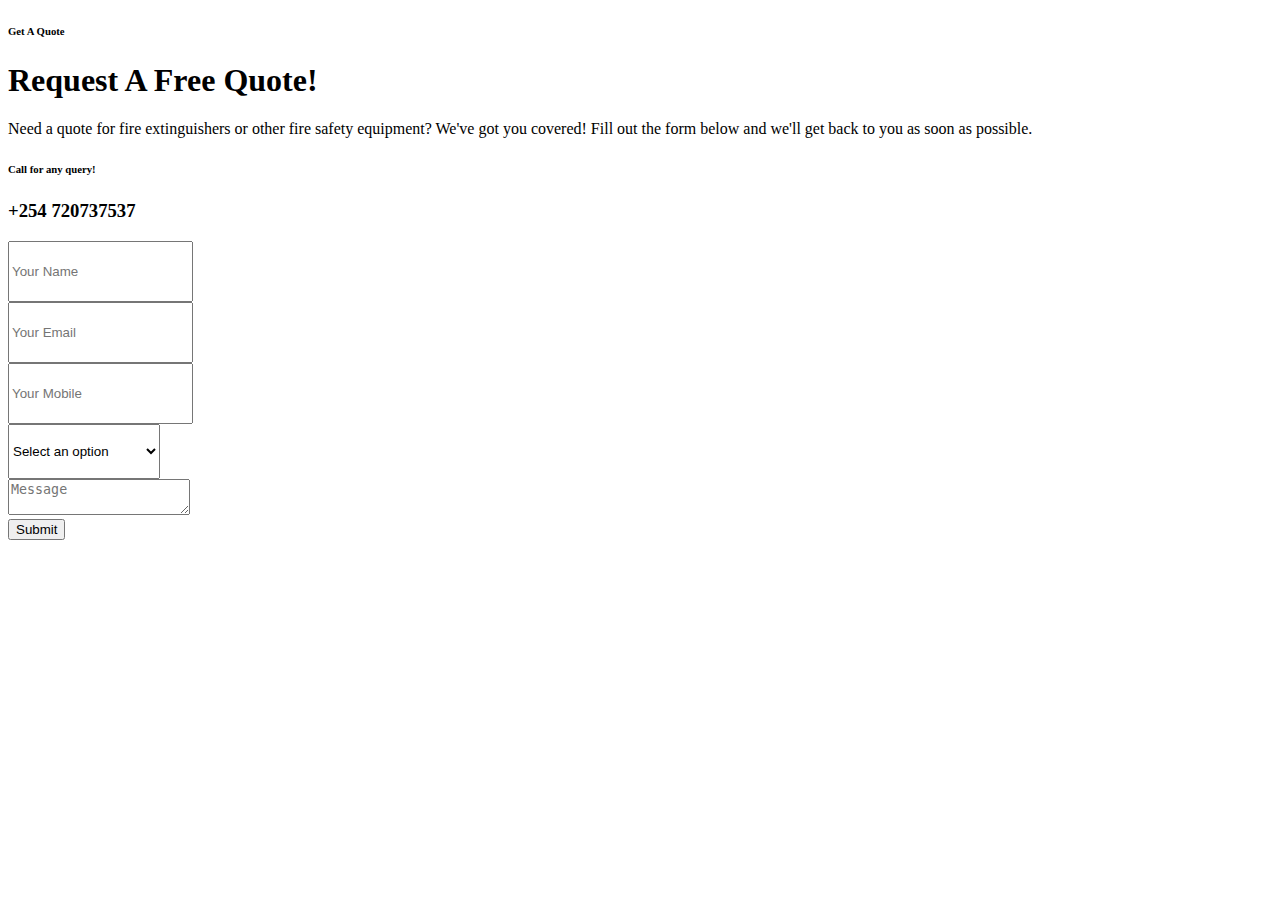
<file: test.html>
<!DOCTYPE html>
<html lang="en">
<head>
    <meta charset="UTF-8">
    <meta name="viewport" content="width=device-width, initial-scale=1.0">
    <title>Form Validation</title>
</head>
<body>
    <script>
        function validate() {
            var name = document.getElementById('name').value;
            var email = document.getElementById('email').value;
            var mobile = document.getElementById('mobile').value;
            var options = document.getElementById('options').value;
            var message = document.getElementById('message').value;
            var errorDiv = document.getElementById('errorDiv');

            // Reset error messages
            errorDiv.innerHTML = '';

            if (name === "") {
                addError('Name field is required.');
            }
            if (email === "") {
                addError('Email field is required.');
            }
            if (mobile === "") {
                addError('Mobile field is required.');
            }
            if (options === "") {
                addError('Please select an option.');
            }
            if (message === "") {
                addError('Message field is required.');
            }

            // If there are errors, prevent form submission
            if (errorDiv.innerHTML !== '') {
                return false;
            }
            return true;
        }

        function addError(errorMessage) {
            var errorDiv = document.getElementById('errorDiv');
            var p = document.createElement('p');
            p.style.color = 'red';
            p.textContent = errorMessage;
            errorDiv.appendChild(p);
        }
    </script>

   <!-- Quote Start -->
   <div class="container-xxl py-5">
    <div class="container py-5">
        <div class="row g-5 align-items-center">
            <div class="col-lg-5 wow fadeInUp" data-wow-delay="0.1s">
                <h6 class="text-secondary text-uppercase mb-3">Get A Quote</h6>
                <h1 class="mb-5">Request A Free Quote!</h1>
                <p class="mb-5">Need a quote for fire extinguishers or other fire safety equipment? We've got you covered! Fill out the form below and we'll get back to you as soon as possible.</p>
                <div class="d-flex align-items-center">
                    <i class="fa fa-phone-alt fa-2x flex-shrink-0 bg-primary p-3 text-white"></i>
                    <div class="ps-4">
                        <h6>Call for any query!</h6>
                        <h3 class="text-primary m-0"> +254 720737537</h3>
                    </div>
                </div>
            </div>
            <div class="col-lg-7">
                <div class="bg-light text-center p-5 wow fadeIn" data-wow-delay="0.5s">
                    <form action="backend/quote.php" method="POST">
                        <div class="row g-3">
                            <div class="col-12 col-sm-6">
                                <input name="name" id="name" type="text" class="form-control border-0" placeholder="Your Name" style="height: 55px;" required>
                            </div>
                            <div class="col-12 col-sm-6">
                                <input name="email" id="email" type="email" class="form-control border-0" placeholder="Your Email" style="height: 55px;" required>
                            </div>
                            <div class="col-12 col-sm-6">
                                <input name="mobile" id="mobile" type="text" class="form-control border-0" placeholder="Your Mobile" style="height: 55px;" pattern="\d{10}" oninvalid="this.setCustomValidity('Please enter a valid phone number')" oninput="this.setCustomValidity('')" required>
                            </div>
                            <div class="col-12 col-sm-6">
                                <select name="options" id="options" class="form-select border-0" style="height: 55px;" required>
                                    <option value="">Select an option</option>
                                    <option value="Fire Extinguisher">Fire Extinguisher</option>
                                    <option value="Fire Blanket">Fire Blanket</option>
                                    <option value="Smoke Detector">Smoke Detector</option>
                                    <option value="Extinguisher Cabinets">Extinguisher Cabinets</option>
                                    <option value="Fire Horse Reels">Fire Horse Reels</option>
                                    <option value="Fire Safety Signs">Fire Safety Signs</option>
                                </select>
                            </div>
                            <div class="col-12">
                                <textarea name="message" id="message" class="form-control border-0" placeholder="Message" required></textarea>
                            </div>
                            <div class="col-12">
                                <button class="btn btn-primary w-100 py-3" type="submit" value="submit">Submit</button>
                            </div>
                        </div>
                    </form>
                    
                </div>
            </div>
        </div>
    </div>
</div>
<!-- Quote End -->       
</body>
</html>
</file>
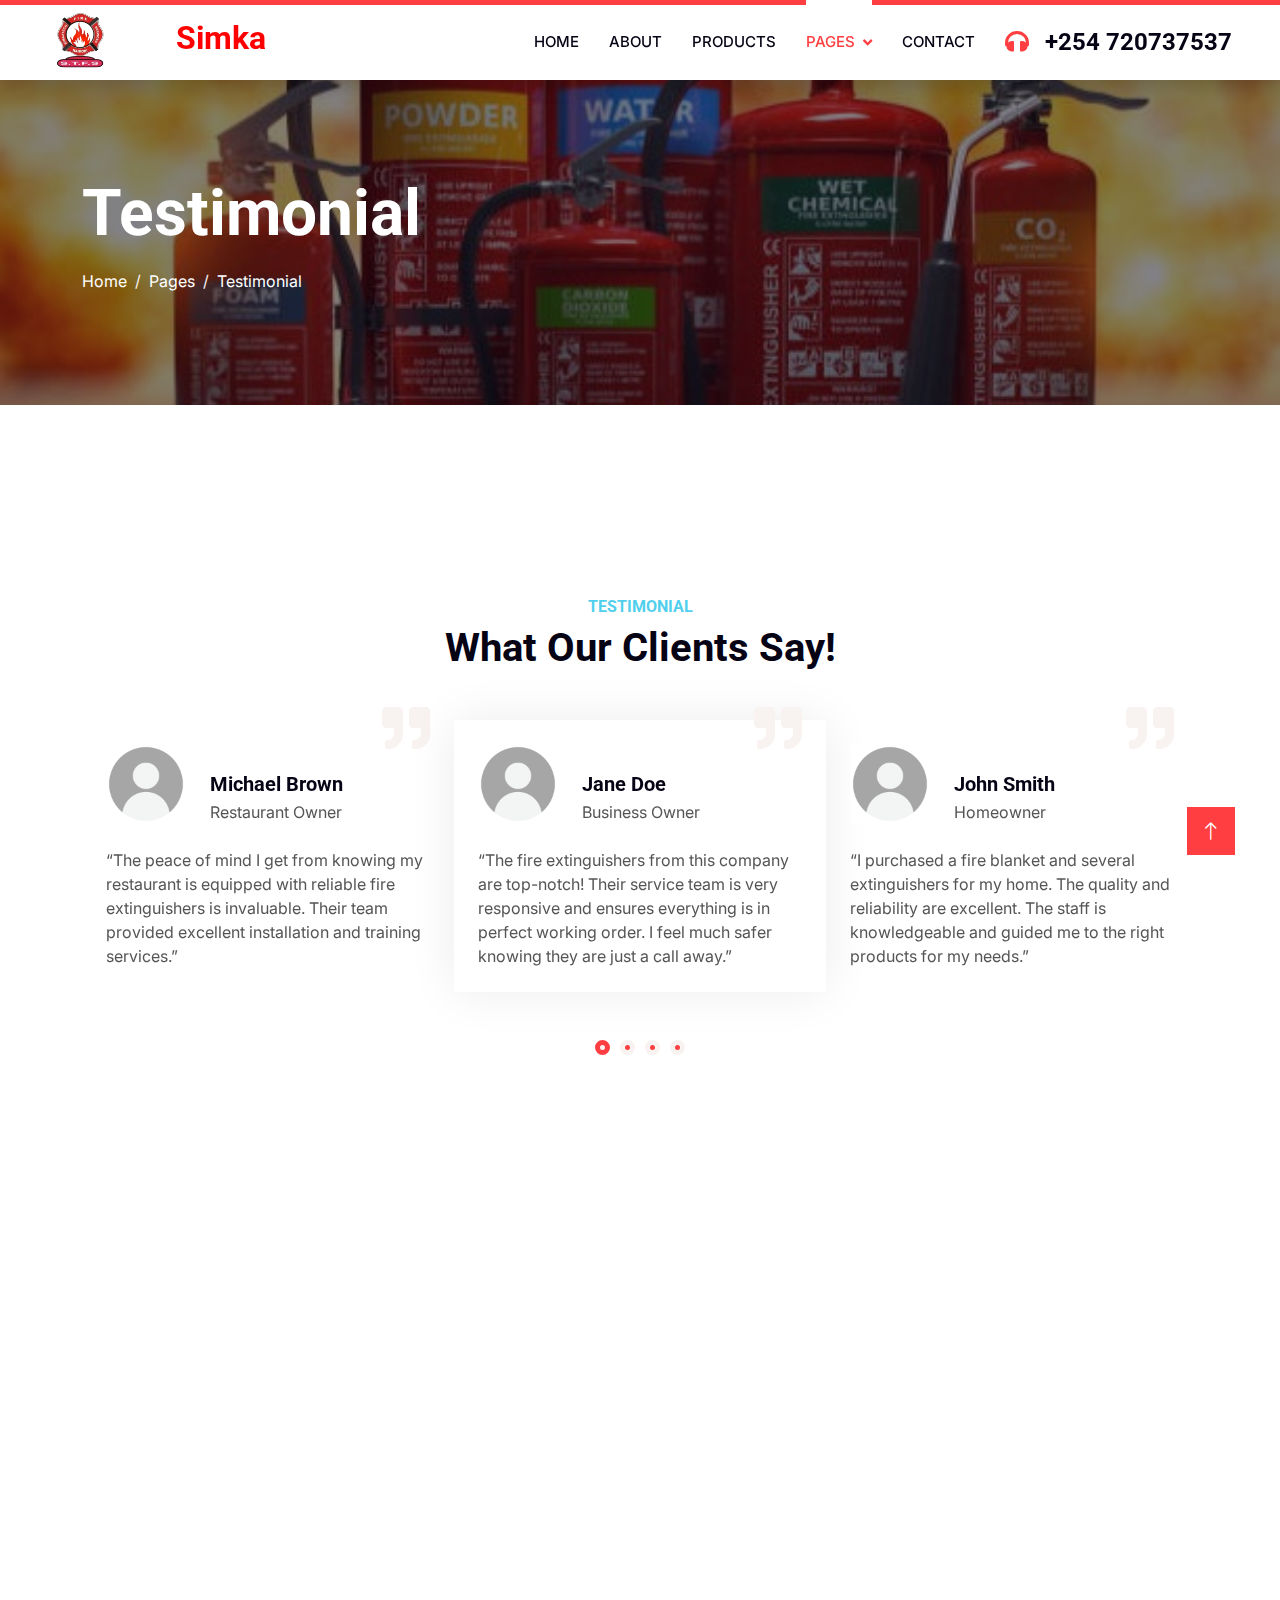
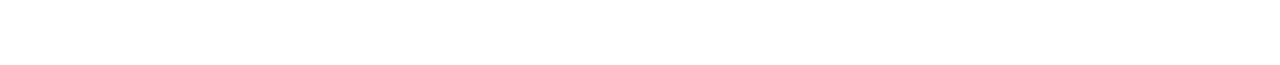
<file: testimonial.html>
<!DOCTYPE html>
<html lang="en">

<head>
    <meta charset="utf-8">
    <title>Simka</title>
    <meta content="width=device-width, initial-scale=1.0" name="viewport">
    <meta content="" name="keywords">
    <meta content="" name="description">

    <!-- Favicon -->
    <link href="img/SimkaLogo.png" rel="icon">
    <!-- Google Web Fonts -->
    <link rel="preconnect" href="https://fonts.googleapis.com">
    <link rel="preconnect" href="https://fonts.gstatic.com" crossorigin>
    <link href="https://fonts.googleapis.com/css2?family=Inter:wght@400;600&family=Roboto:wght@500;700&display=swap" rel="stylesheet">

    <!-- Icon Font Stylesheet -->
    <link href="https://cdnjs.cloudflare.com/ajax/libs/font-awesome/5.10.0/css/all.min.css" rel="stylesheet">
    <link href="https://cdn.jsdelivr.net/npm/bootstrap-icons@1.4.1/font/bootstrap-icons.css" rel="stylesheet">

    <!-- Libraries Stylesheet -->
    <link href="lib/animate/animate.min.css" rel="stylesheet">
    <link href="lib/owlcarousel/assets/owl.carousel.min.css" rel="stylesheet">

    <!-- Customized Bootstrap Stylesheet -->
    <link href="css/bootstrap.min.css" rel="stylesheet">

    <!-- Template Stylesheet -->
    <link href="css/style.css" rel="stylesheet">
</head>

<body>
    <!-- Spinner Start -->
    <div id="spinner" class="show bg-white position-fixed translate-middle w-100 vh-100 top-50 start-50 d-flex align-items-center justify-content-center">
        <div class="spinner-grow text-primary" style="width: 3rem; height: 3rem;" role="status">
            <span class="sr-only">Loading...</span>
        </div>
    </div>
    <!-- Spinner End -->


    <!-- Navbar Start -->
    <nav class="navbar navbar-expand-lg bg-white navbar-light shadow border-top border-5 border-primary sticky-top p-0">
        <a href="index.html" class="navbar-brand bg-white d-flex align-items-center px-4 px-lg-0">
            <img src="img/SimkaLogo.png" alt="Simka Logo" class="navbar-brand d-flex align-items-center px-4 px-lg-5">
            <h2 class="mb-2" style="color: red;">Simka</h2>
        </a>
        <button type="button" class="navbar-toggler me-4" data-bs-toggle="collapse" data-bs-target="#navbarCollapse">
            <span class="navbar-toggler-icon"></span>
        </button>
        <div class="collapse navbar-collapse" id="navbarCollapse">
            <div class="navbar-nav ms-auto p-4 p-lg-0">
                <a href="index.html" class="nav-item nav-link">Home</a>
                <a href="about.html" class="nav-item nav-link">About</a>
                <a href="service.html" class="nav-item nav-link">Products</a>
                <div class="nav-item dropdown">
                    <a href="#" class="nav-link dropdown-toggle active" data-bs-toggle="dropdown">Pages</a>
                    <div class="dropdown-menu fade-up m-0">
                        <!---<a href="price.html" class="dropdown-item">Pricing Plan</a>-->
                        <a href="feature.html" class="dropdown-item">Features</a>
                        <a href="quote.html" class="dropdown-item">Free Quote</a>
                        <a href="team.html" class="dropdown-item">Our Team</a>
                        <a href="testimonial.html" class="dropdown-item active">Testimonial</a>
                        <!--<a href="404.html" class="dropdown-item">404 Page</a>--->
                    </div>
                </div>
                <a href="contact.html" class="nav-item nav-link">Contact</a>
            </div>
            <h4 class="m-0 pe-lg-5 d-none d-lg-block"><i class="fa fa-headphones text-primary me-3"></i>+254 720737537</h4>
        </div>
    </nav>
    <!-- Navbar End -->


    <!-- Page Header Start -->
    <div class="container-fluid page-header py-5" style="margin-bottom: 6rem;">
        <div class="container py-5">
            <h1 class="display-3 text-white mb-3 animated slideInDown">Testimonial</h1>
            <nav aria-label="breadcrumb animated slideInDown">
                <ol class="breadcrumb">
                    <li class="breadcrumb-item"><a class="text-white" href="#">Home</a></li>
                    <li class="breadcrumb-item"><a class="text-white" href="#">Pages</a></li>
                    <li class="breadcrumb-item text-white active" aria-current="page">Testimonial</li>
                </ol>
            </nav>
        </div>
    </div>
    <!-- Page Header End -->


    <!-- Testimonial Start -->
    <div class="container-xxl py-5 wow fadeInUp" data-wow-delay="0.1s">
        <div class="container py-5">
            <div class="text-center">
                <h6 class="text-secondary text-uppercase">Testimonial</h6>
                <h1 class="mb-0">What Our Clients Say!</h1>
            </div>
            <div class="owl-carousel testimonial-carousel wow fadeInUp" data-wow-delay="0.1s">
                <div class="testimonial-item p-4 my-5">
                    <i class="fa fa-quote-right fa-3x text-light position-absolute top-0 end-0 mt-n3 me-4"></i>
                    <div class="d-flex align-items-end mb-4">
                        <img class="img-fluid flex-shrink-0" src="img/ProfilePicture.jpg" style="width: 80px; height: 80px;">
                        <div class="ms-4">
                            <h5 class="mb-1">Jane Doe</h5>
                            <p class="m-0">Business Owner</p>
                        </div>
                    </div>
                    <p class="mb-0">“The fire extinguishers from this company are top-notch! Their service team is very responsive and ensures everything is in perfect working order. I feel much safer knowing they are just a call away.”</p>
                </div>
                <div class="testimonial-item p-4 my-5">
                    <i class="fa fa-quote-right fa-3x text-light position-absolute top-0 end-0 mt-n3 me-4"></i>
                    <div class="d-flex align-items-end mb-4">
                        <img class="img-fluid flex-shrink-0" src="img/ProfilePicture.jpg" style="width: 80px; height: 80px;">
                        <div class="ms-4">
                            <h5 class="mb-1">John Smith</h5>
                            <p class="m-0">Homeowner</p>
                        </div>
                    </div>
                    <p class="mb-0">“I purchased a fire blanket and several extinguishers for my home. The quality and reliability are excellent. The staff is knowledgeable and guided me to the right products for my needs.”</p>
                </div>
                <div class="testimonial-item p-4 my-5">
                    <i class="fa fa-quote-right fa-3x text-light position-absolute top-0 end-0 mt-n3 me-4"></i>
                    <div class="d-flex align-items-end mb-4">
                        <img class="img-fluid flex-shrink-0" src="img/ProfilePicture.jpg" style="width: 80px; height: 80px;">
                        <div class="ms-4">
                            <h5 class="mb-1">Emily Johnson</h5>
                            <p class="m-0">Safety Officer</p>
                        </div>
                    </div>
                    <p class="mb-0">“Our company relies on their fire safety products. From fire extinguishers to regular maintenance services, they provide everything we need to comply with safety regulations and protect our staff.”</p>
                </div>
                <div class="testimonial-item p-4 my-5">
                    <i class="fa fa-quote-right fa-3x text-light position-absolute top-0 end-0 mt-n3 me-4"></i>
                    <div class="d-flex align-items-end mb-4">
                        <img class="img-fluid flex-shrink-0" src="img/ProfilePicture.jpg" style="width: 80px; height: 80px;">
                        <div class="ms-4">
                            <h5 class="mb-1">Michael Brown</h5>
                            <p class="m-0">Restaurant Owner</p>
                        </div>
                    </div>
                    <p class="mb-0">“The peace of mind I get from knowing my restaurant is equipped with reliable fire extinguishers is invaluable. Their team provided excellent installation and training services.”</p>
                </div>
            </div>
        </div>
    </div>
    <!-- Testimonial End -->
        

    <!-- Footer Start -->
    <div class="container-fluid bg-dark text-light footer pt-5 wow fadeIn" data-wow-delay="0.1s" style="margin-top: 6rem;">
        <div class="container py-5">
            <div class="row g-5">
                <div class="col-lg-3 col-md-6">
                    <h4 class="text-light mb-4">Address</h4>
                    <p class="mb-2"><i class="fa fa-map-marker-alt me-3"></i>00609, Kahawa, Nairobi</p>
                    <p class="mb-2"><i class="fa fa-phone-alt me-3"></i> +254 720737537</p>
                    <p class="mb-2"><i class="fa fa-envelope me-3"></i>simka@gmail.com</p>
                    <div class="d-flex pt-2">
                        <a class="btn btn-outline-light btn-social" href=""><i class="fab fa-twitter"></i></a>
                        <a class="btn btn-outline-light btn-social" href=""><i class="fab fa-facebook-f"></i></a>
                        <a class="btn btn-outline-light btn-social" href=""><i class="fab fa-youtube"></i></a>
                        <a class="btn btn-outline-light btn-social" href=""><i class="fab fa-linkedin-in"></i></a>
                    </div>
                </div>
                <div class="col-lg-3 col-md-6">
                    <h4 class="text-light mb-4">Services</h4>
                    <a class="btn btn-link">Inspections</a>
                    <a class="btn btn-link">Servicing</a>
                    <a class="btn btn-link">Repairs</a>
                    <a class="btn btn-link">Delivery</a>
                    <a class="btn btn-link">Customer Support</a>
                </div>
                <div class="col-lg-3 col-md-6">
                    <h4 class="text-light mb-4">Quick Links</h4>
                    <a class="btn btn-link" href="about.html">About Us</a>
                    <a class="btn btn-link" href="contact.html">Contact Us</a>
                    <a class="btn btn-link" href="service.html">Our Services</a>
                    <a class="btn btn-link" href="">Terms & Condition</a>
                    <a class="btn btn-link" href="contact.html">Support</a>
                </div>
              
                <div class="col-lg-3 col-md-6">
                    <h4 class="text-light mb-4">Newsletter</h4>
                    <p>Keep up to date with the current ongoing trends in the Fire Department Industry</p>
                    <div class="position-relative mx-auto" style="max-width: 400px;">
                        <form action="backend/NewsletterEmail.php" method="POST">
                            <input class="form-control border-0 w-100 py-3 ps-4 pe-5" name="email" id="email" type="email" placeholder="Your email" required>
                            <button name="signup" type="submit" class="btn btn-primary py-2 position-absolute top-0 end-0 mt-2 me-2">SignUp</button>
                        </form>
                    </div>
                </div>
                
              
            </div>
        </div>
        <div class="container">
            <div class="copyright">
                <div class="row">
                    <div class="col-md-6 text-center text-md-start mb-3 mb-md-0">
                        &copy; <a class="border-bottom">simkafire.com</a> All Rights Reserved.
                    </div>
                    <div class="col-md-6 text-center text-md-end">
                        <!--/*** This template is free as long as you keep the footer author’s credit link/attribution link/backlink. If you'd like to use the template without the footer author’s credit link/attribution link/backlink, you can purchase the Credit Removal License from "https://htmlcodex.com/credit-removal". Thank you for your support. ***/-->
                        Designed By <a class="border-bottom">John-@sk10</a>
                    </div>
                </div>
            </div>
        </div>
    </div>
    <!-- Footer End -->


    <!-- Back to Top -->
    <a href="#" class="btn btn-lg btn-primary btn-lg-square rounded-0 back-to-top"><i class="bi bi-arrow-up"></i></a>


    <!-- JavaScript Libraries -->
    <script src="https://code.jquery.com/jquery-3.4.1.min.js"></script>
    <script src="https://cdn.jsdelivr.net/npm/bootstrap@5.0.0/dist/js/bootstrap.bundle.min.js"></script>
    <script src="lib/wow/wow.min.js"></script>
    <script src="lib/easing/easing.min.js"></script>
    <script src="lib/waypoints/waypoints.min.js"></script>
    <script src="lib/counterup/counterup.min.js"></script>
    <script src="lib/owlcarousel/owl.carousel.min.js"></script>

    <!-- Template Javascript -->
    <script src="js/main.js"></script>
</body>

</html>
</file>
<file: css/style.css>
/********** Template CSS **********/
:root {
    --primary: #FF3E41;
    --secondary: #51CFED;
    --light: #F8F2F0;
    --dark: #060315;
}

.fw-medium {
    font-weight: 600 !important;
}

.back-to-top {
    position: fixed;
    display: none;
    right: 45px;
    bottom: 45px;
    z-index: 99;
}


/*** Spinner ***/
#spinner {
    opacity: 0;
    visibility: hidden;
    transition: opacity .5s ease-out, visibility 0s linear .5s;
    z-index: 99999;
}

#spinner.show {
    transition: opacity .5s ease-out, visibility 0s linear 0s;
    visibility: visible;
    opacity: 1;
}


/*** Button ***/
.btn {
    font-weight: 600;
    transition: .5s;
}

.btn.btn-primary,
.btn.btn-secondary {
    color: #FFFFFF;
}

.btn-square {
    width: 38px;
    height: 38px;
}

.btn-sm-square {
    width: 32px;
    height: 32px;
}

.btn-lg-square {
    width: 48px;
    height: 48px;
}

.btn-square,
.btn-sm-square,
.btn-lg-square {
    padding: 0;
    display: flex;
    align-items: center;
    justify-content: center;
    font-weight: normal;
}

/*** Navbar ***/
.navbar .dropdown-toggle::after {
    border: none;
    content: "\f107";
    font-family: "Font Awesome 5 Free";
    font-weight: 900;
    vertical-align: middle;
    margin-left: 8px;
}

.navbar-light .navbar-nav .nav-link {
    position: relative;
    margin-right: 30px;
    padding: 25px 0;
    color: #FFFFFF;
    font-size: 15px;
    text-transform: uppercase;
    outline: none;
}

.navbar-light .navbar-nav .nav-link:hover,
.navbar-light .navbar-nav .nav-link.active {
    color: var(--primary);
}

@media (max-width: 991.98px) {
    .navbar-light .navbar-nav .nav-link  {
        margin-right: 0;
        padding: 10px 0;
    }

    .navbar-light .navbar-nav {
        border-top: 1px solid #EEEEEE;
    }
}

.navbar-light .navbar-brand,
.navbar-light a.btn {
    height: 75px;
}

.navbar-light .navbar-nav .nav-link {
    color: var(--dark);
    font-weight: 500;
}

.navbar-light.sticky-top {
    top: -100px;
    transition: .5s;
}

@media (min-width: 992px) {
    .navbar-light .navbar-nav .nav-link::before {
        position: absolute;
        content: "";
        width: 0;
        height: 5px;
        top: -6px;
        left: 50%;
        background: #FFFFFF;
        transition: .5s;
    }

    .navbar-light .navbar-nav .nav-link:hover::before,
    .navbar-light .navbar-nav .nav-link.active::before {
        width: 100%;
        left: 0;
    }

    .navbar-light .navbar-nav .nav-link.nav-contact::before {
        display: none;
    }

    .navbar .nav-item .dropdown-menu {
        display: block;
        border: none;
        margin-top: 0;
        top: 150%;
        opacity: 0;
        visibility: hidden;
        transition: .5s;
    }

    .navbar .nav-item:hover .dropdown-menu {
        top: 100%;
        visibility: visible;
        transition: .5s;
        opacity: 1;
    }
}


/*** Header ***/
@media (max-width: 768px) {
    .header-carousel .owl-carousel-item {
        position: relative;
        min-height: 650px;
    }
    
    .header-carousel .owl-carousel-item img {
        position: absolute;
        width: 100%;
        height: 100%;
        object-fit: cover;
    }

    .header-carousel .owl-carousel-item h5,
    .header-carousel .owl-carousel-item p {
        font-size: 14px !important;
        font-weight: 400 !important;
    }

    .header-carousel .owl-carousel-item h1 {
        font-size: 30px;
        font-weight: 600;
    }
}

.header-carousel .owl-nav {
    position: absolute;
    top: 50%;
    right: 8%;
    transform: translateY(-50%);
    display: flex;
    flex-direction: column;
}

.header-carousel .owl-nav .owl-prev,
.header-carousel .owl-nav .owl-next {
    margin: 7px 0;
    width: 45px;
    height: 45px;
    display: flex;
    align-items: center;
    justify-content: center;
    color: #FFFFFF;
    background: transparent;
    border: 1px solid #FFFFFF;
    border-radius: 45px;
    font-size: 22px;
    transition: .5s;
}

.header-carousel .owl-nav .owl-prev:hover,
.header-carousel .owl-nav .owl-next:hover {
    background: var(--primary);
    border-color: var(--primary);
}

.page-header {
    background: linear-gradient(rgba(6, 3, 21, .5), rgba(6, 3, 21, .5)), url(../img/Image2.jpg) center center no-repeat;
    background-size: cover;
}

.breadcrumb-item + .breadcrumb-item::before {
    color: var(--light);
}


/*** About ***/
@media (min-width: 992px) {
    .container.about {
        max-width: 100% !important;
    }

    .about-text  {
        padding-right: calc(((100% - 960px) / 2) + .75rem);
    }
}

@media (min-width: 1200px) {
    .about-text  {
        padding-right: calc(((100% - 1140px) / 2) + .75rem);
    }
}

@media (min-width: 1400px) {
    .about-text  {
        padding-right: calc(((100% - 1320px) / 2) + .75rem);
    }
}


/*** Feature ***/
@media (min-width: 992px) {
    .container.feature {
        max-width: 100% !important;
    }

    .feature-text  {
        padding-left: calc(((100% - 960px) / 2) + .75rem);
    }
}

@media (min-width: 1200px) {
    .feature-text  {
        padding-left: calc(((100% - 1140px) / 2) + .75rem);
    }
}

@media (min-width: 1400px) {
    .feature-text  {
        padding-left: calc(((100% - 1320px) / 2) + .75rem);
    }
}


/*** Service, Price & Team ***/
.service-item,
.price-item,
.team-item {
    box-shadow: 0 0 45px rgba(0, 0, 0, .07);
}

.service-item img,
.team-item img {
    transition: none; /* Removed transition */
}

.service-item:hover img,
.team-item:hover img {
    transform: none; /* Removed transition */
}

.service-item .price {
    font-size: 24px;
    font-weight: bold;
    color: var(--primary);
    margin-top: 10px;
}

.service-item a.btn-slide,
.price-item a.btn-slide,
.team-item div.btn-slide {
    display: none; /* Hide the original button */
}



/*** Testimonial ***/
.testimonial-carousel .owl-item .testimonial-item {
    position: relative;
    transition: .5s;
}

.testimonial-carousel .owl-item.center .testimonial-item {
    box-shadow: 0 0 45px rgba(0, 0, 0, .08);
    animation: pulse 1s ease-out .5s;
}

.testimonial-carousel .owl-dots {
    display: flex;
    align-items: center;
    justify-content: center;
}

.testimonial-carousel .owl-dot {
    position: relative;
    display: inline-block;
    margin: 0 5px;
    width: 15px;
    height: 15px;
    background: var(--primary);
    border: 5px solid var(--light);
    border-radius: 15px;
    transition: .5s;
}

.testimonial-carousel .owl-dot.active {
    background: var(--light);
    border-color: var(--primary);
}


/*** Contact ***/
@media (min-width: 992px) {
    .container.contact-page {
        max-width: 100% !important;
    }

    .contact-page .contact-form  {
        padding-left: calc(((100% - 960px) / 2) + .75rem);
    }
}

@media (min-width: 1200px) {
    .contact-page .contact-form  {
        padding-left: calc(((100% - 1140px) / 2) + .75rem);
    }
}

@media (min-width: 1400px) {
    .contact-page .contact-form  {
        padding-left: calc(((100% - 1320px) / 2) + .75rem);
    }
}


/*** Footer ***/
.footer {
    background: linear-gradient(rgba(6, 3, 21, .5), rgba(6, 3, 21, .5)), url(../img/map.png) center center no-repeat;
    background-size: cover;
}

.footer .btn.btn-social {
    margin-right: 5px;
    width: 35px;
    height: 35px;
    display: flex;
    align-items: center;
    justify-content: center;
    color: var(--light);
    border: 1px solid #FFFFFF;
    border-radius: 35px;
    transition: .3s;
}

.footer .btn.btn-social:hover {
    color: var(--primary);
}

.footer .btn.btn-link {
    display: block;
    margin-bottom: 5px;
    padding: 0;
    text-align: left;
    color: #FFFFFF;
    font-size: 15px;
    font-weight: normal;
    text-transform: capitalize;
    transition: .3s;
}

.footer .btn.btn-link::before {
    position: relative;
    content: "\f105";
    font-family: "Font Awesome 5 Free";
    font-weight: 900;
    margin-right: 10px;
}

.footer .btn.btn-link:hover {
    letter-spacing: 1px;
    box-shadow: none;
}

.footer .copyright {
    padding: 25px 0;
    font-size: 15px;
    border-top: 1px solid rgba(256, 256, 256, .1);
}

.footer .copyright a {
    color: var(--light);
}
</file>
